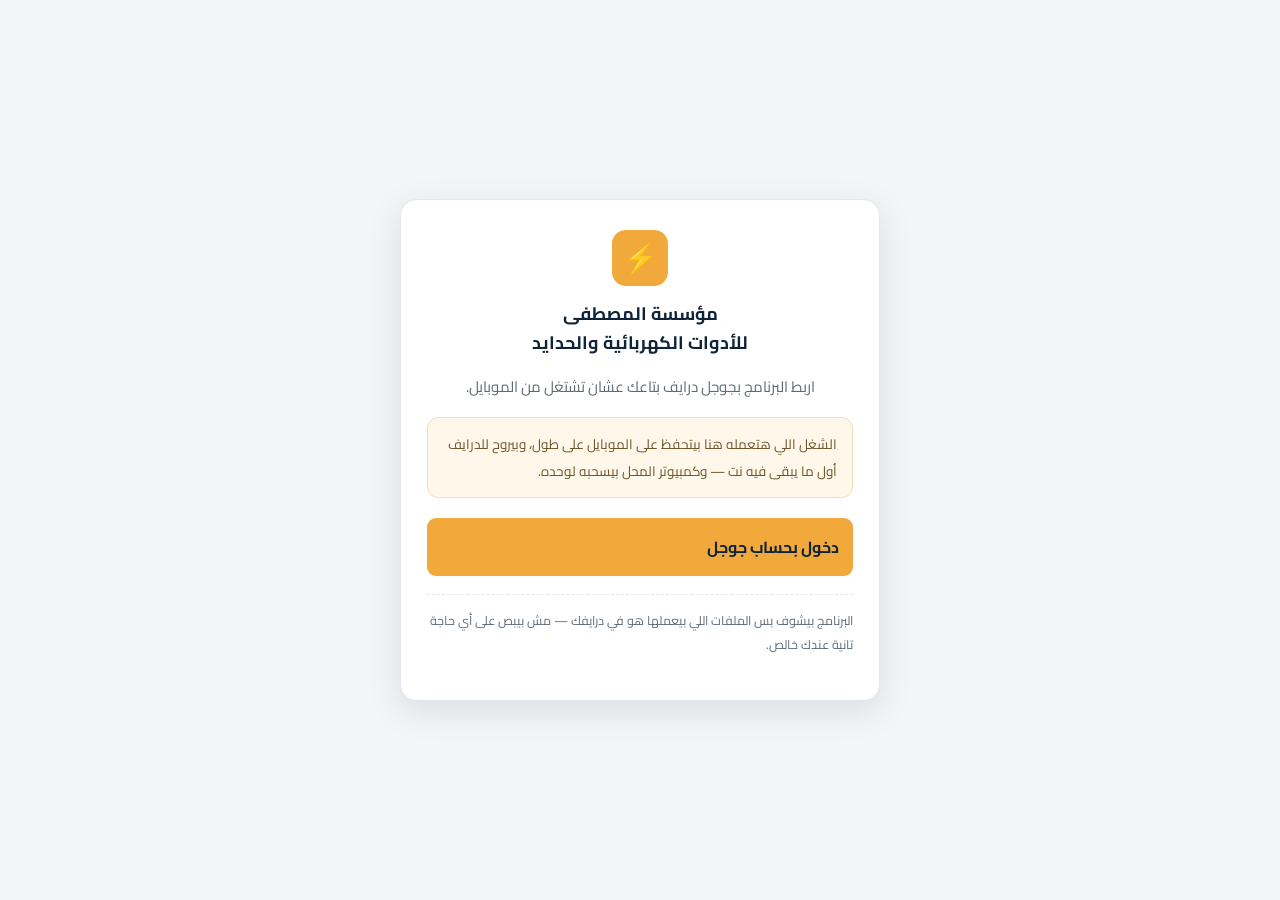
<file: index.html>
<!DOCTYPE html>
<html lang="ar" dir="rtl">
<head>
<meta charset="UTF-8">
<meta name="viewport" content="width=device-width, initial-scale=1.0, maximum-scale=1">
<title>مؤسسة المصطفى للأدوات الكهربائية والحدايد</title>
<meta name="theme-color" content="#0F2438">
<link rel="manifest" href="manifest.json">
<link rel="icon" href="icons/icon.svg?v=20261011175156" type="image/svg+xml">
<link rel="apple-touch-icon" href="icons/app.ico?v=20261011175156">
<link rel="preconnect" href="https://fonts.googleapis.com">
<link href="https://fonts.googleapis.com/css2?family=Cairo:wght@400;500;600;700;800&display=swap" rel="stylesheet">
<link rel="stylesheet" href="css/style.css?v=20261011175156">
</head>
<body>

<div class="app-shell">
  <aside class="sidebar" id="sidebar">
    <div class="sidebar-brand">
      <div class="mark">⚡</div>
      <div class="txt">مؤسسة المصطفى
        <small>للأدوات الكهربائية والحدايد</small>
      </div>
    </div>
    <ul class="nav-list" id="navList">
      <li class="nav-item" data-route="reports"><span class="ic">🏠</span> الرئيسية</li>
      <li class="nav-item" data-route="sales"><span class="ic">🧾</span> نقطة البيع</li>
      <li class="nav-item" data-route="saleslist"><span class="ic">📚</span> فواتير المبيعات</li>
      <li class="nav-item" data-route="purchases"><span class="ic">📥</span> المشتريات</li>
      <li class="nav-item" data-route="returns"><span class="ic">↩️</span> المرتجعات</li>
      <li class="nav-item" data-route="items"><span class="ic">🔩</span> الأصناف</li>
      <li class="nav-item" data-route="inventory"><span class="ic">📦</span> المخزون <span class="nav-badge" id="lowBadge" hidden></span></li>
      <li class="nav-item" data-route="parties"><span class="ic">🤝</span> العملاء والموردين</li>
      <li class="nav-item" data-route="pricecompare"><span class="ic">⚖️</span> مقارنة أسعار</li>
      <li class="nav-item" data-route="expenses"><span class="ic">💸</span> المصروفات</li>
      <li class="nav-item" data-route="treasury"><span class="ic">🏦</span> الخزنة</li>
      <li class="nav-item" data-route="employees"><span class="ic">👷</span> الموظفين</li>
      <li class="nav-item" data-route="assets"><span class="ic">🏗️</span> الأصول الثابتة</li>
      <li class="nav-item" data-route="finance"><span class="ic">📊</span> المركز المالي</li>
      <li class="nav-item" data-route="site"><span class="ic">🌐</span> موقع المحل</li>
      <li class="nav-item" data-route="company"><span class="ic">⚙️</span> بيانات المؤسسة</li>
    </ul>
    <div class="sidebar-foot">
      <span id="syncFoot">—</span><br>
      <span class="build-tag">نسخة <span id="buildVer">—</span></span>
    </div>
  </aside>

  <div class="main">
    <div class="topbar">
      <div style="display:flex;align-items:center;gap:10px;">
        <button class="icon-btn menu-toggle" id="menuToggle">☰</button>
        <h2 id="pageTitle">الرئيسية</h2>
      </div>
      <div class="top-right">
        <button type="button" class="icon-btn" id="syncBtn" title="زامن دلوقتي">🔄</button>
        <div class="cash-pill" id="cashBox">
          <span class="dot"></span>
          رصيد الخزنة: <span id="cashPill">0.00 ج.م</span>
        </div>
        <button type="button" class="role-chip" id="roleChip" style="display:none;"></button>
      </div>
    </div>
    <div class="page" id="pageContent"></div>
  </div>
</div>

<div id="printArea" class="print-only"></div>

<script src="js/vendor/zxing.min.js?v=20261011175156"></script>
<script src="js/utils.js?v=20261011175156"></script>
<script src="js/picker.js?v=20261011175156"></script>
<script src="js/units.js?v=20261011175156"></script>
<script src="js/device.js?v=20261011175156"></script>
<script src="js/merge.js?v=20261011175156"></script>
<script src="js/drive.js?v=20261011175156"></script>
<script src="js/backend-drive.js?v=20261011175156"></script>
<script src="js/drivesync.js?v=20261011175156"></script>
<script src="js/db.js?v=20261011175156"></script>
<script src="js/services.js?v=20261011175156"></script>
<script src="js/state.js?v=20261011175156"></script>
<script src="js/scanner.js?v=20261011175156"></script>
<script src="js/lock.js?v=20261011175156"></script>
<script src="js/barcode.js?v=20261011175156"></script>
<script src="js/printstop.js?v=20261011175156"></script>
<script src="js/printing.js?v=20261011175156"></script>
<script src="js/views.js?v=20261011175156"></script>
<script src="js/modules/company.js?v=20261011175156"></script>
<script src="js/modules/items.js?v=20261011175156"></script>
<script src="js/modules/inventory.js?v=20261011175156"></script>
<script src="js/modules/purchases.js?v=20261011175156"></script>
<script src="js/modules/returns.js?v=20261011175156"></script>
<script src="js/modules/sales.js?v=20261011175156"></script>
<script src="js/modules/saleslist.js?v=20261011175156"></script>
<script src="js/modules/expenses.js?v=20261011175156"></script>
<script src="js/modules/treasury.js?v=20261011175156"></script>
<script src="js/modules/employees.js?v=20261011175156"></script>
<script src="js/modules/finance.js?v=20261011175156"></script>
<script src="js/modules/parties.js?v=20261011175156"></script>
<script src="js/modules/pricecompare.js?v=20261011175156"></script>
<script src="js/modules/assets.js?v=20261011175156"></script>
<script src="js/photo.js?v=20261011175156"></script>
<script src="js/sitegen.js?v=20261011175156"></script>
<script src="js/modules/site.js?v=20261011175156"></script>
<script src="js/modules/reports.js?v=20261011175156"></script>
<script src="js/webapp.js?v=20261011175156"></script>
</body>
</html>
</file>
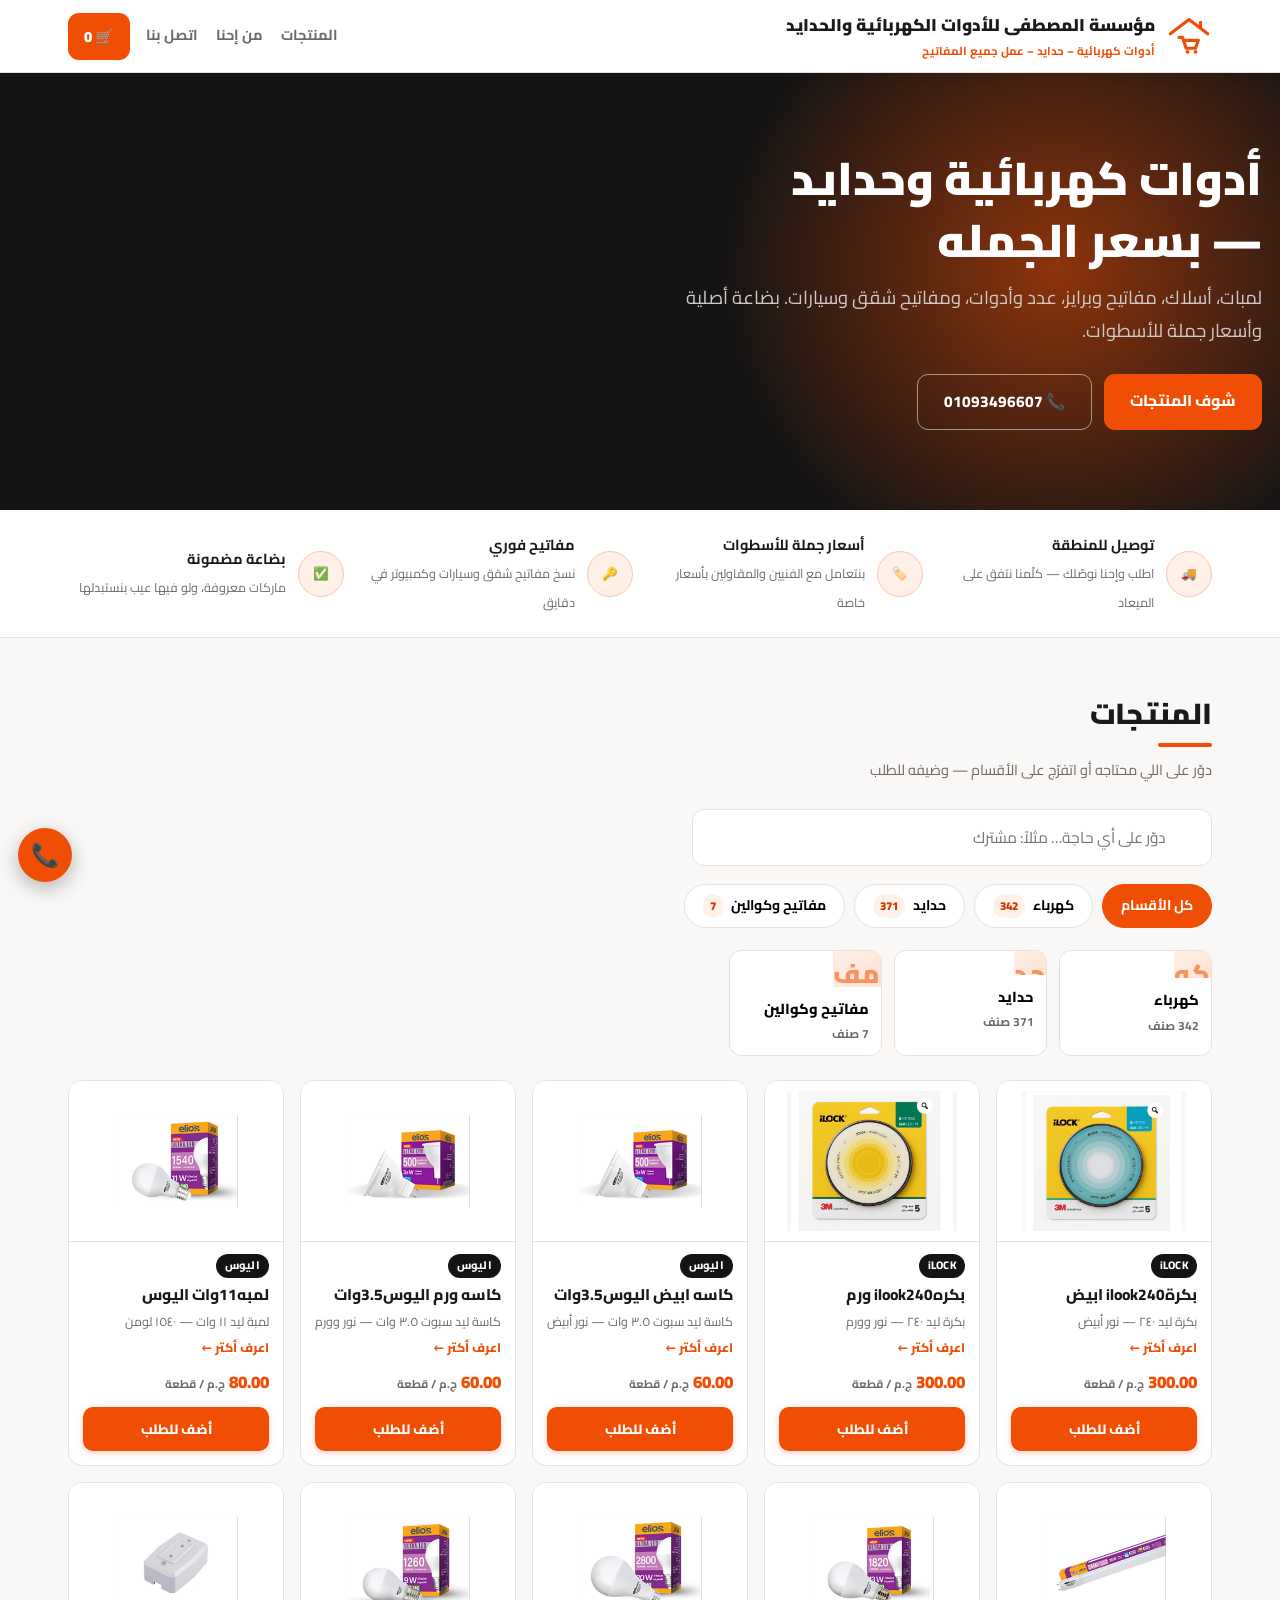
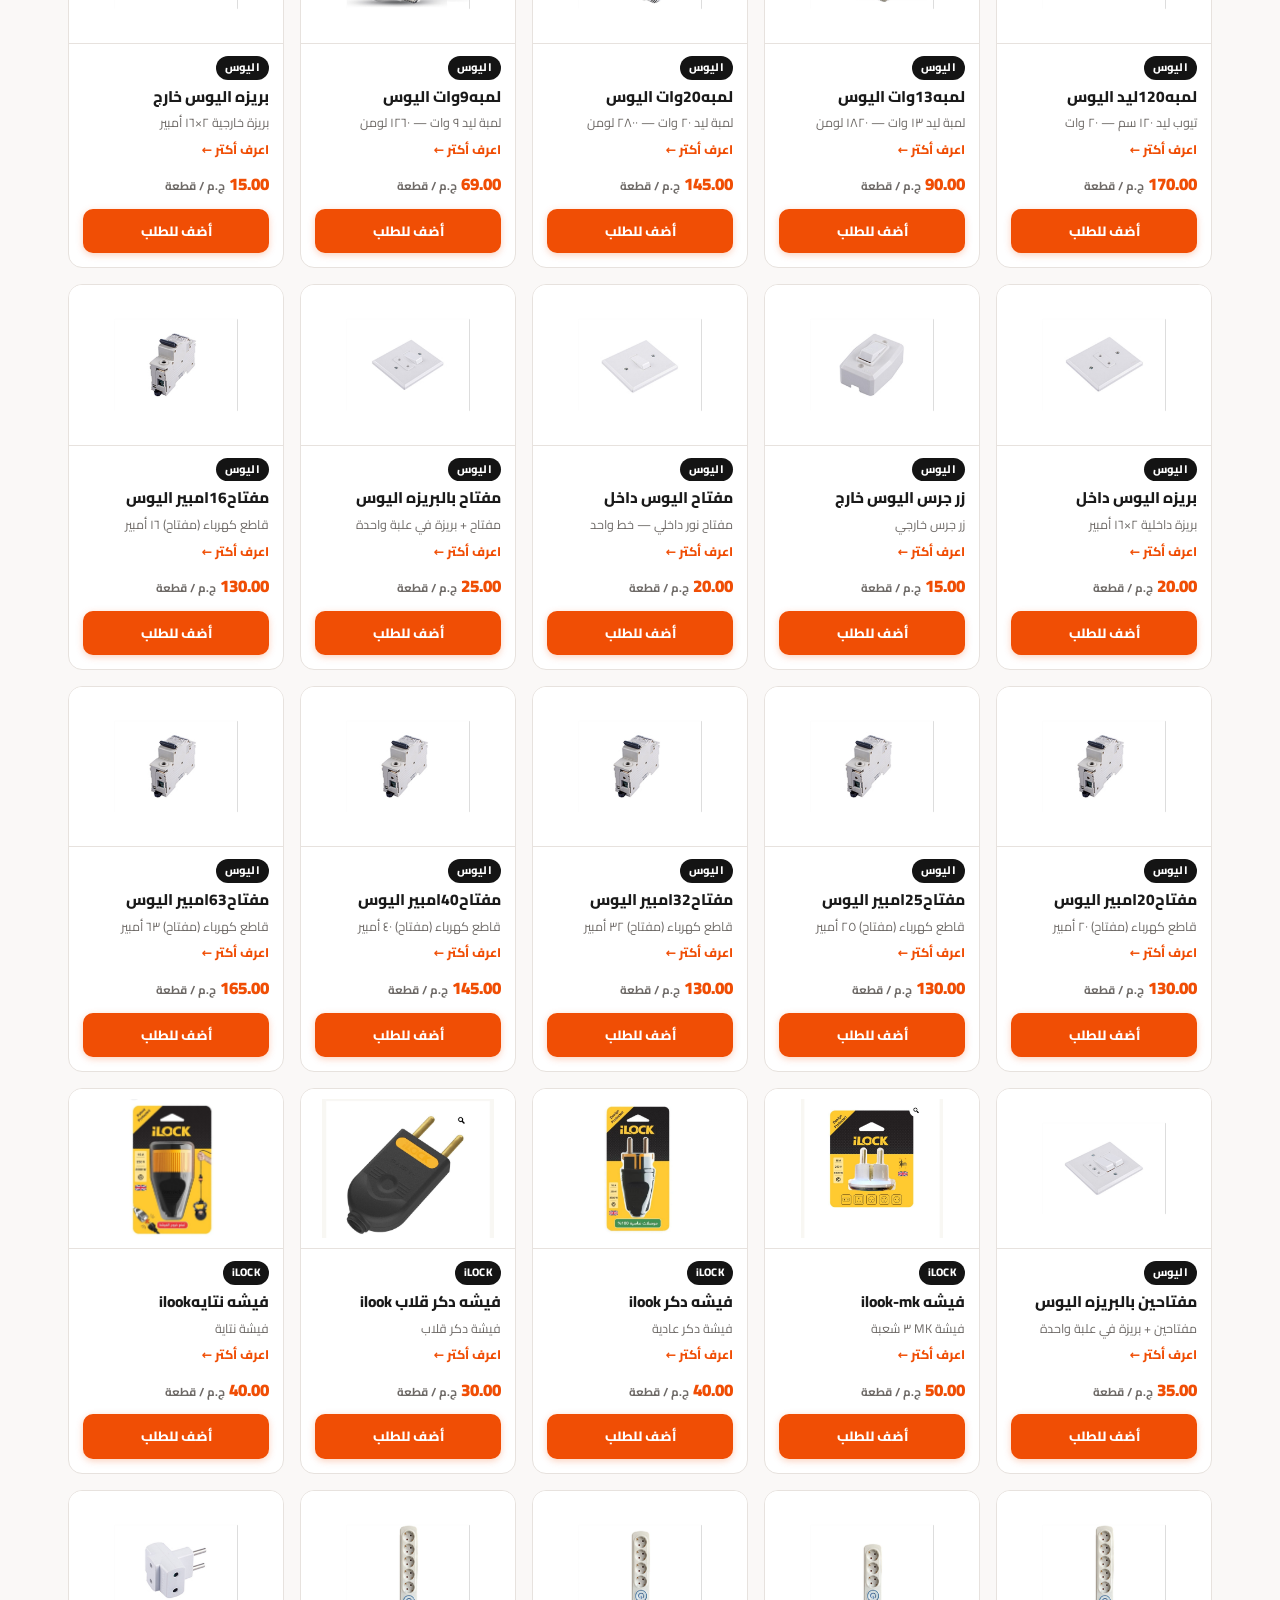
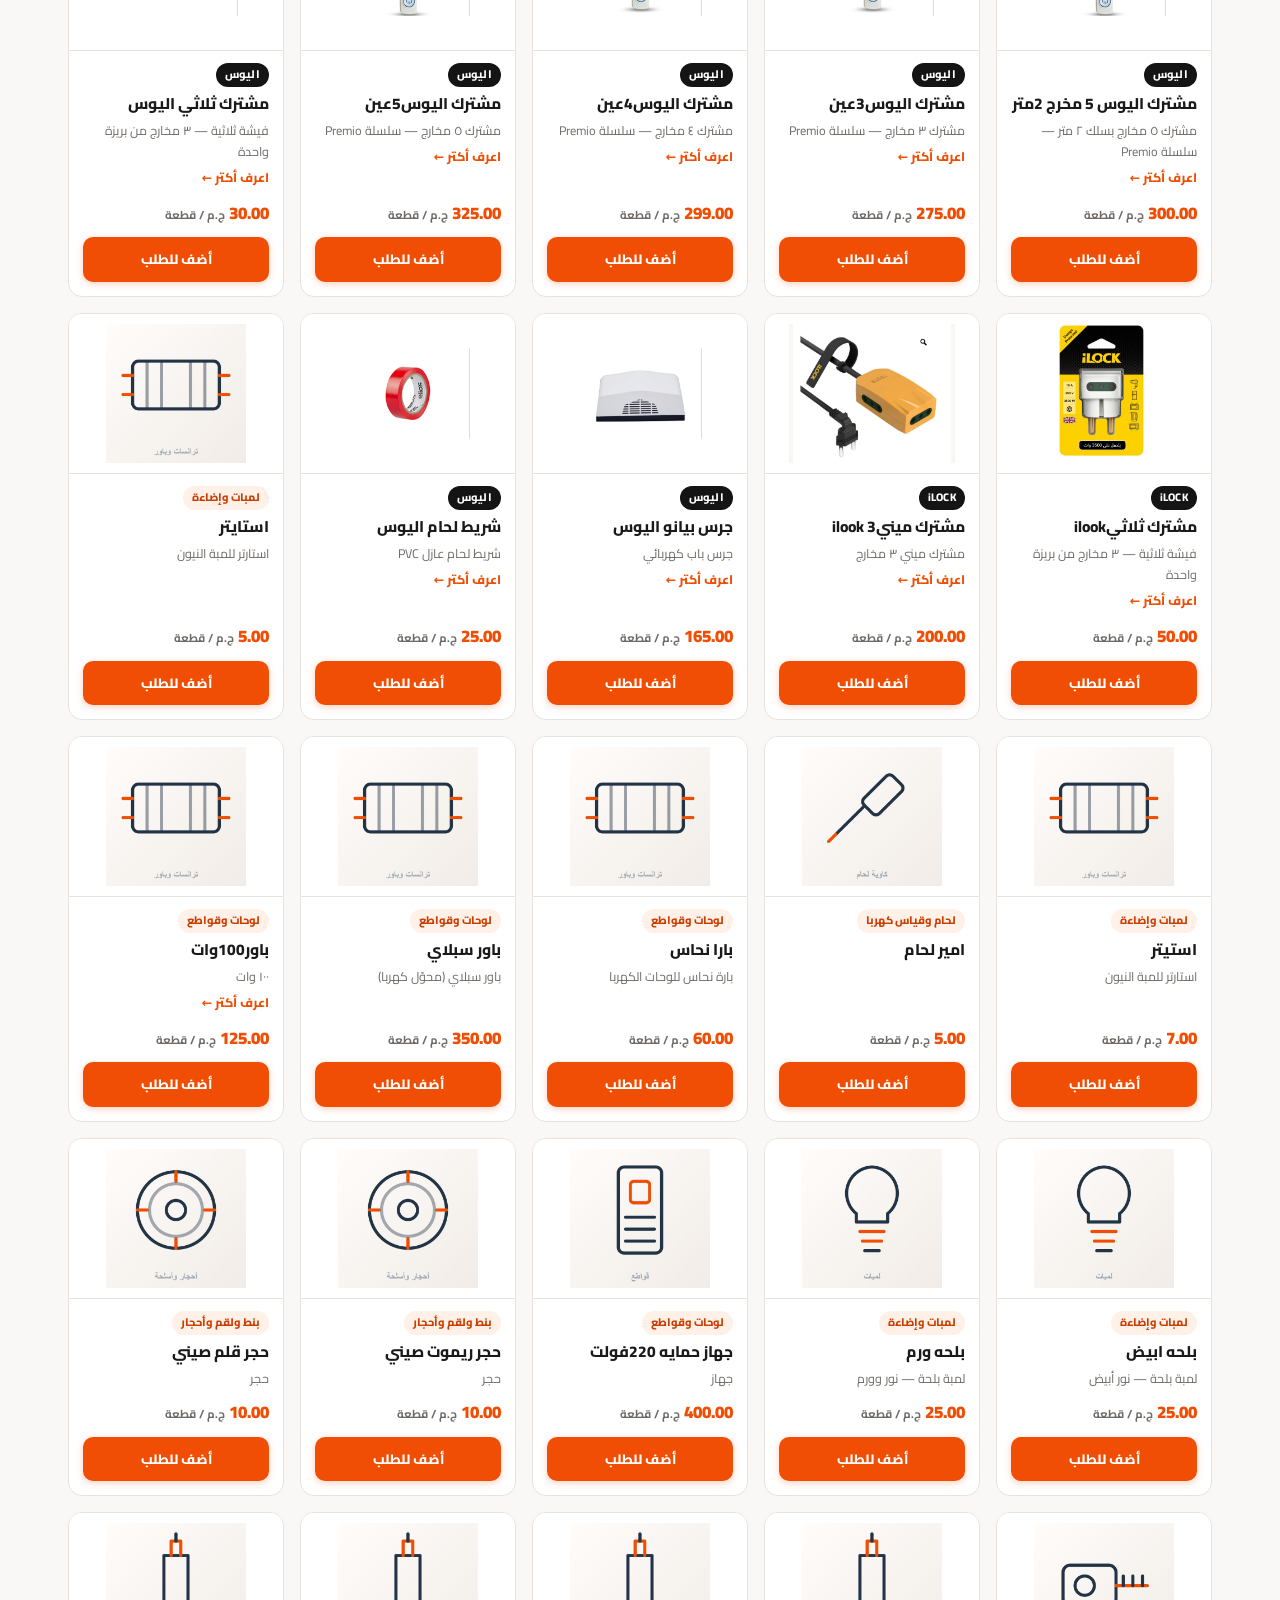
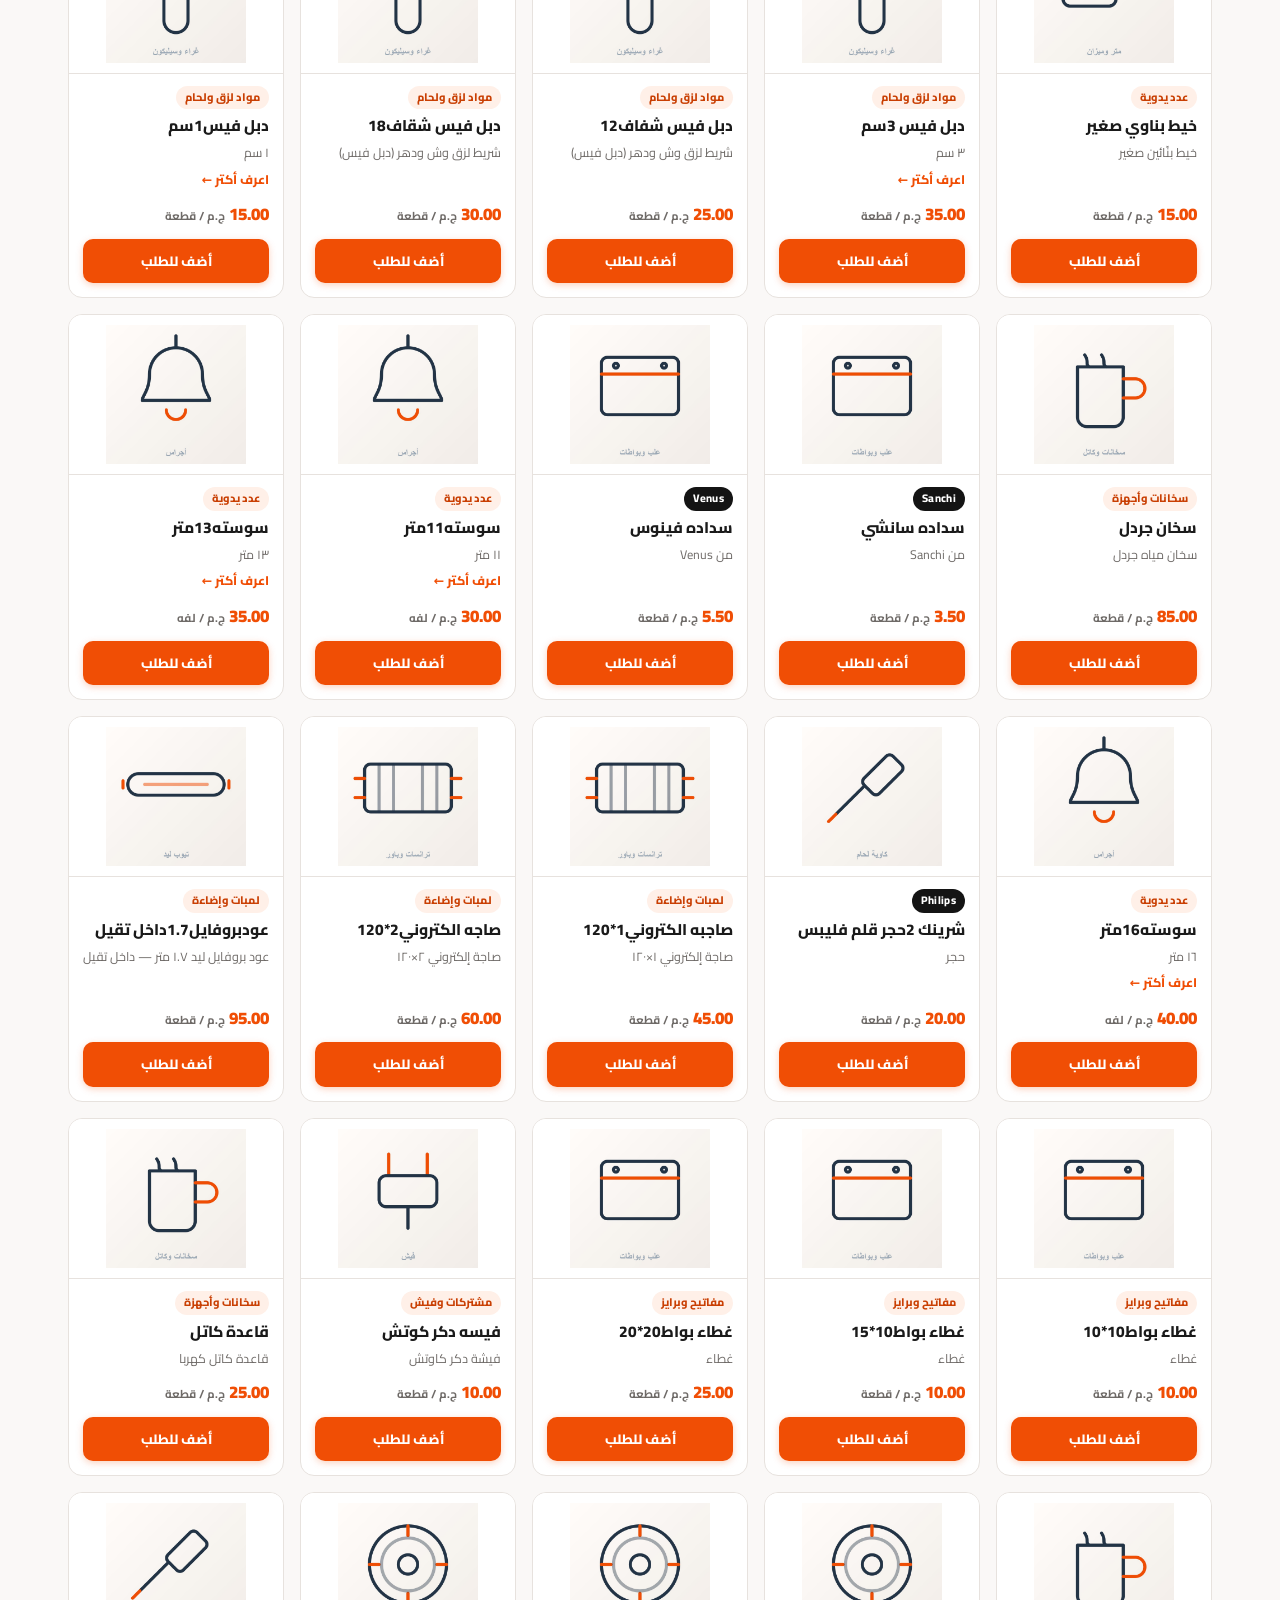
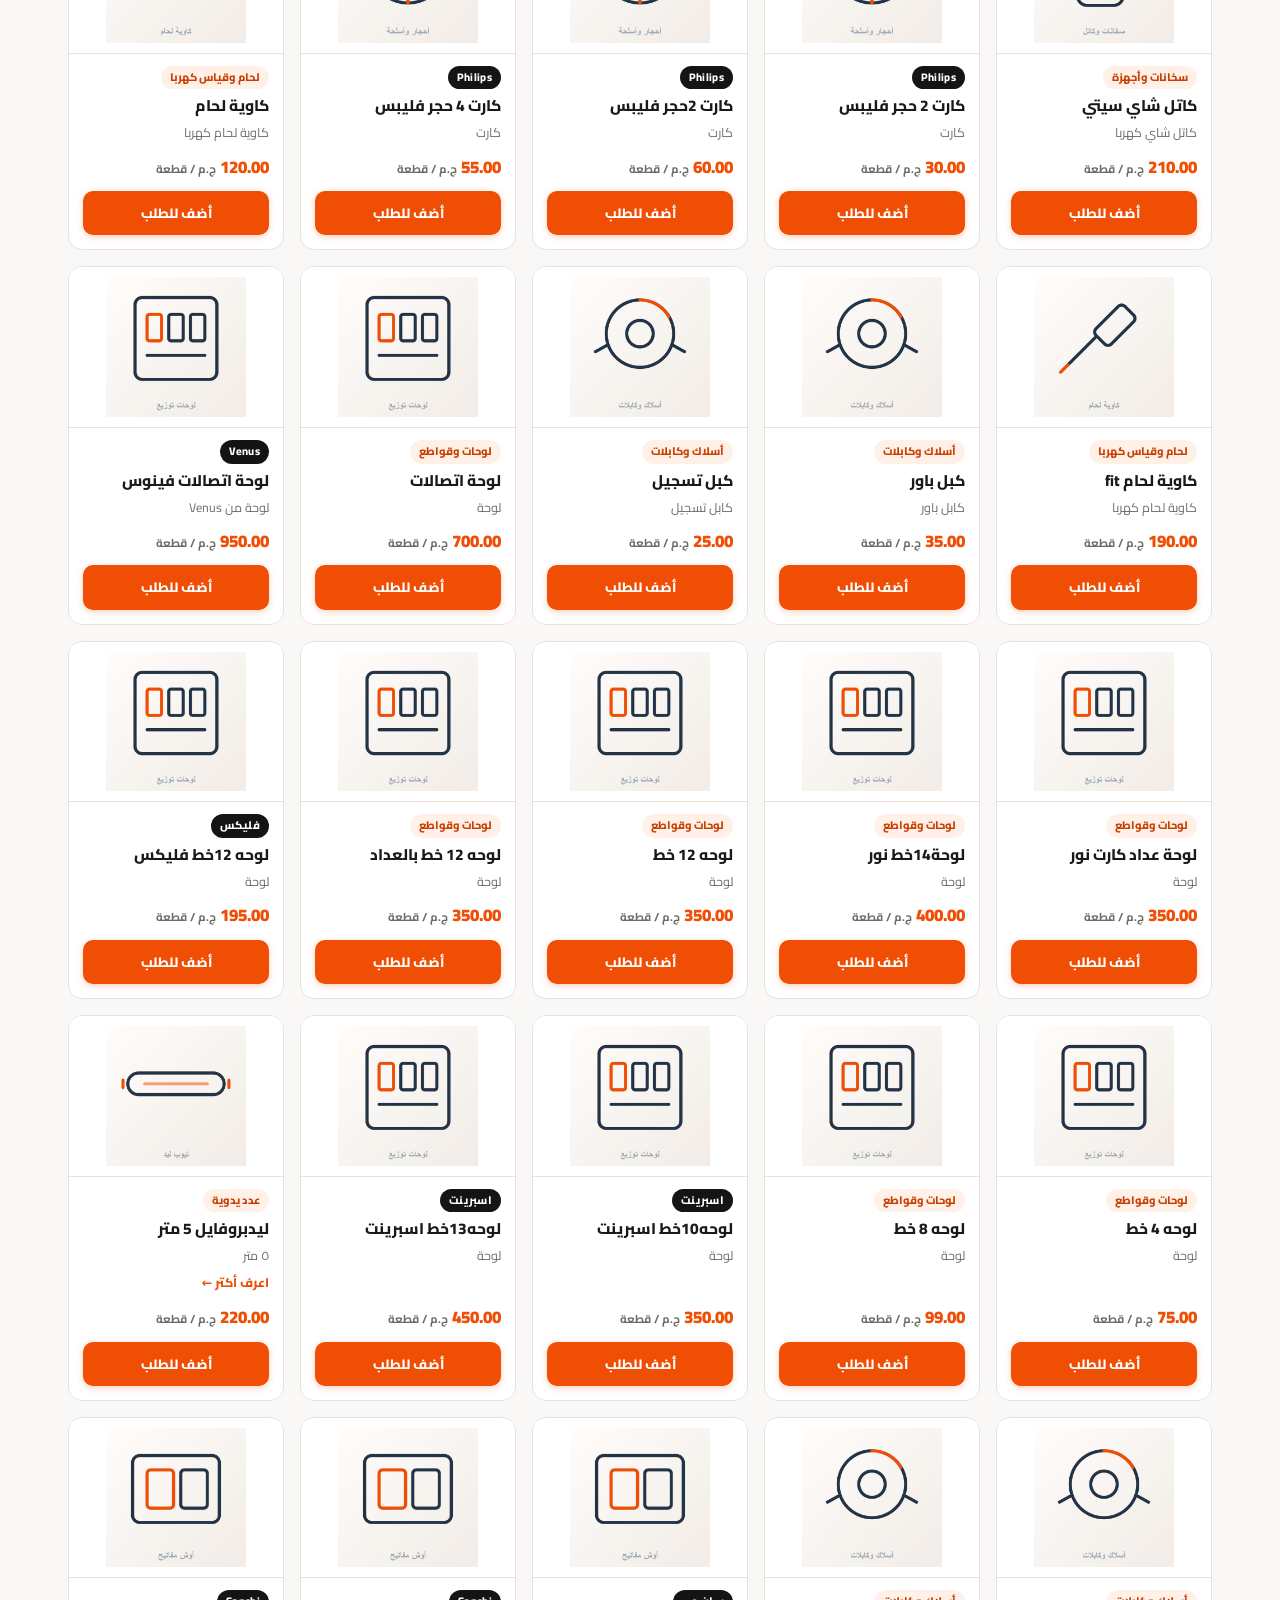
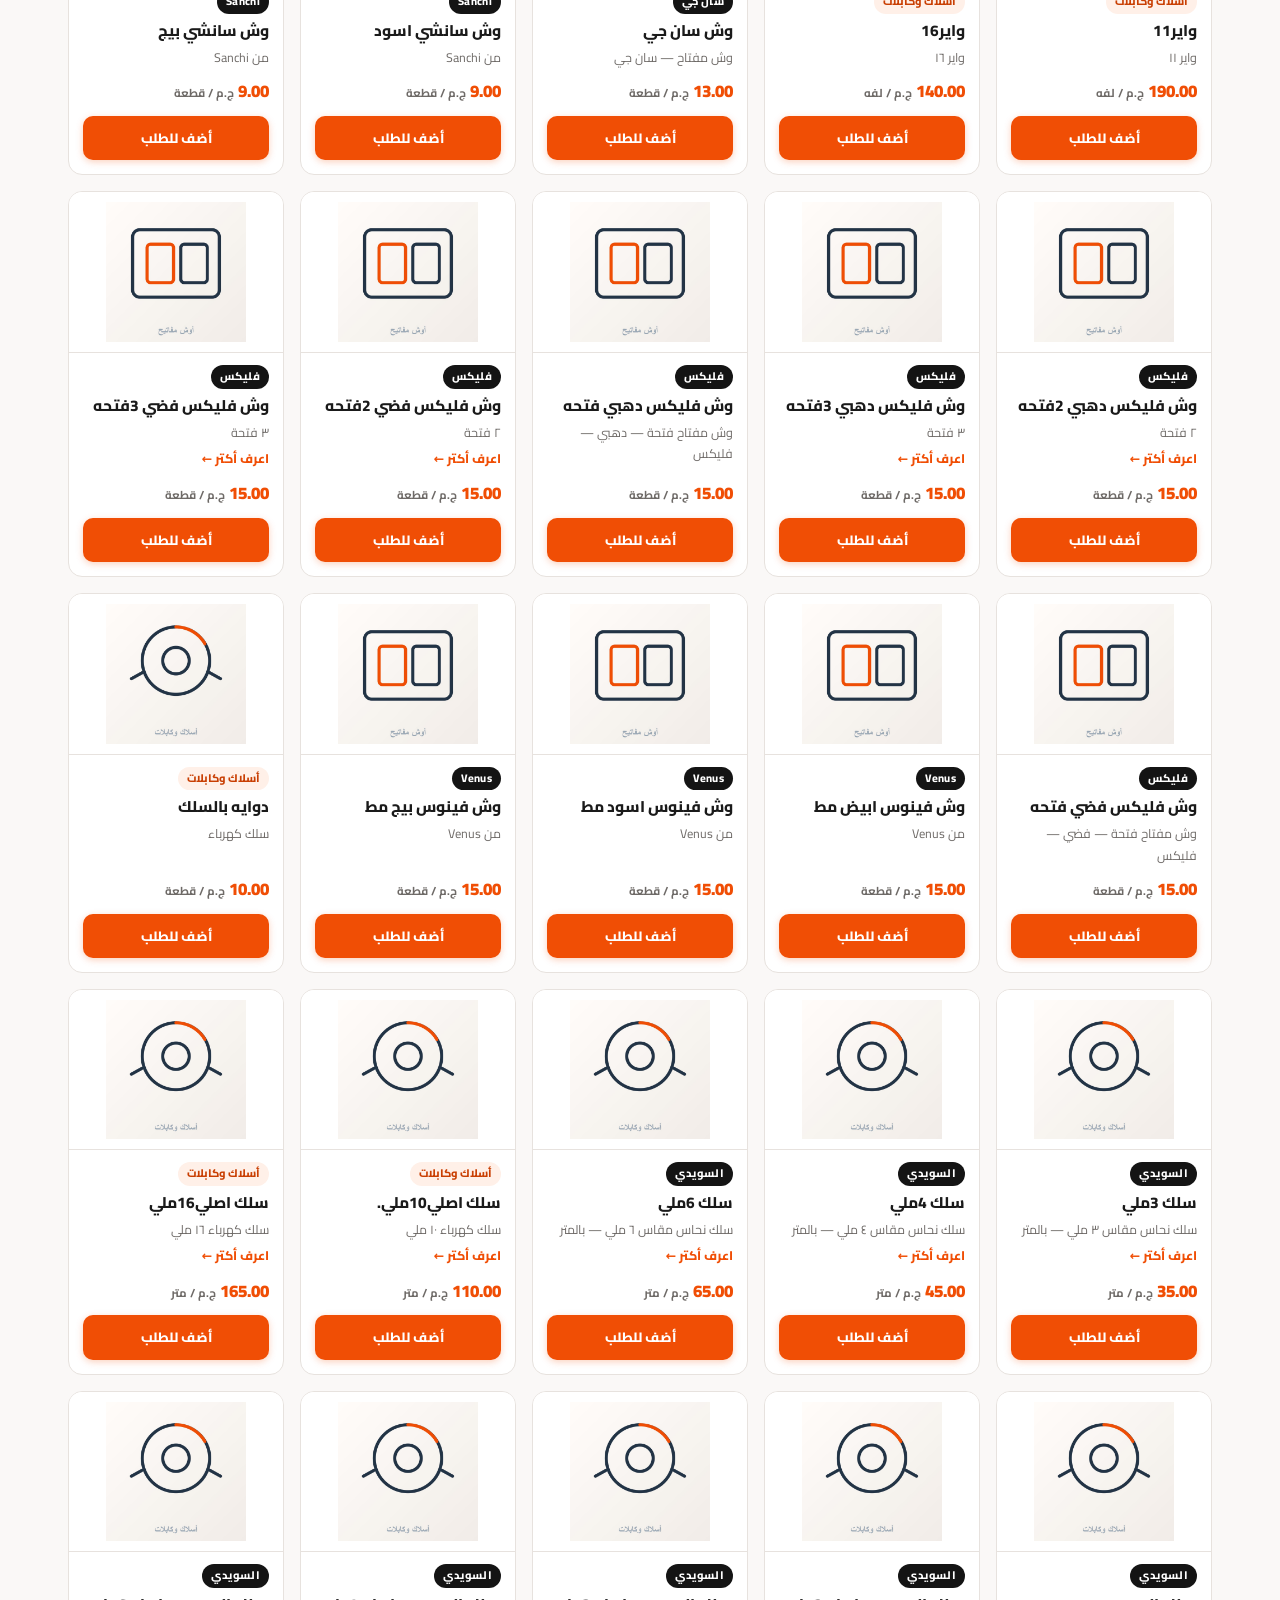
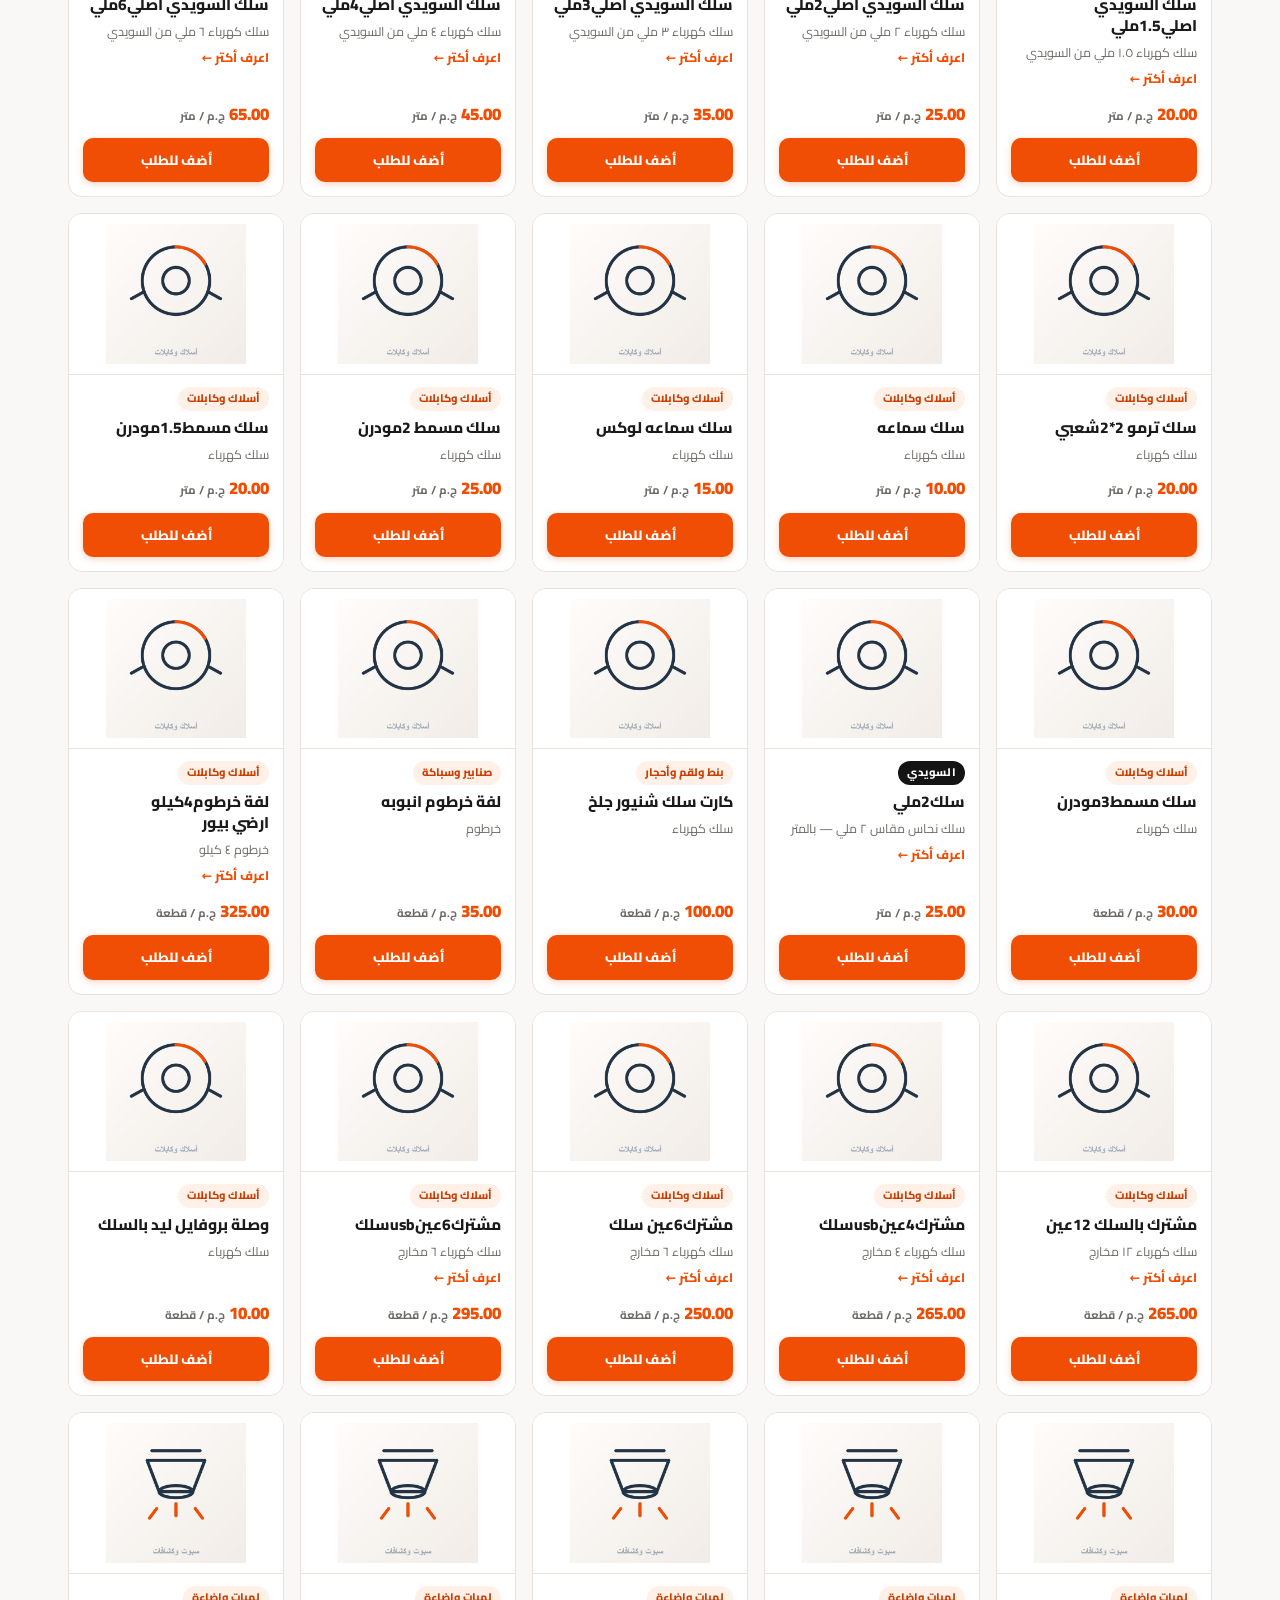
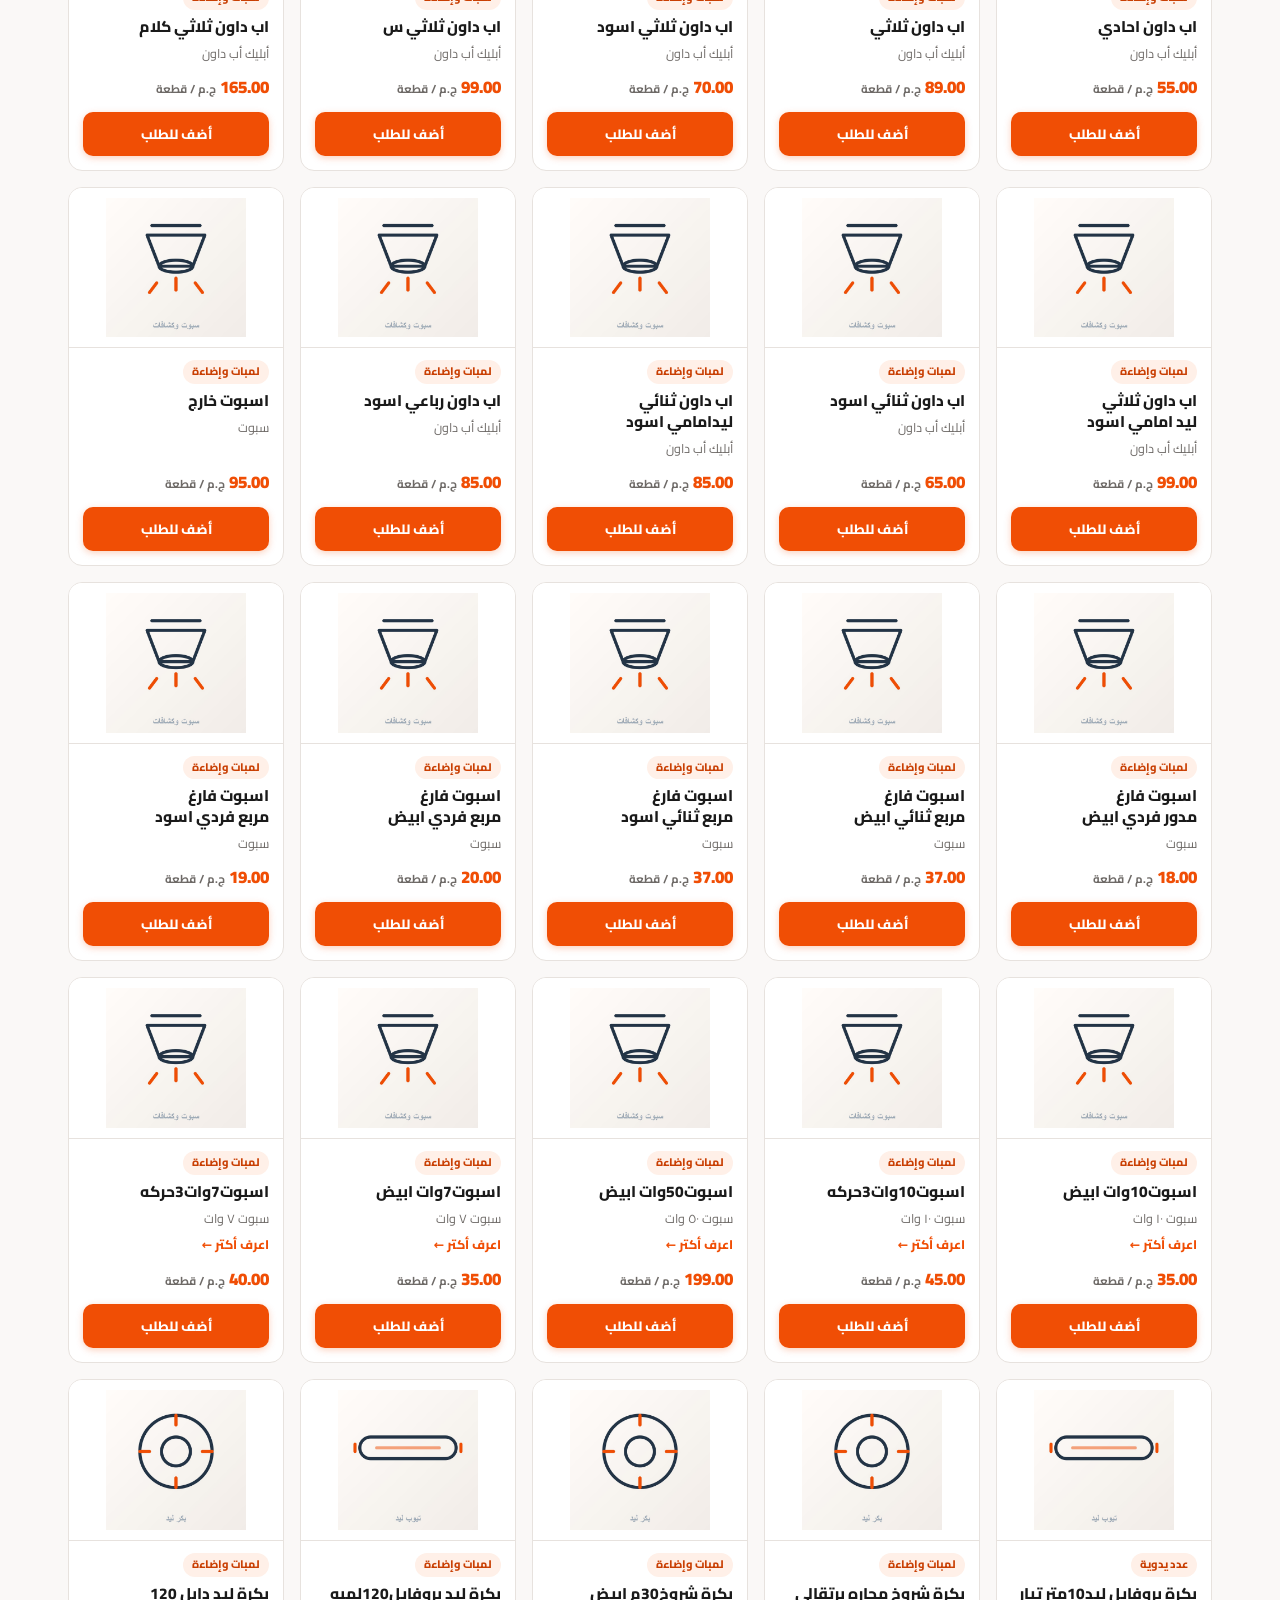
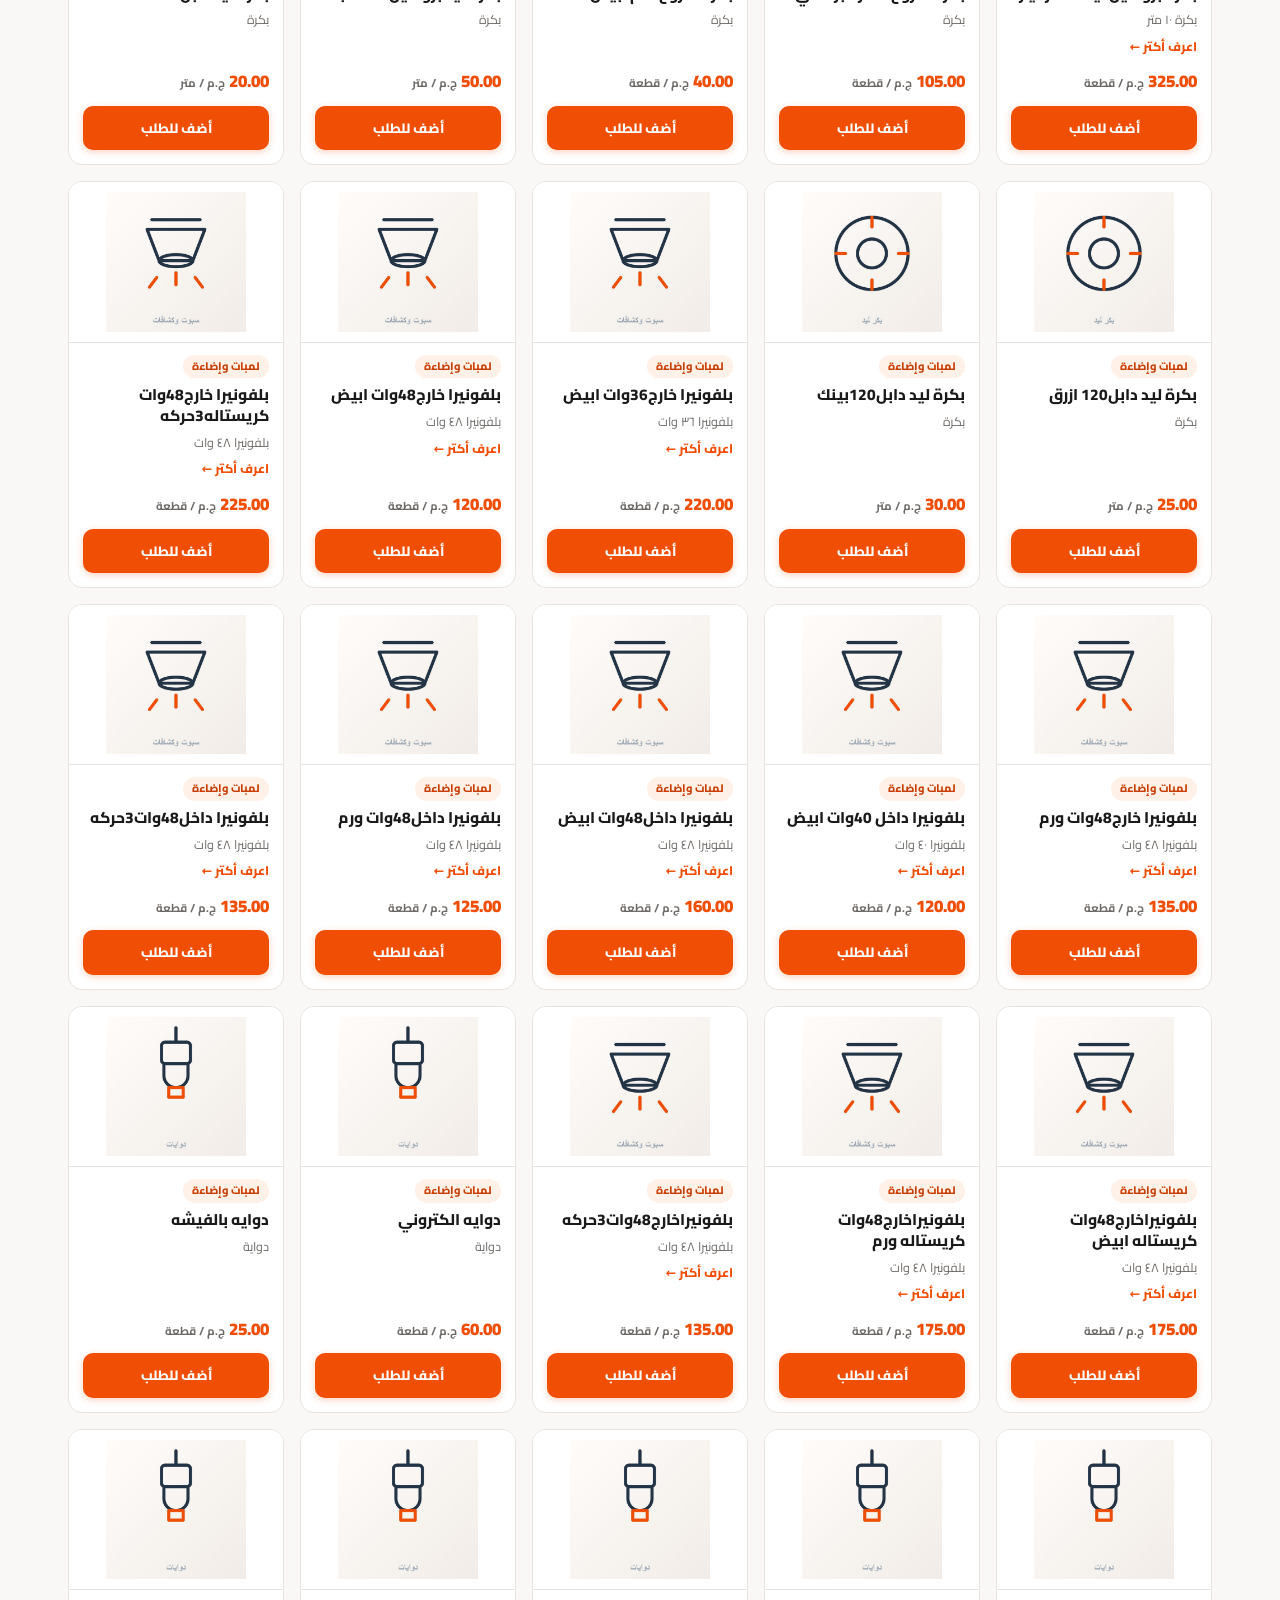
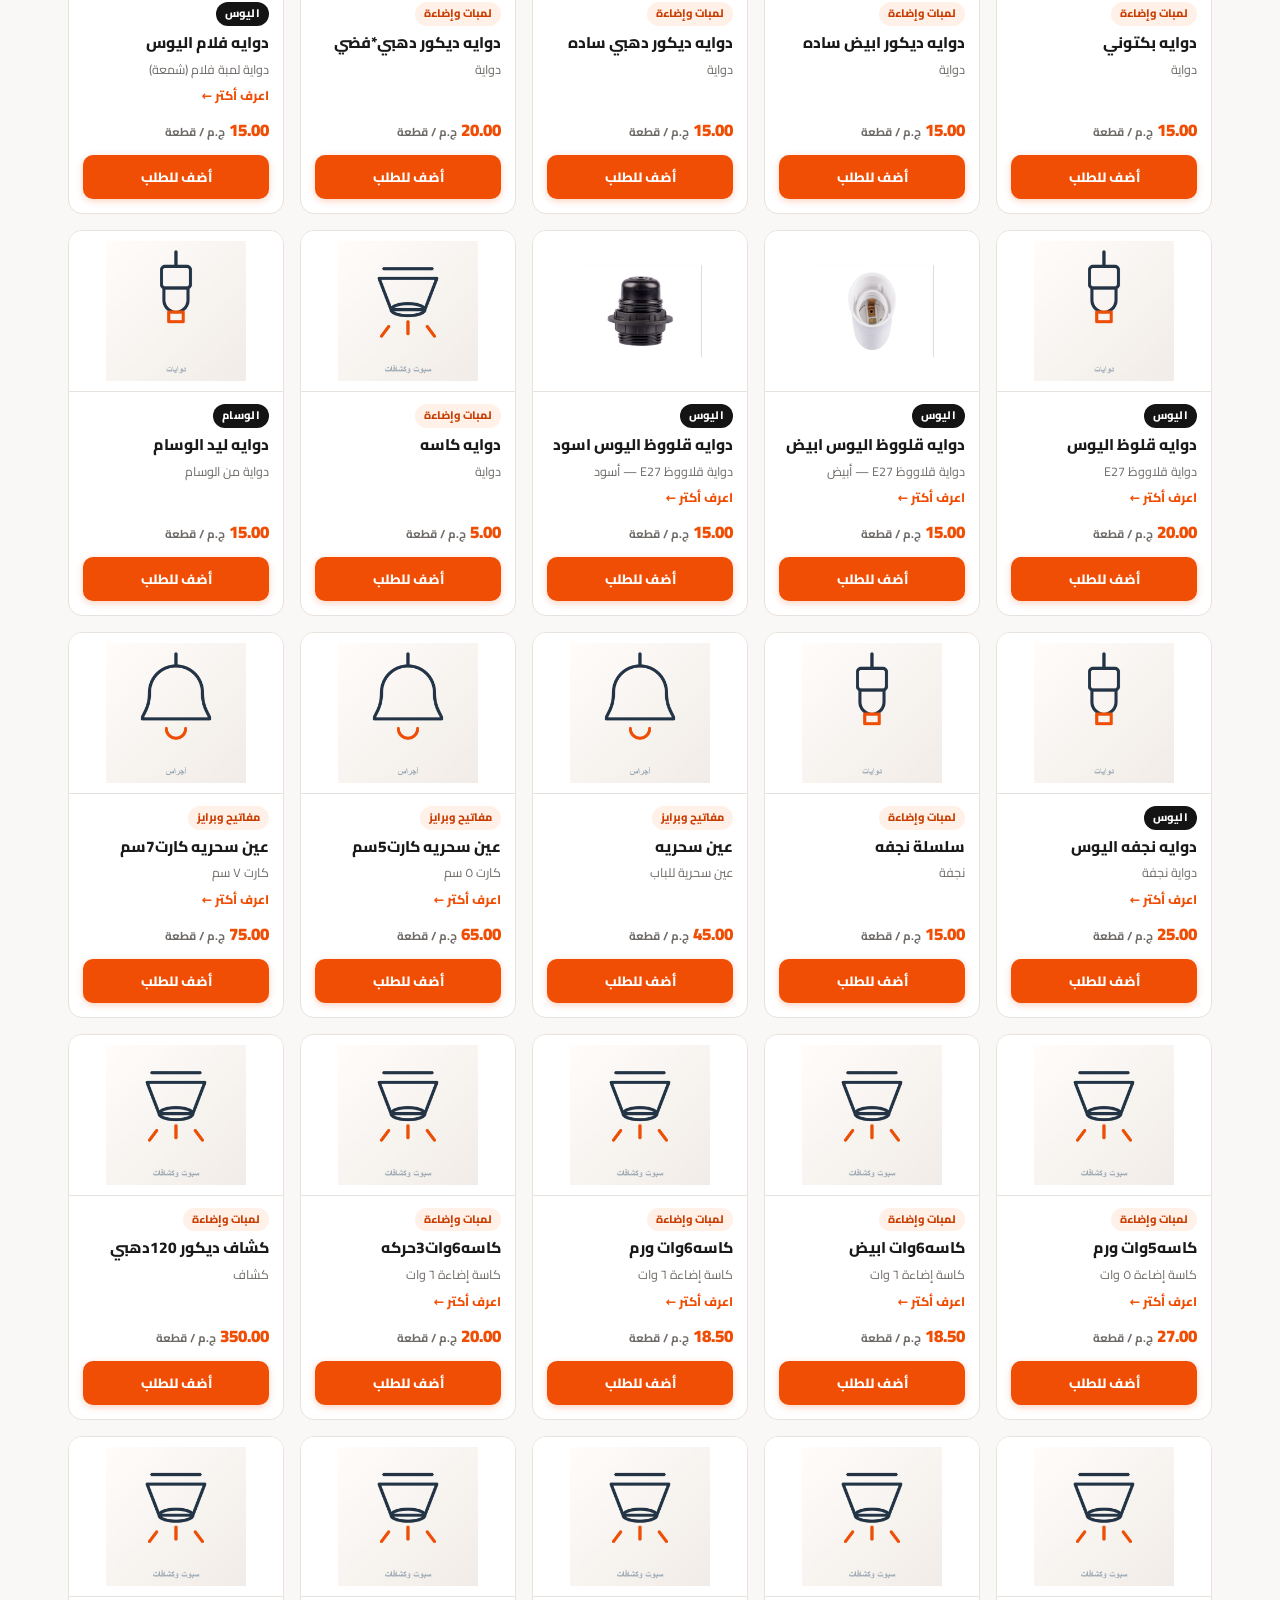
<file: store/index.html>
<!DOCTYPE html>
<html lang="ar" dir="rtl">
<head>
<meta charset="UTF-8">
<meta name="viewport" content="width=device-width, initial-scale=1">
<title>مؤسسة المصطفى للأدوات الكهربائية والحدايد — أدوات كهربائية – حدايد – عمل جميع المفاتيح</title>
<meta name="description" content="لمبات، أسلاك، مفاتيح وبرايز، عدد وأدوات، ومفاتيح شقق وسيارات. بضاعة أصلية وأسعار جملة للأسطوات.">
<meta property="og:type" content="website">
<meta property="og:title" content="مؤسسة المصطفى للأدوات الكهربائية والحدايد — أدوات كهربائية – حدايد – عمل جميع المفاتيح">
<meta property="og:description" content="لمبات، أسلاك، مفاتيح وبرايز، عدد وأدوات، ومفاتيح شقق وسيارات. بضاعة أصلية وأسعار جملة للأسطوات.">
<meta property="og:image" content="img/p20261004170148007615.jpg">
<meta name="theme-color" content="#0F2438">
<link rel="preconnect" href="https://fonts.googleapis.com">
<link rel="preconnect" href="https://fonts.gstatic.com" crossorigin>
<link href="https://fonts.googleapis.com/css2?family=Cairo:wght@400;600;700;800;900&display=swap" rel="stylesheet">
<link rel="stylesheet" href="site.css?v=ubvg9i">
<script type="application/ld+json">
{
 "@context": "https://schema.org",
 "@type": "HardwareStore",
 "name": "مؤسسة المصطفى للأدوات الكهربائية والحدايد",
 "description": "لمبات، أسلاك، مفاتيح وبرايز، عدد وأدوات، ومفاتيح شقق وسيارات. بضاعة أصلية وأسعار جملة للأسطوات.",
 "telephone": "01093496607",
 "address": {
  "@type": "PostalAddress",
  "streetAddress": "القاهره-عين شمس الشرقيه-شارع ابو الفتوح عبدلله امام بنزينة مصر للبترول"
 },
 "openingHours": "السبت – الخميس: ١١ ص – ١ بعد نص الليل   |   الجمعة: ٢ م – ١ بعد نص الليل"
}
</script>
</head>
<body>



<header class="bar">
  <div class="wrap bar-in">
    <a class="logo" href="#">
      <span class="mark"><svg viewBox="0 0 64 64" fill="none" stroke="currentColor" stroke-width="4.4"
    stroke-linecap="round" stroke-linejoin="round" aria-hidden="true">
    <path d="M6 29 L32 9 L58 29"/>
    <path d="M48 13 v6"/>
    <path d="M18 34 h5 l5 15 h13 l4-11 H25"/>
    <circle cx="30" cy="54" r="2.6" fill="currentColor" stroke="none"/>
    <circle cx="41" cy="54" r="2.6" fill="currentColor" stroke="none"/>
  </svg></span>
      <span class="logo-txt"><strong>مؤسسة المصطفى للأدوات الكهربائية والحدايد</strong><small>أدوات كهربائية – حدايد – عمل جميع المفاتيح</small></span>
    </a>
    <nav class="menu">
      <a href="#products">المنتجات</a>
      
      <a href="#about">من إحنا</a>
      <a href="#contact">اتصل بنا</a>
    </nav>
    <button type="button" id="cartBtn" class="cart-btn">🛒 <span id="cartCount">0</span></button>
  </div>
</header>

<section class="hero">
  <div class="wrap hero-in">
    <h1>أدوات كهربائية وحدايد — بسعر الجمله</h1>
    <p>لمبات، أسلاك، مفاتيح وبرايز، عدد وأدوات، ومفاتيح شقق وسيارات. بضاعة أصلية وأسعار جملة للأسطوات.</p>
    <div class="hero-cta">
      <a class="btn btn-amber" href="#products">شوف المنتجات</a>
      <a class="btn btn-ghost" href="tel:01093496607">📞 01093496607</a>
    </div>
  </div>
</section>


<section class="feats"><div class="wrap feats-in">
  
  <div class="feat">
    <span class="fi">🚚</span>
    <div><strong>توصيل للمنطقة</strong><span>اطلب وإحنا نوصّلك — كلّمنا نتفق على الميعاد</span></div>
  </div>
  <div class="feat">
    <span class="fi">🏷️</span>
    <div><strong>أسعار جملة للأسطوات</strong><span>بنتعامل مع الفنيين والمقاولين بأسعار خاصة</span></div>
  </div>
  <div class="feat">
    <span class="fi">🔑</span>
    <div><strong>مفاتيح فوري</strong><span>نسخ مفاتيح شقق وسيارات وكمبيوتر في دقايق</span></div>
  </div>
  <div class="feat">
    <span class="fi">✅</span>
    <div><strong>بضاعة مضمونة</strong><span>ماركات معروفة، ولو فيها عيب بنستبدلها</span></div>
  </div>
</div></section>





<section id="products" class="sec sec-grey">
  <div class="wrap">
    <div class="sec-head"><h2>المنتجات</h2><p>دوّر على اللي محتاجه أو اتفرّج على الأقسام — وضيفه للطلب</p></div>

    <div class="find">
      <input type="search" id="q" placeholder="دوّر على أي حاجة… مثلاً: مشترك" autocomplete="off">
      <button type="button" id="qClear" hidden aria-label="امسح البحث">&times;</button>
    </div>

    
    <div class="cats" id="topCats">
      <button type="button" class="cat on" data-sec="">كل الأقسام</button>
      
      <button type="button" class="cat" data-sec="100">كهرباء
        <i>342</i></button><button type="button" class="cat" data-sec="200">حدايد
        <i>371</i></button><button type="button" class="cat" data-sec="300">مفاتيح وكوالين
        <i>7</i></button>
      
    </div>
    <div class="secs" id="secGrid" data-tree="{&quot;100&quot;:[{&quot;id&quot;:101,&quot;name&quot;:&quot;أسلاك وكابلات&quot;,&quot;n&quot;:31,&quot;img&quot;:&quot;&quot;},{&quot;id&quot;:102,&quot;name&quot;:&quot;لمبات وإضاءة&quot;,&quot;n&quot;:107,&quot;img&quot;:&quot;&quot;},{&quot;id&quot;:103,&quot;name&quot;:&quot;مفاتيح وبرايز&quot;,&quot;n&quot;:54,&quot;img&quot;:&quot;&quot;},{&quot;id&quot;:104,&quot;name&quot;:&quot;مشتركات وفيش&quot;,&quot;n&quot;:18,&quot;img&quot;:&quot;&quot;},{&quot;id&quot;:105,&quot;name&quot;:&quot;لوحات وقواطع&quot;,&quot;n&quot;:15,&quot;img&quot;:&quot;&quot;},{&quot;id&quot;:106,&quot;name&quot;:&quot;جرس وإنتركم&quot;,&quot;n&quot;:2,&quot;img&quot;:&quot;&quot;},{&quot;id&quot;:108,&quot;name&quot;:&quot;سخانات وأجهزة&quot;,&quot;n&quot;:3,&quot;img&quot;:&quot;&quot;},{&quot;id&quot;:109,&quot;name&quot;:&quot;لحام وقياس كهربا&quot;,&quot;n&quot;:3,&quot;img&quot;:&quot;&quot;},{&quot;id&quot;:110,&quot;name&quot;:&quot;اليوس&quot;,&quot;n&quot;:35,&quot;img&quot;:&quot;&quot;},{&quot;id&quot;:111,&quot;name&quot;:&quot;فينوس&quot;,&quot;n&quot;:28,&quot;img&quot;:&quot;&quot;},{&quot;id&quot;:112,&quot;name&quot;:&quot;اي لوك&quot;,&quot;n&quot;:15,&quot;img&quot;:&quot;&quot;},{&quot;id&quot;:113,&quot;name&quot;:&quot;سانشي&quot;,&quot;n&quot;:12,&quot;img&quot;:&quot;&quot;},{&quot;id&quot;:114,&quot;name&quot;:&quot;السويدي&quot;,&quot;n&quot;:6,&quot;img&quot;:&quot;&quot;},{&quot;id&quot;:115,&quot;name&quot;:&quot;بيتشينو&quot;,&quot;n&quot;:6,&quot;img&quot;:&quot;&quot;},{&quot;id&quot;:116,&quot;name&quot;:&quot;الشروق&quot;,&quot;n&quot;:7,&quot;img&quot;:&quot;&quot;}],&quot;200&quot;:[{&quot;id&quot;:201,&quot;name&quot;:&quot;مسامير وأفيز&quot;,&quot;n&quot;:52,&quot;img&quot;:&quot;&quot;},{&quot;id&quot;:202,&quot;name&quot;:&quot;عدد يدوية&quot;,&quot;n&quot;:71,&quot;img&quot;:&quot;&quot;},{&quot;id&quot;:203,&quot;name&quot;:&quot;بنط ولقم وأحجار&quot;,&quot;n&quot;:33,&quot;img&quot;:&quot;&quot;},{&quot;id&quot;:204,&quot;name&quot;:&quot;كوالين وسلندرات&quot;,&quot;n&quot;:42,&quot;img&quot;:&quot;&quot;},{&quot;id&quot;:205,&quot;name&quot;:&quot;مواد لزق ولحام&quot;,&quot;n&quot;:18,&quot;img&quot;:&quot;&quot;},{&quot;id&quot;:206,&quot;name&quot;:&quot;صنابير وسباكة&quot;,&quot;n&quot;:3,&quot;img&quot;:&quot;&quot;},{&quot;id&quot;:207,&quot;name&quot;:&quot;ستاير&quot;,&quot;n&quot;:15,&quot;img&quot;:&quot;&quot;},{&quot;id&quot;:208,&quot;name&quot;:&quot;مفصلات&quot;,&quot;n&quot;:12,&quot;img&quot;:&quot;&quot;},{&quot;id&quot;:209,&quot;name&quot;:&quot;تراببس ورزّ&quot;,&quot;n&quot;:13,&quot;img&quot;:&quot;&quot;},{&quot;id&quot;:210,&quot;name&quot;:&quot;ام توب&quot;,&quot;n&quot;:15,&quot;img&quot;:&quot;&quot;},{&quot;id&quot;:211,&quot;name&quot;:&quot;Ingco&quot;,&quot;n&quot;:15,&quot;img&quot;:&quot;&quot;},{&quot;id&quot;:212,&quot;name&quot;:&quot;APT&quot;,&quot;n&quot;:5,&quot;img&quot;:&quot;&quot;},{&quot;id&quot;:213,&quot;name&quot;:&quot;هلتي&quot;,&quot;n&quot;:5,&quot;img&quot;:&quot;&quot;},{&quot;id&quot;:214,&quot;name&quot;:&quot;أكر ومقابض&quot;,&quot;n&quot;:19,&quot;img&quot;:&quot;&quot;},{&quot;id&quot;:215,&quot;name&quot;:&quot;دهانات وبروات&quot;,&quot;n&quot;:32,&quot;img&quot;:&quot;&quot;},{&quot;id&quot;:216,&quot;name&quot;:&quot;زوايا وشاسيهات&quot;,&quot;n&quot;:10,&quot;img&quot;:&quot;&quot;}],&quot;&quot;:[{&quot;id&quot;:100,&quot;name&quot;:&quot;كهرباء&quot;,&quot;n&quot;:342,&quot;img&quot;:&quot;&quot;},{&quot;id&quot;:200,&quot;name&quot;:&quot;حدايد&quot;,&quot;n&quot;:371,&quot;img&quot;:&quot;&quot;},{&quot;id&quot;:300,&quot;name&quot;:&quot;مفاتيح وكوالين&quot;,&quot;n&quot;:7,&quot;img&quot;:&quot;&quot;}]}"></div>

    <div class="find-info" id="qInfo" hidden></div>

    
    <div class="grid" id="grid"><div class="cell" data-i="0" data-path="|100|112|"
                 data-find="بكرةilook240 ابيض iLOCK بكرة ليد ٢٤٠ — نور أبيض  بكرة إضاءة ليد ٢٤٠ نور أبيض نهاري بتتقص وتتركب على حسب الطول اللي محتاجه بتحتاج ترانس مناسب لطول البكرة لون الإضاءة أبيض نهاري الماركة iLOCK كهرباء اي لوك">
      <article class="card" data-name="بكرةilook240 ابيض" data-price="300" data-brand="iLOCK">
        <button type="button" class="card-open" aria-label="تفاصيل بكرةilook240 ابيض">
          <div class="card-img"><img src="img/p20261004170148007615.jpg" alt="بكرةilook240 ابيض" loading="lazy"></div>
          <div class="card-body">
            <span class="card-sec is-brand">iLOCK</span>
            <h3>بكرةilook240 ابيض</h3>
            <p class="card-desc">بكرة ليد ٢٤٠ — نور أبيض</p>
            <span class="more">اعرف أكتر ←</span>
          </div>
        </button>
        <div class="card-foot">
          <span class="price">300.00 <small>ج.م / قطعة</small></span>
          <button type="button" class="add" data-name="بكرةilook240 ابيض" data-price="300">أضف للطلب</button>
        </div>
      </article></div><div class="cell" data-i="1" data-path="|100|112|"
                 data-find="بكرهilook240 ورم iLOCK بكرة ليد ٢٤٠ — نور وورم  بكرة إضاءة ليد ٢٤٠ نور وورم (صفرا دافية) مريحة للعين بتتقص وتتركب على حسب الطول اللي محتاجه بتحتاج ترانس مناسب لطول البكرة لون الإضاءة وورم الماركة iLOCK كهرباء اي لوك">
      <article class="card" data-name="بكرهilook240 ورم" data-price="300" data-brand="iLOCK">
        <button type="button" class="card-open" aria-label="تفاصيل بكرهilook240 ورم">
          <div class="card-img"><img src="img/p20261004170203008101.jpg" alt="بكرهilook240 ورم" loading="lazy"></div>
          <div class="card-body">
            <span class="card-sec is-brand">iLOCK</span>
            <h3>بكرهilook240 ورم</h3>
            <p class="card-desc">بكرة ليد ٢٤٠ — نور وورم</p>
            <span class="more">اعرف أكتر ←</span>
          </div>
        </button>
        <div class="card-foot">
          <span class="price">300.00 <small>ج.م / قطعة</small></span>
          <button type="button" class="add" data-name="بكرهilook240 ورم" data-price="300">أضف للطلب</button>
        </div>
      </article></div><div class="cell" data-i="2" data-path="|100|110|"
                 data-find="كاسه ابيض اليوس3.5وات اليوس كاسة ليد سبوت ٣.٥ وات — نور أبيض  كاسة سبوت ليد من سلسلة ULTRA LED قدرة ٣.٥ وات — بتنوّر زي ٣٥ وات هالوجين بكهربا أقل بكتير قاعدة GU5.3 (كاسة عادية) إضاءة بيضا نهارية بتسخّنش زي الهالوجين القدرة ٣.٥ وات القاعدة GU5.3 لون الإضاءة أبيض نهاري كهرباء اليوس">
      <article class="card" data-name="كاسه ابيض اليوس3.5وات" data-price="60" data-brand="اليوس">
        <button type="button" class="card-open" aria-label="تفاصيل كاسه ابيض اليوس3.5وات">
          <div class="card-img"><img src="img/e2026100473367.jpg" alt="كاسه ابيض اليوس3.5وات" loading="lazy"></div>
          <div class="card-body">
            <span class="card-sec is-brand">اليوس</span>
            <h3>كاسه ابيض اليوس3.5وات</h3>
            <p class="card-desc">كاسة ليد سبوت ٣.٥ وات — نور أبيض</p>
            <span class="more">اعرف أكتر ←</span>
          </div>
        </button>
        <div class="card-foot">
          <span class="price">60.00 <small>ج.م / قطعة</small></span>
          <button type="button" class="add" data-name="كاسه ابيض اليوس3.5وات" data-price="60">أضف للطلب</button>
        </div>
      </article></div><div class="cell" data-i="3" data-path="|100|110|"
                 data-find="كاسه ورم اليوس3.5وات اليوس كاسة ليد سبوت ٣.٥ وات — نور وورم  كاسة سبوت ليد من سلسلة ULTRA LED قدرة ٣.٥ وات — بتنوّر زي ٣٥ وات هالوجين بكهربا أقل بكتير قاعدة GU5.3 (كاسة عادية) إضاءة وورم (صفرا دافية) مريحة للعين بتسخّنش زي الهالوجين القدرة ٣.٥ وات القاعدة GU5.3 لون الإضاءة وورم كهرباء اليوس">
      <article class="card" data-name="كاسه ورم اليوس3.5وات" data-price="60" data-brand="اليوس">
        <button type="button" class="card-open" aria-label="تفاصيل كاسه ورم اليوس3.5وات">
          <div class="card-img"><img src="img/e2026100473367.jpg" alt="كاسه ورم اليوس3.5وات" loading="lazy"></div>
          <div class="card-body">
            <span class="card-sec is-brand">اليوس</span>
            <h3>كاسه ورم اليوس3.5وات</h3>
            <p class="card-desc">كاسة ليد سبوت ٣.٥ وات — نور وورم</p>
            <span class="more">اعرف أكتر ←</span>
          </div>
        </button>
        <div class="card-foot">
          <span class="price">60.00 <small>ج.م / قطعة</small></span>
          <button type="button" class="add" data-name="كاسه ورم اليوس3.5وات" data-price="60">أضف للطلب</button>
        </div>
      </article></div><div class="cell" data-i="4" data-path="|100|110|"
                 data-find="لمبه11وات اليوس اليوس لمبة ليد ١١ وات — ١٥٤٠ لومن  من سلسلة ULTRA LED بتاعة اليوس قدرة ١١ وات وشدة إضاءة ١٥٤٠ لومن كفاءة ١٤٠ لومن لكل وات — نور أعلى بكهربا أقل قاعدة قلاووظ E27 بتركب في أي دواية عادية إضاءة بيضا نهارية (Cool Daylight) القدرة ١١ وات شدة الإضاءة ١٥٤٠ لومن القاعدة E27 قلاووظ لون الإضاءة أبيض نهاري كهرباء اليوس">
      <article class="card" data-name="لمبه11وات اليوس" data-price="80" data-brand="اليوس">
        <button type="button" class="card-open" aria-label="تفاصيل لمبه11وات اليوس">
          <div class="card-img"><img src="img/e2026100453097.jpg" alt="لمبه11وات اليوس" loading="lazy"></div>
          <div class="card-body">
            <span class="card-sec is-brand">اليوس</span>
            <h3>لمبه11وات اليوس</h3>
            <p class="card-desc">لمبة ليد ١١ وات — ١٥٤٠ لومن</p>
            <span class="more">اعرف أكتر ←</span>
          </div>
        </button>
        <div class="card-foot">
          <span class="price">80.00 <small>ج.م / قطعة</small></span>
          <button type="button" class="add" data-name="لمبه11وات اليوس" data-price="80">أضف للطلب</button>
        </div>
      </article></div><div class="cell" data-i="5" data-path="|100|110|"
                 data-find="لمبه120ليد اليوس اليوس تيوب ليد ١٢٠ سم — ٢٠ وات  تيوب ليد بطول ١٢٠ سم وقدرة ٢٠ وات بديل لمبة النيون القديمة بنفس الطول نور ثابت من غير رفرفة ومن غير ستارتر عمر أطول واستهلاك كهربا أقل من النيون الطول ١٢٠ سم القدرة ٢٠ وات النوع تيوب ليد كهرباء اليوس">
      <article class="card" data-name="لمبه120ليد اليوس" data-price="170" data-brand="اليوس">
        <button type="button" class="card-open" aria-label="تفاصيل لمبه120ليد اليوس">
          <div class="card-img"><img src="img/e2026100460153.jpg" alt="لمبه120ليد اليوس" loading="lazy"></div>
          <div class="card-body">
            <span class="card-sec is-brand">اليوس</span>
            <h3>لمبه120ليد اليوس</h3>
            <p class="card-desc">تيوب ليد ١٢٠ سم — ٢٠ وات</p>
            <span class="more">اعرف أكتر ←</span>
          </div>
        </button>
        <div class="card-foot">
          <span class="price">170.00 <small>ج.م / قطعة</small></span>
          <button type="button" class="add" data-name="لمبه120ليد اليوس" data-price="170">أضف للطلب</button>
        </div>
      </article></div><div class="cell" data-i="6" data-path="|100|110|"
                 data-find="لمبه13وات اليوس اليوس لمبة ليد ١٣ وات — ١٨٢٠ لومن  من سلسلة ULTRA LED بتاعة اليوس قدرة ١٣ وات وشدة إضاءة ١٨٢٠ لومن كفاءة ١٤٠ لومن لكل وات — نور أعلى بكهربا أقل قاعدة قلاووظ E27 بتركب في أي دواية عادية إضاءة بيضا نهارية (Cool Daylight) القدرة ١٣ وات شدة الإضاءة ١٨٢٠ لومن القاعدة E27 قلاووظ لون الإضاءة أبيض نهاري كهرباء اليوس">
      <article class="card" data-name="لمبه13وات اليوس" data-price="90" data-brand="اليوس">
        <button type="button" class="card-open" aria-label="تفاصيل لمبه13وات اليوس">
          <div class="card-img"><img src="img/e2026100464121.jpg" alt="لمبه13وات اليوس" loading="lazy"></div>
          <div class="card-body">
            <span class="card-sec is-brand">اليوس</span>
            <h3>لمبه13وات اليوس</h3>
            <p class="card-desc">لمبة ليد ١٣ وات — ١٨٢٠ لومن</p>
            <span class="more">اعرف أكتر ←</span>
          </div>
        </button>
        <div class="card-foot">
          <span class="price">90.00 <small>ج.م / قطعة</small></span>
          <button type="button" class="add" data-name="لمبه13وات اليوس" data-price="90">أضف للطلب</button>
        </div>
      </article></div><div class="cell" data-i="7" data-path="|100|110|"
                 data-find="لمبه20وات اليوس اليوس لمبة ليد ٢٠ وات — ٢٨٠٠ لومن  من سلسلة ULTRA LED بتاعة اليوس قدرة ٢٠ وات وشدة إضاءة ٢٨٠٠ لومن — تنوّر أوضة كبيرة كفاءة ١٤٠ لومن لكل وات — نور أعلى بكهربا أقل قاعدة قلاووظ E27 بتركب في أي دواية عادية إضاءة بيضا نهارية (Cool Daylight) القدرة ٢٠ وات شدة الإضاءة ٢٨٠٠ لومن القاعدة E27 قلاووظ لون الإضاءة أبيض نهاري كهرباء اليوس">
      <article class="card" data-name="لمبه20وات اليوس" data-price="145" data-brand="اليوس">
        <button type="button" class="card-open" aria-label="تفاصيل لمبه20وات اليوس">
          <div class="card-img"><img src="img/e2026100444478.jpg" alt="لمبه20وات اليوس" loading="lazy"></div>
          <div class="card-body">
            <span class="card-sec is-brand">اليوس</span>
            <h3>لمبه20وات اليوس</h3>
            <p class="card-desc">لمبة ليد ٢٠ وات — ٢٨٠٠ لومن</p>
            <span class="more">اعرف أكتر ←</span>
          </div>
        </button>
        <div class="card-foot">
          <span class="price">145.00 <small>ج.م / قطعة</small></span>
          <button type="button" class="add" data-name="لمبه20وات اليوس" data-price="145">أضف للطلب</button>
        </div>
      </article></div><div class="cell" data-i="8" data-path="|100|110|"
                 data-find="لمبه9وات اليوس اليوس لمبة ليد ٩ وات — ١٢٦٠ لومن  من سلسلة ULTRA LED بتاعة اليوس قدرة ٩ وات وشدة إضاءة ١٢٦٠ لومن كفاءة ١٤٠ لومن لكل وات — نور أعلى بكهربا أقل قاعدة قلاووظ E27 بتركب في أي دواية عادية إضاءة بيضا نهارية (Cool Daylight) القدرة ٩ وات شدة الإضاءة ١٢٦٠ لومن القاعدة E27 قلاووظ لون الإضاءة أبيض نهاري كهرباء اليوس">
      <article class="card" data-name="لمبه9وات اليوس" data-price="69" data-brand="اليوس">
        <button type="button" class="card-open" aria-label="تفاصيل لمبه9وات اليوس">
          <div class="card-img"><img src="img/e2026100421956.jpg" alt="لمبه9وات اليوس" loading="lazy"></div>
          <div class="card-body">
            <span class="card-sec is-brand">اليوس</span>
            <h3>لمبه9وات اليوس</h3>
            <p class="card-desc">لمبة ليد ٩ وات — ١٢٦٠ لومن</p>
            <span class="more">اعرف أكتر ←</span>
          </div>
        </button>
        <div class="card-foot">
          <span class="price">69.00 <small>ج.م / قطعة</small></span>
          <button type="button" class="add" data-name="لمبه9وات اليوس" data-price="69">أضف للطلب</button>
        </div>
      </article></div><div class="cell" data-i="9" data-path="|100|110|"
                 data-find="بريزه اليوس خارج اليوس بريزة خارجية ٢×١٦ أمبير  بريزة ٢×١٦ أمبير بعلبة بارزة تركيب خارجي على الحيطة من غير ما تكسّر مناسبة للإضافات والتوصيلات السريعة خامة بلاستيك مقاوم الأمبير ٢×١٦ أمبير التركيب خارجي (بارز) كهرباء اليوس">
      <article class="card" data-name="بريزه اليوس خارج" data-price="15" data-brand="اليوس">
        <button type="button" class="card-open" aria-label="تفاصيل بريزه اليوس خارج">
          <div class="card-img"><img src="img/e2026100498357.jpg" alt="بريزه اليوس خارج" loading="lazy"></div>
          <div class="card-body">
            <span class="card-sec is-brand">اليوس</span>
            <h3>بريزه اليوس خارج</h3>
            <p class="card-desc">بريزة خارجية ٢×١٦ أمبير</p>
            <span class="more">اعرف أكتر ←</span>
          </div>
        </button>
        <div class="card-foot">
          <span class="price">15.00 <small>ج.م / قطعة</small></span>
          <button type="button" class="add" data-name="بريزه اليوس خارج" data-price="15">أضف للطلب</button>
        </div>
      </article></div><div class="cell" data-i="10" data-path="|100|110|"
                 data-find="بريزه اليوس داخل اليوس بريزة داخلية ٢×١٦ أمبير  بريزة ٢×١٦ أمبير تركيب داخلي جوه الحيطة وش أبيض ناعم سهل التنضيف بتتحمل الأجهزة العادية في البيت الأمبير ٢×١٦ أمبير التركيب داخلي كهرباء اليوس">
      <article class="card" data-name="بريزه اليوس داخل" data-price="20" data-brand="اليوس">
        <button type="button" class="card-open" aria-label="تفاصيل بريزه اليوس داخل">
          <div class="card-img"><img src="img/e2026100485743.jpg" alt="بريزه اليوس داخل" loading="lazy"></div>
          <div class="card-body">
            <span class="card-sec is-brand">اليوس</span>
            <h3>بريزه اليوس داخل</h3>
            <p class="card-desc">بريزة داخلية ٢×١٦ أمبير</p>
            <span class="more">اعرف أكتر ←</span>
          </div>
        </button>
        <div class="card-foot">
          <span class="price">20.00 <small>ج.م / قطعة</small></span>
          <button type="button" class="add" data-name="بريزه اليوس داخل" data-price="20">أضف للطلب</button>
        </div>
      </article></div><div class="cell" data-i="11" data-path="|100|110|"
                 data-find="زر جرس اليوس خارج اليوس زر جرس خارجي  زر جرس بيرجع لمكانه لوحده تركيب خارجي على الحيطة بيشتغل مع أي جرس باب عادي خامة بلاستيك مقاوم النوع زر جرس التركيب خارجي (بارز) كهرباء اليوس">
      <article class="card" data-name="زر جرس اليوس خارج" data-price="15" data-brand="اليوس">
        <button type="button" class="card-open" aria-label="تفاصيل زر جرس اليوس خارج">
          <div class="card-img"><img src="img/e2026100444565.jpg" alt="زر جرس اليوس خارج" loading="lazy"></div>
          <div class="card-body">
            <span class="card-sec is-brand">اليوس</span>
            <h3>زر جرس اليوس خارج</h3>
            <p class="card-desc">زر جرس خارجي</p>
            <span class="more">اعرف أكتر ←</span>
          </div>
        </button>
        <div class="card-foot">
          <span class="price">15.00 <small>ج.م / قطعة</small></span>
          <button type="button" class="add" data-name="زر جرس اليوس خارج" data-price="15">أضف للطلب</button>
        </div>
      </article></div><div class="cell" data-i="12" data-path="|100|110|"
                 data-find="مفتاح اليوس داخل اليوس مفتاح نور داخلي — خط واحد  مفتاح نور خط واحد (One Way) تركيب داخلي جوه الحيطة وش أبيض ناعم سهل التنضيف خامة بلاستيك مقاوم النوع مفتاح خط واحد التركيب داخلي كهرباء اليوس">
      <article class="card" data-name="مفتاح اليوس داخل" data-price="20" data-brand="اليوس">
        <button type="button" class="card-open" aria-label="تفاصيل مفتاح اليوس داخل">
          <div class="card-img"><img src="img/e2026100464458.jpg" alt="مفتاح اليوس داخل" loading="lazy"></div>
          <div class="card-body">
            <span class="card-sec is-brand">اليوس</span>
            <h3>مفتاح اليوس داخل</h3>
            <p class="card-desc">مفتاح نور داخلي — خط واحد</p>
            <span class="more">اعرف أكتر ←</span>
          </div>
        </button>
        <div class="card-foot">
          <span class="price">20.00 <small>ج.م / قطعة</small></span>
          <button type="button" class="add" data-name="مفتاح اليوس داخل" data-price="20">أضف للطلب</button>
        </div>
      </article></div><div class="cell" data-i="13" data-path="|100|110|"
                 data-find="مفتاح بالبريزه اليوس اليوس مفتاح + بريزة في علبة واحدة  مفتاح نور خط واحد وبريزة ٢×١٠ أمبير في نفس المكان بيوفّر مكان وعلبة على الحيطة تركيب داخلي (جوه الحيطة) خامة بلاستيك مقاوم المحتوى مفتاح + بريزة البريزة ٢×١٠ أمبير التركيب داخلي كهرباء اليوس">
      <article class="card" data-name="مفتاح بالبريزه اليوس" data-price="25" data-brand="اليوس">
        <button type="button" class="card-open" aria-label="تفاصيل مفتاح بالبريزه اليوس">
          <div class="card-img"><img src="img/e2026100498948.jpg" alt="مفتاح بالبريزه اليوس" loading="lazy"></div>
          <div class="card-body">
            <span class="card-sec is-brand">اليوس</span>
            <h3>مفتاح بالبريزه اليوس</h3>
            <p class="card-desc">مفتاح + بريزة في علبة واحدة</p>
            <span class="more">اعرف أكتر ←</span>
          </div>
        </button>
        <div class="card-foot">
          <span class="price">25.00 <small>ج.م / قطعة</small></span>
          <button type="button" class="add" data-name="مفتاح بالبريزه اليوس" data-price="25">أضف للطلب</button>
        </div>
      </article></div><div class="cell" data-i="14" data-path="|100|110|"
                 data-find="مفتاح16امبير اليوس اليوس قاطع كهرباء (مفتاح) ١٦ أمبير  قاطع كهرباء أوتوماتيك (MCB) خط واحد ١٦ أمبير — للخطوط الخفيفة زي النور والبرايز بيفصل لوحده لو حصل تحميل زيادة أو شورت بيتركب على قضيب DIN في اللوحة الأمبير ١٦ أمبير عدد الخطوط خط واحد (1 Pole) التركيب قضيب DIN كهرباء اليوس">
      <article class="card" data-name="مفتاح16امبير اليوس" data-price="130" data-brand="اليوس">
        <button type="button" class="card-open" aria-label="تفاصيل مفتاح16امبير اليوس">
          <div class="card-img"><img src="img/e2026100424854.jpg" alt="مفتاح16امبير اليوس" loading="lazy"></div>
          <div class="card-body">
            <span class="card-sec is-brand">اليوس</span>
            <h3>مفتاح16امبير اليوس</h3>
            <p class="card-desc">قاطع كهرباء (مفتاح) ١٦ أمبير</p>
            <span class="more">اعرف أكتر ←</span>
          </div>
        </button>
        <div class="card-foot">
          <span class="price">130.00 <small>ج.م / قطعة</small></span>
          <button type="button" class="add" data-name="مفتاح16امبير اليوس" data-price="130">أضف للطلب</button>
        </div>
      </article></div><div class="cell" data-i="15" data-path="|100|110|"
                 data-find="مفتاح20امبير اليوس اليوس قاطع كهرباء (مفتاح) ٢٠ أمبير  قاطع كهرباء أوتوماتيك (MCB) خط واحد ٢٠ أمبير بيفصل لوحده لو حصل تحميل زيادة أو شورت بيتركب على قضيب DIN في اللوحة الأمبير ٢٠ أمبير عدد الخطوط خط واحد (1 Pole) التركيب قضيب DIN كهرباء اليوس">
      <article class="card" data-name="مفتاح20امبير اليوس" data-price="130" data-brand="اليوس">
        <button type="button" class="card-open" aria-label="تفاصيل مفتاح20امبير اليوس">
          <div class="card-img"><img src="img/e2026100424854.jpg" alt="مفتاح20امبير اليوس" loading="lazy"></div>
          <div class="card-body">
            <span class="card-sec is-brand">اليوس</span>
            <h3>مفتاح20امبير اليوس</h3>
            <p class="card-desc">قاطع كهرباء (مفتاح) ٢٠ أمبير</p>
            <span class="more">اعرف أكتر ←</span>
          </div>
        </button>
        <div class="card-foot">
          <span class="price">130.00 <small>ج.م / قطعة</small></span>
          <button type="button" class="add" data-name="مفتاح20امبير اليوس" data-price="130">أضف للطلب</button>
        </div>
      </article></div><div class="cell" data-i="16" data-path="|100|110|"
                 data-find="مفتاح25امبير اليوس اليوس قاطع كهرباء (مفتاح) ٢٥ أمبير  قاطع كهرباء أوتوماتيك (MCB) خط واحد ٢٥ أمبير بيفصل لوحده لو حصل تحميل زيادة أو شورت بيتركب على قضيب DIN في اللوحة الأمبير ٢٥ أمبير عدد الخطوط خط واحد (1 Pole) التركيب قضيب DIN كهرباء اليوس">
      <article class="card" data-name="مفتاح25امبير اليوس" data-price="130" data-brand="اليوس">
        <button type="button" class="card-open" aria-label="تفاصيل مفتاح25امبير اليوس">
          <div class="card-img"><img src="img/e2026100424854.jpg" alt="مفتاح25امبير اليوس" loading="lazy"></div>
          <div class="card-body">
            <span class="card-sec is-brand">اليوس</span>
            <h3>مفتاح25امبير اليوس</h3>
            <p class="card-desc">قاطع كهرباء (مفتاح) ٢٥ أمبير</p>
            <span class="more">اعرف أكتر ←</span>
          </div>
        </button>
        <div class="card-foot">
          <span class="price">130.00 <small>ج.م / قطعة</small></span>
          <button type="button" class="add" data-name="مفتاح25امبير اليوس" data-price="130">أضف للطلب</button>
        </div>
      </article></div><div class="cell" data-i="17" data-path="|100|110|"
                 data-find="مفتاح32امبير اليوس اليوس قاطع كهرباء (مفتاح) ٣٢ أمبير  قاطع كهرباء أوتوماتيك (MCB) خط واحد ٣٢ أمبير — للخطوط التقيلة زي السخان والتكييف بيفصل لوحده لو حصل تحميل زيادة أو شورت بيتركب على قضيب DIN في اللوحة الأمبير ٣٢ أمبير عدد الخطوط خط واحد (1 Pole) التركيب قضيب DIN كهرباء اليوس">
      <article class="card" data-name="مفتاح32امبير اليوس" data-price="130" data-brand="اليوس">
        <button type="button" class="card-open" aria-label="تفاصيل مفتاح32امبير اليوس">
          <div class="card-img"><img src="img/e2026100424854.jpg" alt="مفتاح32امبير اليوس" loading="lazy"></div>
          <div class="card-body">
            <span class="card-sec is-brand">اليوس</span>
            <h3>مفتاح32امبير اليوس</h3>
            <p class="card-desc">قاطع كهرباء (مفتاح) ٣٢ أمبير</p>
            <span class="more">اعرف أكتر ←</span>
          </div>
        </button>
        <div class="card-foot">
          <span class="price">130.00 <small>ج.م / قطعة</small></span>
          <button type="button" class="add" data-name="مفتاح32امبير اليوس" data-price="130">أضف للطلب</button>
        </div>
      </article></div><div class="cell" data-i="18" data-path="|100|110|"
                 data-find="مفتاح40امبير اليوس اليوس قاطع كهرباء (مفتاح) ٤٠ أمبير  قاطع كهرباء أوتوماتيك (MCB) خط واحد ٤٠ أمبير — للخطوط التقيلة بيفصل لوحده لو حصل تحميل زيادة أو شورت بيتركب على قضيب DIN في اللوحة الأمبير ٤٠ أمبير عدد الخطوط خط واحد (1 Pole) التركيب قضيب DIN كهرباء اليوس">
      <article class="card" data-name="مفتاح40امبير اليوس" data-price="145" data-brand="اليوس">
        <button type="button" class="card-open" aria-label="تفاصيل مفتاح40امبير اليوس">
          <div class="card-img"><img src="img/e2026100424854.jpg" alt="مفتاح40امبير اليوس" loading="lazy"></div>
          <div class="card-body">
            <span class="card-sec is-brand">اليوس</span>
            <h3>مفتاح40امبير اليوس</h3>
            <p class="card-desc">قاطع كهرباء (مفتاح) ٤٠ أمبير</p>
            <span class="more">اعرف أكتر ←</span>
          </div>
        </button>
        <div class="card-foot">
          <span class="price">145.00 <small>ج.م / قطعة</small></span>
          <button type="button" class="add" data-name="مفتاح40امبير اليوس" data-price="145">أضف للطلب</button>
        </div>
      </article></div><div class="cell" data-i="19" data-path="|100|110|"
                 data-find="مفتاح63امبير اليوس اليوس قاطع كهرباء (مفتاح) ٦٣ أمبير  قاطع كهرباء أوتوماتيك (MCB) خط واحد ٦٣ أمبير — مفتاح رئيسي للشقة أو الخطوط التقيلة بيفصل لوحده لو حصل تحميل زيادة أو شورت بيتركب على قضيب DIN في اللوحة الأمبير ٦٣ أمبير عدد الخطوط خط واحد (1 Pole) التركيب قضيب DIN كهرباء اليوس">
      <article class="card" data-name="مفتاح63امبير اليوس" data-price="165" data-brand="اليوس">
        <button type="button" class="card-open" aria-label="تفاصيل مفتاح63امبير اليوس">
          <div class="card-img"><img src="img/e2026100424854.jpg" alt="مفتاح63امبير اليوس" loading="lazy"></div>
          <div class="card-body">
            <span class="card-sec is-brand">اليوس</span>
            <h3>مفتاح63امبير اليوس</h3>
            <p class="card-desc">قاطع كهرباء (مفتاح) ٦٣ أمبير</p>
            <span class="more">اعرف أكتر ←</span>
          </div>
        </button>
        <div class="card-foot">
          <span class="price">165.00 <small>ج.م / قطعة</small></span>
          <button type="button" class="add" data-name="مفتاح63امبير اليوس" data-price="165">أضف للطلب</button>
        </div>
      </article></div><div class="cell" data-i="20" data-path="|100|110|"
                 data-find="مفتاحين بالبريزه اليوس اليوس مفتاحين + بريزة في علبة واحدة  مفتاحين نور وبريزة ٢×١٠ أمبير في نفس المكان مناسب لمدخل الأوضة اللي فيه نورين بيوفّر مكان وعلبة على الحيطة تركيب داخلي (جوه الحيطة) المحتوى مفتاحين + بريزة البريزة ٢×١٠ أمبير التركيب داخلي كهرباء اليوس">
      <article class="card" data-name="مفتاحين بالبريزه اليوس" data-price="35" data-brand="اليوس">
        <button type="button" class="card-open" aria-label="تفاصيل مفتاحين بالبريزه اليوس">
          <div class="card-img"><img src="img/e2026100419425.jpg" alt="مفتاحين بالبريزه اليوس" loading="lazy"></div>
          <div class="card-body">
            <span class="card-sec is-brand">اليوس</span>
            <h3>مفتاحين بالبريزه اليوس</h3>
            <p class="card-desc">مفتاحين + بريزة في علبة واحدة</p>
            <span class="more">اعرف أكتر ←</span>
          </div>
        </button>
        <div class="card-foot">
          <span class="price">35.00 <small>ج.م / قطعة</small></span>
          <button type="button" class="add" data-name="مفتاحين بالبريزه اليوس" data-price="35">أضف للطلب</button>
        </div>
      </article></div><div class="cell" data-i="21" data-path="|100|112|"
                 data-find="فيشه ilook-mk iLOCK فيشة MK ٣ شعبة  فيشة بنظام MK الإنجليزي ٣ شعبة مناسبة للأجهزة اللي فيشتها إنجليزي تركيب سهل على السلك خامة بلاستيك مقاوم النوع فيشة MK ٣ شعبة الماركة iLOCK كهرباء اي لوك">
      <article class="card" data-name="فيشه ilook-mk" data-price="50" data-brand="iLOCK">
        <button type="button" class="card-open" aria-label="تفاصيل فيشه ilook-mk">
          <div class="card-img"><img src="img/p20261004170230010321.jpg" alt="فيشه ilook-mk" loading="lazy"></div>
          <div class="card-body">
            <span class="card-sec is-brand">iLOCK</span>
            <h3>فيشه ilook-mk</h3>
            <p class="card-desc">فيشة MK ٣ شعبة</p>
            <span class="more">اعرف أكتر ←</span>
          </div>
        </button>
        <div class="card-foot">
          <span class="price">50.00 <small>ج.م / قطعة</small></span>
          <button type="button" class="add" data-name="فيشه ilook-mk" data-price="50">أضف للطلب</button>
        </div>
      </article></div><div class="cell" data-i="22" data-path="|100|112|"
                 data-find="فيشه دكر ilook iLOCK فيشة دكر عادية  فيشة دكر بتتركب على طرف السلك مسامير تثبيت بتمسك السلك كويس خامة بلاستيك مقاوم للحرارة مناسبة لكل الأجهزة العادية في البيت النوع فيشة دكر الماركة iLOCK كهرباء اي لوك">
      <article class="card" data-name="فيشه دكر ilook" data-price="40" data-brand="iLOCK">
        <button type="button" class="card-open" aria-label="تفاصيل فيشه دكر ilook">
          <div class="card-img"><img src="img/p20261004164120001990.jpg" alt="فيشه دكر ilook" loading="lazy"></div>
          <div class="card-body">
            <span class="card-sec is-brand">iLOCK</span>
            <h3>فيشه دكر ilook</h3>
            <p class="card-desc">فيشة دكر عادية</p>
            <span class="more">اعرف أكتر ←</span>
          </div>
        </button>
        <div class="card-foot">
          <span class="price">40.00 <small>ج.م / قطعة</small></span>
          <button type="button" class="add" data-name="فيشه دكر ilook" data-price="40">أضف للطلب</button>
        </div>
      </article></div><div class="cell" data-i="23" data-path="|100|112|"
                 data-find="فيشه دكر قلاب ilook iLOCK فيشة دكر قلاب  رأس قلاب بيتحرك — مناسبة للبريزة اللي ورا الأثاث بتوفّر مسافة ومابتعوجش السلك مسامير تثبيت بتمسك السلك كويس خامة بلاستيك مقاوم للحرارة النوع فيشة دكر قلاب الماركة iLOCK كهرباء اي لوك">
      <article class="card" data-name="فيشه دكر قلاب ilook" data-price="30" data-brand="iLOCK">
        <button type="button" class="card-open" aria-label="تفاصيل فيشه دكر قلاب ilook">
          <div class="card-img"><img src="img/p20261004170221009571.jpg" alt="فيشه دكر قلاب ilook" loading="lazy"></div>
          <div class="card-body">
            <span class="card-sec is-brand">iLOCK</span>
            <h3>فيشه دكر قلاب ilook</h3>
            <p class="card-desc">فيشة دكر قلاب</p>
            <span class="more">اعرف أكتر ←</span>
          </div>
        </button>
        <div class="card-foot">
          <span class="price">30.00 <small>ج.م / قطعة</small></span>
          <button type="button" class="add" data-name="فيشه دكر قلاب ilook" data-price="30">أضف للطلب</button>
        </div>
      </article></div><div class="cell" data-i="24" data-path="|100|112|"
                 data-find="فيشه نتايهilook iLOCK فيشة نتاية  فيشة نتاية بتتركب على طرف السلك لعمل وصلة بتستقبل أي فيشة دكر عادية مسامير تثبيت بتمسك السلك كويس خامة بلاستيك مقاوم للحرارة النوع فيشة نتاية الماركة iLOCK كهرباء اي لوك">
      <article class="card" data-name="فيشه نتايهilook" data-price="40" data-brand="iLOCK">
        <button type="button" class="card-open" aria-label="تفاصيل فيشه نتايهilook">
          <div class="card-img"><img src="img/p20261004164236004852.jpg" alt="فيشه نتايهilook" loading="lazy"></div>
          <div class="card-body">
            <span class="card-sec is-brand">iLOCK</span>
            <h3>فيشه نتايهilook</h3>
            <p class="card-desc">فيشة نتاية</p>
            <span class="more">اعرف أكتر ←</span>
          </div>
        </button>
        <div class="card-foot">
          <span class="price">40.00 <small>ج.م / قطعة</small></span>
          <button type="button" class="add" data-name="فيشه نتايهilook" data-price="40">أضف للطلب</button>
        </div>
      </article></div><div class="cell" data-i="25" data-path="|100|110|"
                 data-find="مشترك اليوس 5 مخرج 2متر اليوس مشترك ٥ مخارج بسلك ٢ متر — سلسلة Premio  ٥ مخارج وسلك ٢ متر — يوصل للبريزة البعيدة مفتاح تشغيل منوّر — تعرف إنه شغّال بنظرة من سلسلة Premio بدن أبيض وتصميم مرتب مايخدش نظر عدد المخارج ٥ طول السلك ٢ متر السلسلة Premio المفتاح منوّر كهرباء اليوس">
      <article class="card" data-name="مشترك اليوس 5 مخرج 2متر" data-price="300" data-brand="اليوس">
        <button type="button" class="card-open" aria-label="تفاصيل مشترك اليوس 5 مخرج 2متر">
          <div class="card-img"><img src="img/e2026100406684.jpg" alt="مشترك اليوس 5 مخرج 2متر" loading="lazy"></div>
          <div class="card-body">
            <span class="card-sec is-brand">اليوس</span>
            <h3>مشترك اليوس 5 مخرج 2متر</h3>
            <p class="card-desc">مشترك ٥ مخارج بسلك ٢ متر — سلسلة Premio</p>
            <span class="more">اعرف أكتر ←</span>
          </div>
        </button>
        <div class="card-foot">
          <span class="price">300.00 <small>ج.م / قطعة</small></span>
          <button type="button" class="add" data-name="مشترك اليوس 5 مخرج 2متر" data-price="300">أضف للطلب</button>
        </div>
      </article></div><div class="cell" data-i="26" data-path="|100|110|"
                 data-find="مشترك اليوس3عين اليوس مشترك ٣ مخارج — سلسلة Premio  ٣ مخارج من سلسلة Premio مفتاح تشغيل منوّر — تعرف إنه شغّال بنظرة بدن أبيض وتصميم مرتب مايخدش نظر سلك مرن وفيشة قوية عدد المخارج ٣ السلسلة Premio المفتاح منوّر كهرباء اليوس">
      <article class="card" data-name="مشترك اليوس3عين" data-price="275" data-brand="اليوس">
        <button type="button" class="card-open" aria-label="تفاصيل مشترك اليوس3عين">
          <div class="card-img"><img src="img/e2026100480298.jpg" alt="مشترك اليوس3عين" loading="lazy"></div>
          <div class="card-body">
            <span class="card-sec is-brand">اليوس</span>
            <h3>مشترك اليوس3عين</h3>
            <p class="card-desc">مشترك ٣ مخارج — سلسلة Premio</p>
            <span class="more">اعرف أكتر ←</span>
          </div>
        </button>
        <div class="card-foot">
          <span class="price">275.00 <small>ج.م / قطعة</small></span>
          <button type="button" class="add" data-name="مشترك اليوس3عين" data-price="275">أضف للطلب</button>
        </div>
      </article></div><div class="cell" data-i="27" data-path="|100|110|"
                 data-find="مشترك اليوس4عين اليوس مشترك ٤ مخارج — سلسلة Premio  ٤ مخارج من سلسلة Premio مفتاح تشغيل منوّر — تعرف إنه شغّال بنظرة بدن أبيض وتصميم مرتب مايخدش نظر سلك مرن وفيشة قوية عدد المخارج ٤ السلسلة Premio المفتاح منوّر كهرباء اليوس">
      <article class="card" data-name="مشترك اليوس4عين" data-price="299" data-brand="اليوس">
        <button type="button" class="card-open" aria-label="تفاصيل مشترك اليوس4عين">
          <div class="card-img"><img src="img/e2026100486619.jpg" alt="مشترك اليوس4عين" loading="lazy"></div>
          <div class="card-body">
            <span class="card-sec is-brand">اليوس</span>
            <h3>مشترك اليوس4عين</h3>
            <p class="card-desc">مشترك ٤ مخارج — سلسلة Premio</p>
            <span class="more">اعرف أكتر ←</span>
          </div>
        </button>
        <div class="card-foot">
          <span class="price">299.00 <small>ج.م / قطعة</small></span>
          <button type="button" class="add" data-name="مشترك اليوس4عين" data-price="299">أضف للطلب</button>
        </div>
      </article></div><div class="cell" data-i="28" data-path="|100|110|"
                 data-find="مشترك اليوس5عين اليوس مشترك ٥ مخارج — سلسلة Premio  ٥ مخارج من سلسلة Premio مفتاح تشغيل منوّر — تعرف إنه شغّال بنظرة بدن أبيض وتصميم مرتب مايخدش نظر سلك مرن وفيشة قوية عدد المخارج ٥ السلسلة Premio المفتاح منوّر كهرباء اليوس">
      <article class="card" data-name="مشترك اليوس5عين" data-price="325" data-brand="اليوس">
        <button type="button" class="card-open" aria-label="تفاصيل مشترك اليوس5عين">
          <div class="card-img"><img src="img/e2026100406684.jpg" alt="مشترك اليوس5عين" loading="lazy"></div>
          <div class="card-body">
            <span class="card-sec is-brand">اليوس</span>
            <h3>مشترك اليوس5عين</h3>
            <p class="card-desc">مشترك ٥ مخارج — سلسلة Premio</p>
            <span class="more">اعرف أكتر ←</span>
          </div>
        </button>
        <div class="card-foot">
          <span class="price">325.00 <small>ج.م / قطعة</small></span>
          <button type="button" class="add" data-name="مشترك اليوس5عين" data-price="325">أضف للطلب</button>
        </div>
      </article></div><div class="cell" data-i="29" data-path="|100|110|"
                 data-find="مشترك ثلاثي اليوس اليوس فيشة ثلاثية — ٣ مخارج من بريزة واحدة  بتحوّل البريزة الواحدة لـ ٣ مخارج من غير سلك — بتتركب في البريزة على طول حجم صغير مايخدش مكان خامة بلاستيك مقاوم للحرارة عدد المخارج ٣ النوع فيشة مباشرة من غير سلك كهرباء اليوس">
      <article class="card" data-name="مشترك ثلاثي اليوس" data-price="30" data-brand="اليوس">
        <button type="button" class="card-open" aria-label="تفاصيل مشترك ثلاثي اليوس">
          <div class="card-img"><img src="img/e2026100478802.jpg" alt="مشترك ثلاثي اليوس" loading="lazy"></div>
          <div class="card-body">
            <span class="card-sec is-brand">اليوس</span>
            <h3>مشترك ثلاثي اليوس</h3>
            <p class="card-desc">فيشة ثلاثية — ٣ مخارج من بريزة واحدة</p>
            <span class="more">اعرف أكتر ←</span>
          </div>
        </button>
        <div class="card-foot">
          <span class="price">30.00 <small>ج.م / قطعة</small></span>
          <button type="button" class="add" data-name="مشترك ثلاثي اليوس" data-price="30">أضف للطلب</button>
        </div>
      </article></div><div class="cell" data-i="30" data-path="|100|112|"
                 data-find="مشترك ثلاثيilook iLOCK فيشة ثلاثية — ٣ مخارج من بريزة واحدة  بتحوّل البريزة الواحدة لـ ٣ مخارج من غير سلك — بتتركب في البريزة على طول حجم صغير مايخدش مكان خامة بلاستيك مقاوم للحرارة عدد المخارج ٣ النوع فيشة ثلاثية مباشرة الماركة iLOCK كهرباء اي لوك">
      <article class="card" data-name="مشترك ثلاثيilook" data-price="50" data-brand="iLOCK">
        <button type="button" class="card-open" aria-label="تفاصيل مشترك ثلاثيilook">
          <div class="card-img"><img src="img/p20261004170123005972.jpg" alt="مشترك ثلاثيilook" loading="lazy"></div>
          <div class="card-body">
            <span class="card-sec is-brand">iLOCK</span>
            <h3>مشترك ثلاثيilook</h3>
            <p class="card-desc">فيشة ثلاثية — ٣ مخارج من بريزة واحدة</p>
            <span class="more">اعرف أكتر ←</span>
          </div>
        </button>
        <div class="card-foot">
          <span class="price">50.00 <small>ج.م / قطعة</small></span>
          <button type="button" class="add" data-name="مشترك ثلاثيilook" data-price="50">أضف للطلب</button>
        </div>
      </article></div><div class="cell" data-i="31" data-path="|100|112|"
                 data-find="مشترك ميني3 ilook iLOCK مشترك ميني ٣ مخارج  ٣ مخارج في حجم صغير مايخدش مكان مناسب للمكتب وجنب السرير والتلفزيون سلك مرن بيلف من غير ما يتكسّر خامة بلاستيك مقاوم للحرارة عدد المخارج ٣ الماركة iLOCK كهرباء اي لوك">
      <article class="card" data-name="مشترك ميني3 ilook" data-price="200" data-brand="iLOCK">
        <button type="button" class="card-open" aria-label="تفاصيل مشترك ميني3 ilook">
          <div class="card-img"><img src="img/p20261004164159002999.jpg" alt="مشترك ميني3 ilook" loading="lazy"></div>
          <div class="card-body">
            <span class="card-sec is-brand">iLOCK</span>
            <h3>مشترك ميني3 ilook</h3>
            <p class="card-desc">مشترك ميني ٣ مخارج</p>
            <span class="more">اعرف أكتر ←</span>
          </div>
        </button>
        <div class="card-foot">
          <span class="price">200.00 <small>ج.م / قطعة</small></span>
          <button type="button" class="add" data-name="مشترك ميني3 ilook" data-price="200">أضف للطلب</button>
        </div>
      </article></div><div class="cell" data-i="32" data-path="|100|110|"
                 data-find="جرس بيانو اليوس اليوس جرس باب كهربائي  جرس باب بصوت واضح بيتركب على الحيطة بيشتغل مع زر جرس عادي تصميم بسيط مايخدش نظر النوع جرس باب كهربائي كهرباء اليوس">
      <article class="card" data-name="جرس بيانو اليوس" data-price="165" data-brand="اليوس">
        <button type="button" class="card-open" aria-label="تفاصيل جرس بيانو اليوس">
          <div class="card-img"><img src="img/e2026100414236.jpg" alt="جرس بيانو اليوس" loading="lazy"></div>
          <div class="card-body">
            <span class="card-sec is-brand">اليوس</span>
            <h3>جرس بيانو اليوس</h3>
            <p class="card-desc">جرس باب كهربائي</p>
            <span class="more">اعرف أكتر ←</span>
          </div>
        </button>
        <div class="card-foot">
          <span class="price">165.00 <small>ج.م / قطعة</small></span>
          <button type="button" class="add" data-name="جرس بيانو اليوس" data-price="165">أضف للطلب</button>
        </div>
      </article></div><div class="cell" data-i="33" data-path="|100|110|"
                 data-find="شريط لحام اليوس اليوس شريط لحام عازل PVC  شريط عازل من البي في سي لعزل وصلات الأسلاك لزق قوي وبيفضل ماسك مع الوقت بيتمدّ ويلف على السلك من غير ما يقطع عازل للكهربا الخامة PVC الاستعمال عزل وصلات الأسلاك كهرباء اليوس">
      <article class="card" data-name="شريط لحام اليوس" data-price="25" data-brand="اليوس">
        <button type="button" class="card-open" aria-label="تفاصيل شريط لحام اليوس">
          <div class="card-img"><img src="img/e2026100466855.jpg" alt="شريط لحام اليوس" loading="lazy"></div>
          <div class="card-body">
            <span class="card-sec is-brand">اليوس</span>
            <h3>شريط لحام اليوس</h3>
            <p class="card-desc">شريط لحام عازل PVC</p>
            <span class="more">اعرف أكتر ←</span>
          </div>
        </button>
        <div class="card-foot">
          <span class="price">25.00 <small>ج.م / قطعة</small></span>
          <button type="button" class="add" data-name="شريط لحام اليوس" data-price="25">أضف للطلب</button>
        </div>
      </article></div><div class="cell" data-i="34" data-path="|100|102|"
                 data-find="استايتر  استارتر للمبة النيون    كهرباء لمبات وإضاءة">
      <article class="card" data-name="استايتر" data-price="5" data-brand="">
        <button type="button" class="card-open" aria-label="تفاصيل استايتر">
          <div class="card-img"><img src="img/t-trafo.jpg" alt="استايتر" loading="lazy"></div>
          <div class="card-body">
            <span class="card-sec">لمبات وإضاءة</span>
            <h3>استايتر</h3>
            <p class="card-desc">استارتر للمبة النيون</p>
            
          </div>
        </button>
        <div class="card-foot">
          <span class="price">5.00 <small>ج.م / قطعة</small></span>
          <button type="button" class="add" data-name="استايتر" data-price="5">أضف للطلب</button>
        </div>
      </article></div><div class="cell" data-i="35" data-path="|100|102|"
                 data-find="استيتر  استارتر للمبة النيون    كهرباء لمبات وإضاءة">
      <article class="card" data-name="استيتر" data-price="7" data-brand="">
        <button type="button" class="card-open" aria-label="تفاصيل استيتر">
          <div class="card-img"><img src="img/t-trafo.jpg" alt="استيتر" loading="lazy"></div>
          <div class="card-body">
            <span class="card-sec">لمبات وإضاءة</span>
            <h3>استيتر</h3>
            <p class="card-desc">استارتر للمبة النيون</p>
            
          </div>
        </button>
        <div class="card-foot">
          <span class="price">7.00 <small>ج.م / قطعة</small></span>
          <button type="button" class="add" data-name="استيتر" data-price="7">أضف للطلب</button>
        </div>
      </article></div><div class="cell" data-i="36" data-path="|100|109|"
                 data-find="امير لحام      كهرباء لحام وقياس كهربا">
      <article class="card" data-name="امير لحام" data-price="5" data-brand="">
        <button type="button" class="card-open" aria-label="تفاصيل امير لحام">
          <div class="card-img"><img src="img/t-solder.jpg" alt="امير لحام" loading="lazy"></div>
          <div class="card-body">
            <span class="card-sec">لحام وقياس كهربا</span>
            <h3>امير لحام</h3>
            
            
          </div>
        </button>
        <div class="card-foot">
          <span class="price">5.00 <small>ج.م / قطعة</small></span>
          <button type="button" class="add" data-name="امير لحام" data-price="5">أضف للطلب</button>
        </div>
      </article></div><div class="cell" data-i="37" data-path="|100|105|"
                 data-find="بارا نحاس  بارة نحاس للوحات الكهربا    كهرباء لوحات وقواطع">
      <article class="card" data-name="بارا نحاس" data-price="60" data-brand="">
        <button type="button" class="card-open" aria-label="تفاصيل بارا نحاس">
          <div class="card-img"><img src="img/t-trafo.jpg" alt="بارا نحاس" loading="lazy"></div>
          <div class="card-body">
            <span class="card-sec">لوحات وقواطع</span>
            <h3>بارا نحاس</h3>
            <p class="card-desc">بارة نحاس للوحات الكهربا</p>
            
          </div>
        </button>
        <div class="card-foot">
          <span class="price">60.00 <small>ج.م / قطعة</small></span>
          <button type="button" class="add" data-name="بارا نحاس" data-price="60">أضف للطلب</button>
        </div>
      </article></div><div class="cell" data-i="38" data-path="|100|105|"
                 data-find="باور سبلاي  باور سبلاي (محوّل كهربا)    كهرباء لوحات وقواطع">
      <article class="card" data-name="باور سبلاي" data-price="350" data-brand="">
        <button type="button" class="card-open" aria-label="تفاصيل باور سبلاي">
          <div class="card-img"><img src="img/t-trafo.jpg" alt="باور سبلاي" loading="lazy"></div>
          <div class="card-body">
            <span class="card-sec">لوحات وقواطع</span>
            <h3>باور سبلاي</h3>
            <p class="card-desc">باور سبلاي (محوّل كهربا)</p>
            
          </div>
        </button>
        <div class="card-foot">
          <span class="price">350.00 <small>ج.م / قطعة</small></span>
          <button type="button" class="add" data-name="باور سبلاي" data-price="350">أضف للطلب</button>
        </div>
      </article></div><div class="cell" data-i="39" data-path="|100|105|"
                 data-find="باور100وات  ١٠٠ وات   القدرة ١٠٠ وات كهرباء لوحات وقواطع">
      <article class="card" data-name="باور100وات" data-price="125" data-brand="">
        <button type="button" class="card-open" aria-label="تفاصيل باور100وات">
          <div class="card-img"><img src="img/t-trafo.jpg" alt="باور100وات" loading="lazy"></div>
          <div class="card-body">
            <span class="card-sec">لوحات وقواطع</span>
            <h3>باور100وات</h3>
            <p class="card-desc">١٠٠ وات</p>
            <span class="more">اعرف أكتر ←</span>
          </div>
        </button>
        <div class="card-foot">
          <span class="price">125.00 <small>ج.م / قطعة</small></span>
          <button type="button" class="add" data-name="باور100وات" data-price="125">أضف للطلب</button>
        </div>
      </article></div><div class="cell" data-i="40" data-path="|100|102|"
                 data-find="بلحه ابيض  لمبة بلحة — نور أبيض    كهرباء لمبات وإضاءة">
      <article class="card" data-name="بلحه ابيض" data-price="25" data-brand="">
        <button type="button" class="card-open" aria-label="تفاصيل بلحه ابيض">
          <div class="card-img"><img src="img/t-bulb.jpg" alt="بلحه ابيض" loading="lazy"></div>
          <div class="card-body">
            <span class="card-sec">لمبات وإضاءة</span>
            <h3>بلحه ابيض</h3>
            <p class="card-desc">لمبة بلحة — نور أبيض</p>
            
          </div>
        </button>
        <div class="card-foot">
          <span class="price">25.00 <small>ج.م / قطعة</small></span>
          <button type="button" class="add" data-name="بلحه ابيض" data-price="25">أضف للطلب</button>
        </div>
      </article></div><div class="cell" data-i="41" data-path="|100|102|"
                 data-find="بلحه ورم  لمبة بلحة — نور وورم    كهرباء لمبات وإضاءة">
      <article class="card" data-name="بلحه ورم" data-price="25" data-brand="">
        <button type="button" class="card-open" aria-label="تفاصيل بلحه ورم">
          <div class="card-img"><img src="img/t-bulb.jpg" alt="بلحه ورم" loading="lazy"></div>
          <div class="card-body">
            <span class="card-sec">لمبات وإضاءة</span>
            <h3>بلحه ورم</h3>
            <p class="card-desc">لمبة بلحة — نور وورم</p>
            
          </div>
        </button>
        <div class="card-foot">
          <span class="price">25.00 <small>ج.م / قطعة</small></span>
          <button type="button" class="add" data-name="بلحه ورم" data-price="25">أضف للطلب</button>
        </div>
      </article></div><div class="cell" data-i="42" data-path="|100|105|"
                 data-find="جهاز حمايه 220فولت  جهاز    كهرباء لوحات وقواطع">
      <article class="card" data-name="جهاز حمايه 220فولت" data-price="400" data-brand="">
        <button type="button" class="card-open" aria-label="تفاصيل جهاز حمايه 220فولت">
          <div class="card-img"><img src="img/t-breaker.jpg" alt="جهاز حمايه 220فولت" loading="lazy"></div>
          <div class="card-body">
            <span class="card-sec">لوحات وقواطع</span>
            <h3>جهاز حمايه 220فولت</h3>
            <p class="card-desc">جهاز</p>
            
          </div>
        </button>
        <div class="card-foot">
          <span class="price">400.00 <small>ج.م / قطعة</small></span>
          <button type="button" class="add" data-name="جهاز حمايه 220فولت" data-price="400">أضف للطلب</button>
        </div>
      </article></div><div class="cell" data-i="43" data-path="|200|203|"
                 data-find="حجر ريموت صيني  حجر    حدايد بنط ولقم وأحجار">
      <article class="card" data-name="حجر ريموت صيني" data-price="10" data-brand="">
        <button type="button" class="card-open" aria-label="تفاصيل حجر ريموت صيني">
          <div class="card-img"><img src="img/t-disc.jpg" alt="حجر ريموت صيني" loading="lazy"></div>
          <div class="card-body">
            <span class="card-sec">بنط ولقم وأحجار</span>
            <h3>حجر ريموت صيني</h3>
            <p class="card-desc">حجر</p>
            
          </div>
        </button>
        <div class="card-foot">
          <span class="price">10.00 <small>ج.م / قطعة</small></span>
          <button type="button" class="add" data-name="حجر ريموت صيني" data-price="10">أضف للطلب</button>
        </div>
      </article></div><div class="cell" data-i="44" data-path="|200|203|"
                 data-find="حجر قلم صيني  حجر    حدايد بنط ولقم وأحجار">
      <article class="card" data-name="حجر قلم صيني" data-price="10" data-brand="">
        <button type="button" class="card-open" aria-label="تفاصيل حجر قلم صيني">
          <div class="card-img"><img src="img/t-disc.jpg" alt="حجر قلم صيني" loading="lazy"></div>
          <div class="card-body">
            <span class="card-sec">بنط ولقم وأحجار</span>
            <h3>حجر قلم صيني</h3>
            <p class="card-desc">حجر</p>
            
          </div>
        </button>
        <div class="card-foot">
          <span class="price">10.00 <small>ج.م / قطعة</small></span>
          <button type="button" class="add" data-name="حجر قلم صيني" data-price="10">أضف للطلب</button>
        </div>
      </article></div><div class="cell" data-i="45" data-path="|200|202|"
                 data-find="خيط بناوي صغير  خيط بنّائين صغير    حدايد عدد يدوية">
      <article class="card" data-name="خيط بناوي صغير" data-price="15" data-brand="">
        <button type="button" class="card-open" aria-label="تفاصيل خيط بناوي صغير">
          <div class="card-img"><img src="img/t-meter.jpg" alt="خيط بناوي صغير" loading="lazy"></div>
          <div class="card-body">
            <span class="card-sec">عدد يدوية</span>
            <h3>خيط بناوي صغير</h3>
            <p class="card-desc">خيط بنّائين صغير</p>
            
          </div>
        </button>
        <div class="card-foot">
          <span class="price">15.00 <small>ج.م / قطعة</small></span>
          <button type="button" class="add" data-name="خيط بناوي صغير" data-price="15">أضف للطلب</button>
        </div>
      </article></div><div class="cell" data-i="46" data-path="|200|205|"
                 data-find="دبل فيس 3سم  ٣ سم   المقاس ٣ سم حدايد مواد لزق ولحام">
      <article class="card" data-name="دبل فيس 3سم" data-price="35" data-brand="">
        <button type="button" class="card-open" aria-label="تفاصيل دبل فيس 3سم">
          <div class="card-img"><img src="img/t-glue.jpg" alt="دبل فيس 3سم" loading="lazy"></div>
          <div class="card-body">
            <span class="card-sec">مواد لزق ولحام</span>
            <h3>دبل فيس 3سم</h3>
            <p class="card-desc">٣ سم</p>
            <span class="more">اعرف أكتر ←</span>
          </div>
        </button>
        <div class="card-foot">
          <span class="price">35.00 <small>ج.م / قطعة</small></span>
          <button type="button" class="add" data-name="دبل فيس 3سم" data-price="35">أضف للطلب</button>
        </div>
      </article></div><div class="cell" data-i="47" data-path="|200|205|"
                 data-find="دبل فيس شفاف12  شريط لزق وش ودهر (دبل فيس)    حدايد مواد لزق ولحام">
      <article class="card" data-name="دبل فيس شفاف12" data-price="25" data-brand="">
        <button type="button" class="card-open" aria-label="تفاصيل دبل فيس شفاف12">
          <div class="card-img"><img src="img/t-glue.jpg" alt="دبل فيس شفاف12" loading="lazy"></div>
          <div class="card-body">
            <span class="card-sec">مواد لزق ولحام</span>
            <h3>دبل فيس شفاف12</h3>
            <p class="card-desc">شريط لزق وش ودهر (دبل فيس)</p>
            
          </div>
        </button>
        <div class="card-foot">
          <span class="price">25.00 <small>ج.م / قطعة</small></span>
          <button type="button" class="add" data-name="دبل فيس شفاف12" data-price="25">أضف للطلب</button>
        </div>
      </article></div></div>
         <p class="loading-more" id="moreNote">بنجيب باقي المنتجات (672)...</p>
         <p class="empty" id="noHit" hidden>مفيش حاجة بالاسم ده — جرّب كلمة تانية أو كلّمنا وإحنا نشوفهالك.</p>
  </div>
</section>

<!-- تفاصيل المنتج -->
<div id="pmodal" class="drawer" hidden>
  <div class="drawer-bg" data-close></div>
  <aside class="pm-box">
    <button type="button" class="x pm-x" data-close>&times;</button>
    <div class="pm-body" id="pmBody"></div>
    <div class="pm-foot">
      <div class="pm-qty">
        <span>الكمية</span>
        <button type="button" id="pmMinus" aria-label="أقل">&minus;</button>
        <b id="pmQ">1</b>
        <button type="button" id="pmPlus" aria-label="أكتر">+</button>
      </div>
      <button type="button" class="btn btn-amber block" id="pmAdd">أضف للطلب</button>
    </div>
  </aside>
</div>

<section id="about" class="sec sec-dark">
  <div class="wrap about-in">
    <div>
      <h2>من إحنا</h2>
      <p>محل متخصص في الأدوات الكهربائية والحدايد، بنخدم البيوت والورش والفنيين. عندنا كل المستلزمات من اللمبة لحد لوحة الكهرباء، وبنساعدك تختار الصح لشغلك.</p>
      <p class="hours">🕘 السبت – الخميس: ١١ ص – ١ بعد نص الليل   |   الجمعة: ٢ م – ١ بعد نص الليل</p>
    </div>
    <div class="about-box">
      <div class="ab"><span>📍</span><div><strong>العنوان</strong>القاهره-عين شمس الشرقيه-شارع ابو الفتوح عبدلله امام بنزينة مصر للبترول</div></div>
      <div class="ab"><span>📞</span><div><strong>تليفون</strong><a href="tel:01093496607">01093496607</a></div></div>
      
      
    </div>
  </div>
</section>

<section id="contact" class="sec">
  <div class="wrap contact-in">
    <h2>عايز تطلب أو تسأل؟</h2>
    <p>ضيف اللي محتاجه من المنتجات فوق ودوس 🛒، أو كلّمنا على طول.</p>
    <div class="hero-cta">
      <a class="btn btn-navy" href="tel:01093496607">📞 اتصل بنا</a>
      <a class="btn btn-ghost dark" href="https://wa.me/201093496607" target="_blank" rel="noopener">واتساب</a>
      <a class="btn btn-ghost dark" href="https://www.facebook.com/profile.php?id=61593475994362" target="_blank" rel="noopener">صفحتنا على فيسبوك</a>
    </div>
  </div>
</section>

<footer class="foot">
  <div class="wrap">
    <strong>مؤسسة المصطفى للأدوات الكهربائية والحدايد</strong>
    <span>القاهره-عين شمس الشرقيه-شارع ابو الفتوح عبدلله امام بنزينة مصر للبترول</span>
    <span>01093496607</span>
  </div>
</footer>

<!-- سلة الطلب -->
<div id="drawer" class="drawer" hidden>
  <div class="drawer-bg" data-close></div>
  <aside class="drawer-box">
    <div class="drawer-head"><h3>طلبك</h3><button type="button" class="x" data-close>&times;</button></div>
    <div id="cartList" class="drawer-body"></div>
    <div class="drawer-foot">
      <div class="sum">الإجمالي <strong id="cartTotal">0.00 ج.م</strong></div>
      <button type="button" id="goOrder" class="btn btn-amber block">إتمام الشراء</button>
    </div>
  </aside>
</div>

<!-- بيانات الزبون -->
<div id="orderBox" class="drawer" hidden>
  <div class="drawer-bg" data-close></div>
  <aside class="drawer-box">
    <div class="drawer-head"><h3>بياناتك</h3><button type="button" class="x" data-close>&times;</button></div>
    <form id="orderForm" class="drawer-body" novalidate>
      <label>الاسم<input name="name" required autocomplete="name"></label>
      <label>رقم التليفون<input name="phone" required inputmode="tel" autocomplete="tel"></label>
      <label>العنوان بالتفصيل<textarea name="address" rows="3" required autocomplete="street-address"></textarea></label>
      <label>ملاحظات (اختياري)<textarea name="notes" rows="2"></textarea></label>
      
      <p class="hint">هنكلّمك على التليفون نأكد الطلب والتوصيل.</p>
      <div class="sum">الإجمالي <strong id="orderTotal">0.00 ج.م</strong></div>
      <button type="submit" class="btn btn-amber block" id="sendBtn">إتمام الشراء</button>
      <p id="orderMsg" class="msg" hidden></p>
    </form>
  </aside>
</div>

<div id="done" class="done" hidden>
  <div class="done-box">
    <div class="tick">✅</div>
    <h3>تم استلام طلبك</h3>
    <p>هنكلمك على التليفون نأكد الطلب والتوصيل.</p>
    <p class="ref">رقم الطلب: <strong id="doneRef"></strong></p>
    <button type="button" class="btn btn-navy" data-close>تمام</button>
  </div>
</div>

<a class="fab" href="tel:01093496607" aria-label="اتصل بنا">📞</a>

<script>window.SITE = {"relay":"https://script.google.com/macros/s/AKfycbw0mzUGfOLSiDT9ZW6oOsoOsi9wOLTBJL6HiB-LtfYXZ66L2A7oJOtD7_8zK4gmuTzZ/exec","shop":"مؤسسة المصطفى للأدوات الكهربائية والحدايد","phone":"01093496607"};</script>
<script src="site.js?v=ubvg9i"></script>
<script>window.DATA_V="b8e6yr";</script></body>
</html>
</file>
<file: css/style.css>
:root{
  --navy-deep:#0F2438;
  --navy:#16324F;
  --navy-soft:#1E4262;
  --steel:#5A7184;
  --steel-light:#EEF2F5;
  --amber:#F2A93B;
  --amber-deep:#D98A1B;
  --bg:#F3F5F7;
  --card:#FFFFFF;
  --line:#E1E7EC;
  --ink:#1B2733;
  --ink-soft:#5D6B78;
  --danger:#D14343;
  --danger-bg:#FCEAEA;
  --success:#2E9E5B;
  --success-bg:#E9F7EF;
  --radius:14px;
  --radius-sm:9px;
}
*{box-sizing:border-box;}
html,body{height:100%;}
body{
  margin:0;
  background:var(--bg);
  font-family:'Cairo',sans-serif;
  color:var(--ink);
  -webkit-font-smoothing:antialiased;
}
h1,h2,h3,h4{margin:0;font-weight:700;}
button,input,select,textarea{font-family:inherit;}
a{color:inherit;}

/* ---------- App shell ---------- */
.app-shell{display:flex;min-height:100vh;}

.sidebar{
  width:230px;flex-shrink:0;
  background:var(--navy-deep);
  color:#fff;
  display:flex;flex-direction:column;
  position:sticky;top:0;height:100vh;
}
.sidebar-brand{
  padding:20px 16px 14px;
  border-bottom:1px solid rgba(255,255,255,.1);
  display:flex;align-items:center;gap:10px;
}
.sidebar-brand .mark{
  width:38px;height:38px;border-radius:10px;background:var(--amber);
  display:flex;align-items:center;justify-content:center;flex-shrink:0;font-size:19px;
}
.sidebar-brand .txt{font-size:13.5px;font-weight:700;line-height:1.35;}
.sidebar-brand .txt small{display:block;font-weight:400;font-size:10.5px;color:#9FB2C4;}

.nav-list{list-style:none;margin:0;padding:10px;flex:1;overflow-y:auto;}
.nav-item{
  display:flex;align-items:center;gap:10px;
  padding:10px 12px;border-radius:var(--radius-sm);
  cursor:pointer;color:#C7D3DD;font-size:14px;font-weight:600;
  margin-bottom:2px;transition:background .12s;
  user-select:none;
}
.nav-item .ic{font-size:16px;width:20px;text-align:center;}
.nav-item:hover{background:rgba(255,255,255,.06);color:#fff;}
.nav-item.active{background:var(--amber);color:var(--navy-deep);}

.sidebar-foot{padding:12px 16px;font-size:10.5px;color:#6E859B;border-top:1px solid rgba(255,255,255,.08);line-height:1.8;}
.build-tag{display:inline-block;margin-top:4px;background:rgba(242,169,59,.15);color:var(--amber);padding:2px 8px;border-radius:20px;font-weight:700;}

.main{flex:1;min-width:0;display:flex;flex-direction:column;}

.topbar{
  background:var(--card);border-bottom:1px solid var(--line);
  padding:12px 22px;display:flex;align-items:center;justify-content:space-between;
  position:sticky;top:0;z-index:15;
}
.topbar h2{font-size:18px;}
.topbar .cash-pill{
  display:flex;align-items:center;gap:8px;
  background:var(--steel-light);border:1px solid var(--line);
  padding:8px 14px;border-radius:999px;font-weight:700;font-size:13.5px;color:var(--navy);
}
.topbar .cash-pill .dot{width:8px;height:8px;border-radius:50%;background:var(--success);}

.page{padding:22px;flex:1;}

/* ---------- Buttons ---------- */
.btn{
  border:none;border-radius:var(--radius-sm);padding:10px 18px;
  font-weight:700;font-size:13.5px;cursor:pointer;display:inline-flex;
  align-items:center;gap:8px;transition:filter .12s, transform .06s;
}
.btn:active{transform:scale(.97);}
.btn-primary{background:var(--navy);color:#fff;}
.btn-primary:hover{filter:brightness(1.12);}
.btn-amber{background:var(--amber);color:var(--navy-deep);}
.btn-amber:hover{filter:brightness(1.06);}
.btn-ghost{background:var(--steel-light);color:var(--navy);}
.btn-ghost:hover{filter:brightness(.97);}
.btn-danger{background:var(--danger-bg);color:var(--danger);}
.btn-danger:hover{filter:brightness(.97);}
.btn-success{background:var(--success-bg);color:var(--success);}
.btn-sm{padding:6px 12px;font-size:12.5px;}
.btn-block{width:100%;justify-content:center;}
.btn[disabled]{opacity:.5;cursor:not-allowed;}
.icon-btn{background:none;border:none;cursor:pointer;font-size:15px;padding:4px 6px;border-radius:6px;color:var(--ink-soft);}
.icon-btn:hover{background:var(--steel-light);}
.menu-toggle{display:none;}

/* ---------- Cards / grid ---------- */
.card{background:var(--card);border:1px solid var(--line);border-radius:var(--radius);padding:18px;}
.grid{display:grid;gap:16px;}
.grid-2{grid-template-columns:repeat(2,1fr);}
.grid-3{grid-template-columns:repeat(3,1fr);}
.grid-4{grid-template-columns:repeat(4,1fr);}
/* تخطيطات الشاشات اللي فيها شغل (فاتورة + جانب) */
.work-layout{grid-template-columns:1fr 380px;align-items:start;}
.form-layout{grid-template-columns:340px 1fr;align-items:start;}
@media (max-width:1000px){.grid-4{grid-template-columns:repeat(2,1fr);} .grid-3{grid-template-columns:repeat(2,1fr);}}
@media (max-width:900px){
  .work-layout, .form-layout, .grid-2{grid-template-columns:1fr;}
}
@media (max-width:560px){
  .grid-3, .grid-4{grid-template-columns:1fr;}
}

.stat-tile{background:var(--card);border:1px solid var(--line);border-radius:var(--radius);padding:16px 18px;}
.stat-tile .lbl{font-size:12.5px;color:var(--ink-soft);font-weight:700;margin-bottom:8px;}
.stat-tile .val{font-size:22px;font-weight:800;color:var(--navy-deep);}
.stat-tile.positive .val{color:var(--success);}
.stat-tile.negative .val{color:var(--danger);}
.stat-tile .sub{font-size:11.5px;color:var(--ink-soft);margin-top:4px;}

.section-head{display:flex;align-items:center;justify-content:space-between;margin-bottom:14px;}
.section-head h3{font-size:15.5px;}

/* ---------- Forms ---------- */
.field{margin-bottom:14px;}
.field label{display:block;font-size:12.5px;font-weight:700;color:var(--ink-soft);margin-bottom:6px;}
.field input, .field select, .field textarea{
  width:100%;padding:10px 12px;border:1px solid var(--line);border-radius:var(--radius-sm);
  font-size:14px;background:#fff;color:var(--ink);
}
.field input:focus, .field select:focus, .field textarea:focus{outline:2px solid var(--amber);border-color:var(--amber);}
.field-row{display:flex;gap:12px;}
.field-row .field{flex:1;}
.form-actions{display:flex;justify-content:flex-end;gap:10px;margin-top:16px;}
.hint{font-size:11.5px;color:var(--ink-soft);margin-top:4px;}
.hint.warn{color:var(--danger);font-weight:600;}

/* ---------- Table ---------- */
.table-wrap{overflow-x:auto;border:1px solid var(--line);border-radius:var(--radius);background:#fff;}
table{width:100%;border-collapse:collapse;font-size:13.5px;}
th,td{padding:11px 14px;text-align:right;border-bottom:1px solid var(--line);white-space:nowrap;}
th{background:var(--steel-light);color:var(--navy);font-size:12px;font-weight:800;}
tbody tr:last-child td{border-bottom:none;}
tbody tr:hover{background:#FAFBFC;}
.empty-row td{text-align:center;color:var(--ink-soft);padding:28px;}

.badge{display:inline-flex;padding:3px 10px;border-radius:999px;font-size:11px;font-weight:800;}
.badge-ok{background:var(--success-bg);color:var(--success);}
.badge-warn{background:#FEF3E2;color:var(--amber-deep);}
.badge-danger{background:var(--danger-bg);color:var(--danger);}
.badge-muted{background:var(--steel-light);color:var(--ink-soft);}
.badge-void{background:var(--danger-bg);color:var(--danger);margin-right:6px;}

/* ---------- الحركات الملغاة في الخزنة ----------
   سطر اتلغى أو اتعدّل: بيفضل مكتوب (دفتر مالي مبيتمسحش منه) بس
   باهت ومشطوب عشان العين تعدّي عليه وتشوف السطر الشغال. */
tr.tr-void > td{background:#FDF2F2;color:#B02B2B;opacity:.72;
  text-decoration:line-through;text-decoration-color:rgba(176,43,43,.55);}
tr.tr-void > td:last-child{text-decoration:none;}
tr.tr-void .badge-void{text-decoration:none;opacity:1;}
.void-toggle{display:flex;align-items:center;gap:8px;margin-top:12px;
  font-size:12.5px;font-weight:700;color:var(--ink-soft);cursor:pointer;user-select:none;}
.void-toggle input{width:16px;height:16px;cursor:pointer;margin:0;}
.void-toggle .void-count{font-style:normal;font-weight:800;font-size:11px;
  background:var(--danger-bg);color:var(--danger);border-radius:999px;padding:2px 9px;}

/* ---------- Search live ---------- */
.search-box{position:relative;}
.search-results{
  position:absolute;top:calc(100% + 6px);right:0;left:0;
  background:#fff;border:1px solid var(--line);border-radius:var(--radius-sm);
  box-shadow:0 10px 30px rgba(15,36,56,.14);max-height:320px;overflow-y:auto;z-index:30;
}
.search-results .sr-item{padding:10px 14px;cursor:pointer;border-bottom:1px solid var(--line);display:flex;justify-content:space-between;gap:10px;}
.search-results .sr-item:last-child{border-bottom:none;}
.search-results .sr-item:hover, .search-results .sr-item.active{background:var(--steel-light);}
.search-results .sr-name{font-weight:700;font-size:13.5px;}
.search-results .sr-meta{font-size:11px;color:var(--ink-soft);}
.search-results .sr-add{padding:12px 14px;color:var(--amber-deep);font-weight:700;cursor:pointer;}

/* ---------- POS cart ---------- */
.pos-layout{display:grid;grid-template-columns:1fr 380px;gap:18px;align-items:start;}
@media (max-width:980px){.pos-layout{grid-template-columns:1fr;}}
.cart-line{display:flex;align-items:center;gap:10px;padding:10px 0;border-bottom:1px solid var(--line);}
.cart-line:last-child{border-bottom:none;}
.cart-line .cl-name{flex:1;font-weight:700;font-size:13.5px;}
.cart-line .cl-meta{font-size:11px;color:var(--ink-soft);}
.cart-line input.cl-qty{width:56px;text-align:center;padding:6px;border:1px solid var(--line);border-radius:8px;}
.cart-line .cl-price{width:80px;text-align:center;padding:6px;border:1px solid var(--line);border-radius:8px;}
.cart-line .cl-total{width:90px;text-align:left;font-weight:800;}
.cart-totals{border-top:2px dashed var(--line);margin-top:8px;padding-top:12px;}
.cart-totals .row{display:flex;justify-content:space-between;padding:4px 0;font-size:13.5px;}
.cart-totals .row.grand{font-size:19px;font-weight:800;color:var(--navy-deep);}
.pay-tabs{display:flex;gap:8px;margin:12px 0;}
.pay-tabs button{flex:1;}

/* ---------- Modal ---------- */
.modal-overlay{
  position:fixed;inset:0;background:rgba(15,24,36,.55);
  display:flex;align-items:center;justify-content:center;z-index:100;padding:16px;
}
.modal{background:#fff;border-radius:16px;width:440px;max-width:100%;max-height:90vh;overflow-y:auto;box-shadow:0 20px 60px rgba(0,0,0,.25);}
.modal-wide{width:680px;}
.modal-head{display:flex;align-items:center;justify-content:space-between;padding:16px 20px;border-bottom:1px solid var(--line);}
.modal-head h3{font-size:16px;}
.modal-close{background:none;border:none;font-size:22px;cursor:pointer;color:var(--ink-soft);line-height:1;}
.modal-body{padding:18px 20px;}

/* ---------- Toast ---------- */
.toast-box{position:fixed;bottom:20px;left:50%;transform:translateX(-50%);z-index:200;display:flex;flex-direction:column;gap:8px;align-items:center;}
.toast{background:var(--navy-deep);color:#fff;padding:11px 20px;border-radius:999px;font-size:13.5px;font-weight:700;opacity:0;transform:translateY(10px);transition:all .22s;box-shadow:0 8px 24px rgba(0,0,0,.2);}
.toast.show{opacity:1;transform:translateY(0);}
.toast-success{background:var(--success);}
.toast-error{background:var(--danger);}

/* ---------- Misc ---------- */
.tag-row{display:flex;gap:8px;flex-wrap:wrap;}
.muted{color:var(--ink-soft);}
.tabs{display:flex;gap:6px;border-bottom:1px solid var(--line);margin-bottom:16px;}
.tabs button{background:none;border:none;padding:10px 6px;font-weight:700;font-size:13.5px;color:var(--ink-soft);cursor:pointer;border-bottom:2px solid transparent;}
.tabs button.active{color:var(--navy-deep);border-color:var(--amber);}
.empty-state{text-align:center;padding:50px 20px;color:var(--ink-soft);}
.empty-state .ic{font-size:34px;margin-bottom:10px;}

/* ---------- Print ---------- */
.print-only{display:none;}
@media print{
  body *{visibility:hidden;}
  .print-only, .print-only *{visibility:visible;}
  .print-only{display:block;position:absolute;top:0;right:0;width:100%;padding:10px;}
  .receipt{font-family:'Cairo',sans-serif;direction:rtl;font-size:13px;}
  .receipt h2{text-align:center;font-size:16px;margin-bottom:2px;}
  .receipt .sub{text-align:center;font-size:11px;color:#333;margin-bottom:10px;}
  .receipt table{width:100%;border-collapse:collapse;font-size:12px;}
  .receipt th,.receipt td{padding:4px 2px;border-bottom:1px dashed #999;text-align:right;}
  .receipt .tot{margin-top:8px;font-weight:800;font-size:14px;text-align:left;}
  /* السطر الصغير اللي بيترجم اللفة لأمتار جوه الفاتورة */
  .receipt .line-sub, .line-sub{font-size:10px;color:#555;font-weight:600;}
}

/* ---------- فاتورة على شكل جدول (زي الإكسيل) ---------- */
.invoice-card{padding:18px;}
.invoice-head{display:flex;gap:14px;flex-wrap:wrap;margin-bottom:14px;}
.inv-field{margin:0;flex:1;min-width:170px;}
.inv-field label{display:block;font-size:12.5px;font-weight:700;color:var(--ink-soft);margin-bottom:6px;}
.inv-field input{width:100%;padding:11px 12px;border:1px solid var(--line);border-radius:var(--radius-sm);font-size:14.5px;background:#fff;}
.inv-field input:focus{outline:2px solid var(--amber);border-color:var(--amber);}
.inv-field input:disabled{background:var(--steel-light);color:var(--ink-soft);}

.scan-strip{
  display:flex;align-items:center;justify-content:space-between;gap:10px;
  background:#FEF6E9;border:1px dashed var(--amber);border-radius:var(--radius-sm);
  padding:9px 14px;margin-bottom:12px;font-size:12.5px;font-weight:600;color:#8A5A12;
}

.invoice-table-wrap{overflow-x:auto;}
.invoice-table{width:100%;border-collapse:collapse;min-width:1180px;}
.invoice-table th{
  background:var(--navy);color:#fff;font-size:12px;font-weight:800;
  padding:10px 8px;text-align:center;white-space:nowrap;border:1px solid var(--navy-soft);
}
.invoice-table td{padding:4px;border:1px solid var(--line);vertical-align:middle;background:#fff;}
.invoice-table tr:nth-child(even) td{background:#FCFDFE;}
.invoice-table .row-num{text-align:center;font-weight:800;color:var(--ink-soft);font-size:13px;background:var(--steel-light) !important;}
.invoice-table .unit-cell{text-align:center;font-size:13px;font-weight:700;color:var(--ink-soft);}
.invoice-table tr.flash-row td{animation:flashCell 1s ease-out;}
@keyframes flashCell{0%{background:#FDF0D5;}100%{background:#fff;}}

.invoice-table input.cell, .invoice-table select.cell{
  width:100%;border:1px solid transparent;background:transparent;
  padding:9px 8px;font-family:inherit;font-size:14px;border-radius:6px;color:var(--ink);
}
.invoice-table input.cell:hover, .invoice-table select.cell:hover{border-color:var(--line);}
.invoice-table input.cell:focus, .invoice-table select.cell:focus{
  outline:none;border-color:var(--amber);background:#FFFDF7;box-shadow:0 0 0 2px #FBE3B8;
}
.invoice-table input.num{text-align:center;font-weight:700;}
.invoice-table input:disabled{background:var(--steel-light);color:#AAB4BD;}
.cell-scan{display:flex;align-items:center;gap:2px;}
/* الباركود أرقام إنجليزي - لازم يتعرض من الشمال لليمين عشان ميتقصّش */
.invoice-table input.f-barcode{direction:ltr;text-align:right;font-size:13px;letter-spacing:.2px;}
.cell-cam{background:none;border:none;cursor:pointer;font-size:15px;padding:4px 6px;border-radius:5px;flex-shrink:0;}
.cell-cam:hover{background:var(--steel-light);}
.cell-total{text-align:center;}
.line-sum{font-weight:800;font-size:14.5px;color:var(--navy-deep);}
/* خانة "فيها كام": رقم + وحدة جنب بعض (مثال: 100 × متر) — واسعة عشان الكتابة تبقى مريحة */
.pack-cell{display:flex;align-items:center;gap:3px;}
.pack-cell .f-packsize{
  flex:0 0 72px;text-align:center;font-weight:800;font-size:15.5px;
  background:#FFFDF5;border-color:var(--line);
}
.pack-cell .f-packsize::placeholder{color:#C9CFD5;font-weight:600;}
.pack-cell .pack-x{color:var(--ink-soft);font-size:11px;flex-shrink:0;}
.pack-cell .f-unit{flex:1;min-width:58px;text-align:center;font-weight:700;color:var(--navy);}
/* شيل أسهم الزيادة والنقصان عشان الخانة تبقى واسعة للكتابة */
.pack-cell .f-packsize::-webkit-outer-spin-button,
.pack-cell .f-packsize::-webkit-inner-spin-button{-webkit-appearance:none;margin:0;}
.pack-cell .f-packsize{-moz-appearance:textfield;}
/* علامة المكسب جنب سعر البيع */
.profit-tag{font-size:10px;font-weight:800;margin-top:2px;border-radius:4px;padding:1px 4px;}
.profit-tag.good{color:var(--success);background:var(--success-bg);}
.profit-tag.bad{color:var(--danger);background:var(--danger-bg);}
.cell-muted{text-align:center;color:#B6C0C9;font-weight:700;}
.th-hint{display:inline-block;width:15px;height:15px;line-height:15px;border-radius:50%;
  background:rgba(255,255,255,.25);font-size:10px;cursor:help;}
/* سعر الوحدة بيتحسب لوحده */
.cell-unitcost{text-align:center;background:#F6FBF7 !important;}
.unit-cost{font-weight:800;font-size:14.5px;color:var(--success);}
.unit-cost-sub{font-size:10.5px;color:var(--ink-soft);margin-top:2px;}
.line-derived{font-size:10.5px;color:var(--success);margin-top:2px;font-weight:700;}
.line-derived.warn{color:var(--danger);}

/* ---------- المركز المالي ---------- */
.mini-table{width:100%;border-collapse:collapse;font-size:13.5px;}
.mini-table td{padding:8px 4px;border-bottom:1px solid var(--line);}
.mini-table td:last-child{text-align:left;font-weight:700;font-variant-numeric:tabular-nums;white-space:nowrap;}
.mini-table tr:last-child td{border-bottom:none;}
.mini-table .mini-total td{border-top:2px solid var(--navy);border-bottom:none;
  font-weight:800;font-size:15px;color:var(--navy);padding-top:10px;}
.mini-table .mini-total.bad td{color:var(--danger);border-top-color:var(--danger);}

.ratio-grid{display:grid;grid-template-columns:repeat(auto-fill,minmax(280px,1fr));gap:14px;}
.ratio-card{background:var(--card);border:1px solid var(--line);border-radius:var(--radius);padding:16px;}
.ratio-head{display:flex;justify-content:space-between;align-items:center;gap:10px;margin-bottom:8px;}
.ratio-title{font-weight:800;font-size:14px;color:var(--navy);}
.ratio-head .badge{font-size:15px;padding:4px 10px;font-variant-numeric:tabular-nums;}
.ratio-explain{font-size:12.5px;color:var(--ink-soft);line-height:1.8;}

/* صف البحث في الخزنة */
.filter-row{display:flex;gap:12px;align-items:flex-end;flex-wrap:wrap;}
.filter-row .btn{flex-shrink:0;}
@media (max-width:760px){
  .filter-row{gap:10px;}
  .filter-row .field{flex:1 1 100% !important;}
  .filter-row .btn{width:100%;}
}

/* سعر بيع العبوة كاملة (لفة سلك، كرتونة مفاتيح) في فاتورة الشراء */
.pack-sale{display:flex;flex-direction:column;gap:2px;margin-top:6px;
  border-top:1px dashed var(--line);padding-top:5px;}
.pack-sale-lbl{font-size:9.5px;font-weight:800;color:var(--ink-soft);text-align:center;}
.pack-sale .f-packsale{width:100%;text-align:center;}
.pack-sale-note{font-size:10px;color:var(--ink-soft);margin-top:2px;font-weight:700;}
.pack-sale-note.bad{color:var(--danger);}

/* اختيار البيع بالوحدة ولا بالعبوة في فاتورة البيع */
.invoice-table .unit-cell .f-unitsel{
  width:100%;text-align:center;font-weight:800;color:var(--navy);
  background:#FFF7E8;border-color:var(--amber);cursor:pointer;}

.invoice-foot{display:flex;gap:18px;flex-wrap:wrap;margin-top:18px;align-items:flex-start;}
.foot-left{flex:1;min-width:240px;display:flex;gap:14px;flex-wrap:wrap;}
.foot-right{flex:1;min-width:280px;}

/* ---------- شريط المسح (أهم حاجة في الشاشة) ---------- */
.scan-bar{display:flex;gap:8px;align-items:stretch;}
.scan-bar input{
  font-size:17px;padding:15px 14px;border:2px solid var(--amber);
  border-radius:var(--radius-sm);width:100%;font-weight:600;
}
.scan-bar input:focus{outline:3px solid #FBE3B8;border-color:var(--amber-deep);}
.scan-hint{font-size:11.5px;color:var(--ink-soft);margin-top:6px;text-align:center;}

/* ---------- سطر الفاتورة: كله في سطرين، تعديل مباشر ---------- */
.inv-line{
  border:1px solid var(--line);border-radius:var(--radius-sm);
  padding:10px 12px;margin-bottom:8px;background:#fff;
}
.inv-line.flash{animation:flashLine .9s ease-out;}
@keyframes flashLine{
  0%{background:#FDF0D5;border-color:var(--amber);}
  100%{background:#fff;border-color:var(--line);}
}
.inv-line-top{display:flex;justify-content:space-between;align-items:center;gap:10px;margin-bottom:8px;}
.inv-name{font-weight:800;font-size:14.5px;min-width:0;overflow:hidden;text-overflow:ellipsis;white-space:nowrap;}
.inv-line-total{font-weight:800;font-size:16px;color:var(--navy-deep);white-space:nowrap;}
.inv-line-ctrl{display:flex;align-items:center;gap:6px;flex-wrap:wrap;}
.inv-line-ctrl .cl-qty,.inv-line-ctrl .cl-cost,.inv-line-ctrl .cl-price{
  width:82px;padding:9px 6px;border:1px solid var(--line);border-radius:8px;
  font-size:15px;text-align:center;font-weight:700;
}
.inv-line-ctrl input:focus{outline:2px solid var(--amber);border-color:var(--amber);}
.inv-line-ctrl .times{color:var(--ink-soft);font-weight:700;}
.unit-tag{font-size:12px;color:var(--ink-soft);font-weight:700;min-width:38px;}
.inv-line-note{margin-top:7px;font-size:11.5px;color:var(--ink-soft);}
.inv-line-note.warn{color:var(--danger);font-weight:700;}

/* ---------- بنود الفاتورة (شكل كارت بدل سطر مزنوق) ---------- */
.step-label{font-size:12.5px;font-weight:800;color:var(--navy);margin-bottom:8px;}
.line-card{
  display:flex;gap:12px;align-items:center;justify-content:space-between;
  padding:12px 14px;border:1px solid var(--line);border-radius:var(--radius-sm);
  margin-bottom:8px;background:#fff;
}
.line-card .line-main{flex:1;min-width:0;}
.line-name{font-weight:800;font-size:14px;margin-bottom:3px;}
.line-detail{font-size:12px;color:var(--ink-soft);line-height:1.7;}
.line-side{display:flex;align-items:center;gap:6px;flex-shrink:0;}
.line-total{font-weight:800;font-size:15px;color:var(--navy-deep);white-space:nowrap;}

/* سطر البيع - خانات كبيرة تكفي تكتب فيها */
.sale-line{border:1px solid var(--line);border-radius:var(--radius-sm);padding:12px 14px;margin-bottom:10px;background:#fff;}
.sale-line-head{display:flex;justify-content:space-between;align-items:center;margin-bottom:10px;}
.sale-line-body{display:flex;gap:10px;align-items:flex-end;flex-wrap:wrap;}
.qty-field{flex:1;min-width:110px;}
.qty-field label{display:block;font-size:11.5px;font-weight:700;color:var(--ink-soft);margin-bottom:5px;}
.qty-field input{width:100%;padding:11px 10px;border:1px solid var(--line);border-radius:8px;font-size:16px;text-align:center;font-weight:700;}
.qty-field input:focus{outline:2px solid var(--amber);border-color:var(--amber);}
.qty-group{display:flex;align-items:stretch;gap:0;}
.qty-group input{border-radius:0;text-align:center;}
.qty-step{
  width:44px;flex-shrink:0;border:1px solid var(--line);background:var(--steel-light);
  font-size:20px;font-weight:800;cursor:pointer;color:var(--navy);
}
.qty-group .qty-step:first-child{border-radius:0 8px 8px 0;}
.qty-group .qty-step:last-child{border-radius:8px 0 0 8px;}
.qty-step:hover{background:var(--blush,#E8EDF2);}
.line-total-field .cl-total{padding:11px 10px;font-weight:800;font-size:16px;color:var(--navy-deep);text-align:center;}
.line-warn{margin-top:8px;font-size:12px;color:var(--danger);font-weight:700;}

/* نافذة إدخال البند */
.unit-badge{background:var(--steel-light);padding:8px 12px;border-radius:8px;font-size:13px;margin-bottom:14px;}
.mode-tabs{display:flex;gap:8px;margin-bottom:16px;}
.mode-btn{
  flex:1;padding:11px;border:2px solid var(--line);background:#fff;border-radius:9px;
  font-family:inherit;font-weight:700;font-size:13.5px;cursor:pointer;color:var(--ink-soft);
}
.mode-btn.active{border-color:var(--amber);background:#FEF6E9;color:var(--navy-deep);}
.calc-box{background:var(--steel-light);border-radius:9px;padding:12px 14px;margin-bottom:14px;}
.calc-row{display:flex;justify-content:space-between;font-size:13px;padding:3px 0;}
.calc-row.grand{font-size:15.5px;font-weight:800;color:var(--navy-deep);border-top:1px dashed var(--steel);margin-top:6px;padding-top:8px;}
.pay-summary{background:var(--steel-light);border-radius:9px;padding:12px 14px;margin-bottom:6px;}
.pay-summary .row{display:flex;justify-content:space-between;font-size:13.5px;padding:4px 0;}
.pay-summary .row.grand{font-size:17px;font-weight:800;color:var(--navy-deep);border-top:1px dashed var(--steel);margin-top:6px;padding-top:9px;}

/* طرق البيع الزيادة في شاشة الصنف: «وال(كيلو) فيه [١٢٠] مسمار» */
.su-row{display:flex;align-items:center;gap:8px;margin-bottom:7px;flex-wrap:wrap;}
.su-row input{padding:7px 9px;font-size:13px;}
.su-row .su-name{flex:1 1 130px;min-width:110px;}
.su-row .su-per{width:92px;}
.su-row .su-price{width:100px;}
.su-lbl{font-size:12.5px;color:var(--ink-soft);white-space:nowrap;}

/* ربح الفاتورة — لصاحب المحل بس، فمميّز عن باقي الأرقام */
.profit-box{margin-top:12px;padding:12px 14px;border-radius:9px;
  background:#f3faf5;border:1px solid #cfe9d8;}
.profit-box .row{display:flex;justify-content:space-between;font-size:13.5px;padding:4px 0;}
.profit-box .row.grand{font-size:17px;font-weight:800;border-top:1px dashed #b8ddc6;
  margin-top:6px;padding-top:9px;}
.profit-box .row.grand.good{color:var(--success);}
.profit-box .row.grand.bad{color:var(--danger);}
.profit-box .hint{margin-top:8px;}

/* ---------- زرار الكاميرا والمسح ---------- */
.search-row{display:flex;gap:8px;align-items:stretch;}
.scan-btn{font-size:20px;padding:0 16px;flex-shrink:0;background:var(--amber);color:var(--navy-deep);}
.scan-btn:hover{filter:brightness(1.06);}
.scan-stage{position:relative;background:#000;aspect-ratio:4/3;overflow:hidden;}
.scan-stage video{width:100%;height:100%;object-fit:cover;display:block;}
.scan-frame{
  position:absolute;top:50%;left:50%;transform:translate(-50%,-50%);
  width:76%;height:34%;border:3px solid var(--danger);border-radius:10px;
  box-shadow:0 0 0 4000px rgba(0,0,0,.35);
}

/* ---------- كشف الحساب وتفاصيل الفاتورة ---------- */
.name-link{
  background:none;border:none;padding:0;font-family:inherit;font-size:14px;font-weight:800;
  color:var(--navy);cursor:pointer;text-align:right;border-bottom:1.5px dashed var(--amber);
}
.name-link:hover{color:var(--amber-deep);}
.stmt-link{color:var(--navy);font-weight:800;border-bottom:1.5px dashed var(--amber);}
.line-card.clickable .line-main{cursor:pointer;}
.line-card.clickable:hover{border-color:var(--amber);background:#FFFDF7;}

.doc-head{display:flex;gap:18px;flex-wrap:wrap;background:var(--steel-light);border-radius:var(--radius-sm);padding:12px 14px;}
.doc-head > div{display:flex;flex-direction:column;gap:3px;font-size:13.5px;}
.doc-lbl{font-size:11px;color:var(--ink-soft);font-weight:700;}
.inv-item{font-weight:700;}
.inv-sub{font-size:11px;color:var(--ink-soft);margin-top:2px;}
.strong{font-weight:800;color:var(--navy-deep);}
.amt-due{color:var(--danger);}
.amt-ok{color:var(--success);}
.amt-credit{color:#1D6FB8;}
.badge-credit{background:#E4F0FA;color:#1D6FB8;}

.stmt-row{cursor:default;}
.stmt-row[data-doc]{cursor:pointer;}
.stmt-row[data-doc]:hover{background:#FFFDF7;}
.stmt-row.voided{opacity:.55;}
.stmt-row.voided .stmt-link{text-decoration:line-through;}
.num-cell{text-align:center;white-space:nowrap;}
.num-cell.debit{color:var(--danger);font-weight:700;}
.num-cell.credit{color:var(--success);font-weight:700;}
/* شريط "فيه نسخة جديدة" — تحت الشاشة، مش بيغطي حاجة، وبيختفي مع التحميل */
.update-strip{
  position:fixed;bottom:0;right:0;left:0;z-index:900;
  display:flex;align-items:center;justify-content:center;gap:14px;flex-wrap:wrap;
  background:#0F2438;color:#fff;padding:9px 16px;font-size:14px;font-weight:700;
  box-shadow:0 -3px 12px rgba(0,0,0,.18);
}
.update-strip button{
  background:#F2A93B;color:#0F2438;border:none;border-radius:8px;padding:7px 16px;
  font-family:inherit;font-weight:800;font-size:14px;cursor:pointer;
}
@media print{.update-strip{display:none;}}

/* شريط "اتحفظت الفاتورة" — بيفضل فوق بعد الحفظ عشان لو الزبون
   رجع يسأل تلاقي فاتورته قدامك بزرار */
.last-saved{
  display:flex;align-items:center;justify-content:space-between;gap:12px;flex-wrap:wrap;
  background:var(--success-bg);border:1px solid #9FD3A8;border-right:5px solid var(--success);
  border-radius:12px;padding:11px 16px;margin-bottom:14px;
}
.last-saved strong{color:#14532D;font-size:14.5px;margin-inline-end:10px;}
.last-saved .hint{display:inline;}
.last-saved-actions{display:flex;gap:6px;}

/* ===== دمج صنفين ===== */
.mg-grid{display:grid;grid-template-columns:1fr auto 1fr;gap:12px;align-items:start;}
.mg-swap{display:flex;align-items:center;justify-content:center;padding-top:34px;}
.mg-swap .btn{font-size:20px;padding:6px 12px;}
.mg-card{
  margin-top:8px;padding:10px 12px;border-radius:10px;border:1px solid var(--line);
  background:#FAFAF7;min-height:64px;
}
.mg-card.empty{color:var(--muted);font-size:13px;display:flex;align-items:center;justify-content:center;}
.mg-card.keep{border-color:#9FD3A8;background:var(--success-bg);}
.mg-card.drop{border-color:#E9A8A8;background:#FDF2F2;}
.mg-name{font-weight:800;font-size:14.5px;margin-bottom:6px;}
.mg-meta{display:flex;flex-wrap:wrap;gap:4px 14px;font-size:12.5px;color:var(--ink-soft);}
.mg-meta strong{color:var(--ink);}
.mg-meta strong.neg{color:var(--danger);}
@media (max-width:760px){
  .mg-grid{grid-template-columns:1fr;}
  .mg-swap{padding-top:0;}
}

/* ===== شاشة حساب العميل/المورد ===== */
.acct-top{display:flex;align-items:center;justify-content:space-between;margin-bottom:12px;}
.acct-head{
  display:flex;align-items:center;justify-content:space-between;gap:18px;
  flex-wrap:wrap;margin-bottom:14px;
}
.acct-head h3{font-size:19px;margin:0 0 3px;}
.acct-bal{display:flex;flex-direction:column;align-items:center;gap:2px;}
.acct-bal-lbl{font-size:12px;color:var(--muted);font-weight:700;}
.acct-bal strong{font-size:23px;letter-spacing:-.4px;}
.acct-bal.owe strong{color:var(--danger);}
.acct-bal.credit strong{color:#1D6FB8;}
.acct-actions{display:flex;gap:8px;flex-wrap:wrap;}
@media (max-width:760px){
  .acct-head{flex-direction:column;align-items:stretch;text-align:center;}
  .acct-actions{justify-content:center;}
}

.pay-chip{background:var(--success-bg);color:var(--success);padding:2px 9px;border-radius:999px;font-size:11.5px;font-weight:800;}
.pay-chip.open-chip{background:#EFE7FA;color:#6B3FA0;}
.inv-sub.warn{color:var(--danger);font-weight:700;}

/* ---------- فاتورة المرتجع ---------- */
.ret-table{min-width:1120px;}
.sup-cell{text-align:center;}
.sup-auto{
  background:#EEF4FA;color:#1D4E79;border-radius:6px;padding:6px 8px;
  font-size:12.5px;font-weight:700;
}
.swap-tag{
  display:inline-block;background:#EFE7FA;color:#6B3FA0;
  padding:3px 10px;border-radius:999px;font-size:11.5px;font-weight:800;
}
.invoice-table select.cell{cursor:pointer;}

/* ---------- الصلاحيات ---------- */
.top-right{display:flex;align-items:center;gap:10px;}
.role-chip{
  border:none;border-radius:999px;padding:8px 14px;font-family:inherit;
  font-size:12.5px;font-weight:700;cursor:pointer;white-space:nowrap;
}
.role-chip.owner{background:var(--success-bg);color:#1D6B3D;}
.role-chip.seller{background:#FEF3E2;color:#8A5A12;}
.role-chip:hover{filter:brightness(.96);}
.role-table{display:flex;gap:10px;flex-wrap:wrap;}
.role-col{flex:1;min-width:190px;border:1px solid var(--line);border-radius:var(--radius-sm);overflow:hidden;}
.role-head{padding:8px 12px;font-weight:800;font-size:13px;}
.role-head.owner{background:var(--success-bg);color:#1D6B3D;}
.role-head.seller{background:#FEF3E2;color:#8A5A12;}
.role-body{padding:10px 12px;font-size:12px;line-height:1.9;color:var(--ink-soft);}
@media (max-width:760px){ .role-chip{font-size:11.5px;padding:7px 11px;} }

/* ---------- النسخ الاحتياطي ---------- */
.bk-list{margin-top:12px;}
.bk-row{
  display:flex;justify-content:space-between;align-items:center;gap:10px;
  padding:9px 12px;border:1px solid var(--line);border-radius:var(--radius-sm);margin-bottom:6px;
}
.bk-row.bk-safe{border-color:var(--success);background:var(--success-bg);}
.bk-kind{font-weight:800;font-size:13px;}
.bk-path{font-size:10.5px;color:var(--ink-soft);direction:ltr;text-align:right;word-break:break-all;margin-top:2px;}
.bk-time{font-size:11.5px;color:var(--ink-soft);white-space:nowrap;font-weight:700;}

/* ---------- تنبيهات ---------- */
.notice{background:var(--steel-light);border-radius:var(--radius-sm);padding:12px 14px;font-size:13px;line-height:1.9;color:var(--ink);}
.notice-warn{background:#FEF3E2;color:#8A5A12;}
.notice-ok{background:var(--success-bg);color:#1D6B3D;}
.notice-info{background:#EEF3FA;color:#243B57;}
/* رقم شكله لينك — دوسة عليه بتفتح تفاصيله */
.link-btn{background:none;border:none;padding:0;font:inherit;font-weight:700;color:#2F4A6B;text-decoration:underline dotted;cursor:pointer;}
.steps{margin:0;padding-right:20px;font-size:13.5px;line-height:2.2;}
.conn-url{margin-top:12px;font-weight:800;font-size:15px;direction:ltr;word-break:break-all;color:var(--navy-deep);}

.offline-banner{
  position:fixed;bottom:0;right:0;left:0;z-index:150;
  background:var(--danger);color:#fff;text-align:center;
  padding:11px 14px;font-size:13.5px;font-weight:700;
}

@media (max-width:760px){
  /* القائمة الجانبية بتتخبى بره الشاشة - لازم نمنع الصفحة تتزحلق يمين وشمال بسببها */
  html,body{overflow-x:hidden;max-width:100%;}
  .sidebar{position:fixed;right:0;top:0;bottom:0;transform:translateX(100%);transition:transform .2s;z-index:60;box-shadow:-8px 0 30px rgba(0,0,0,.3);}
  .sidebar.open{transform:translateX(0);}
  .menu-toggle{display:inline-flex;}
  .page{padding:14px;}
  .topbar{padding:10px 14px;}
  .topbar h2{font-size:16px;}
  .topbar .cash-pill{font-size:12px;padding:7px 11px;}

  /* مساحات لمس أكبر للأصابع */
  .btn{padding:13px 18px;font-size:14.5px;}
  .btn-sm{padding:9px 13px;}
  .icon-btn{padding:9px 11px;font-size:18px;}
  .nav-item{padding:14px 12px;font-size:15px;}
  .field input, .field select, .field textarea{padding:13px 12px;font-size:16px;} /* 16px بيمنع الزووم التلقائي في iOS */
  th,td{padding:12px 10px;}
  .scan-btn{font-size:22px;padding:0 18px;}

  /* سطر السلة يتكوّم على الموبايل بدل ما يتزنق */
  .cart-line{flex-wrap:wrap;}
  .cart-line .cl-name{flex-basis:100%;}
  .cart-line input.cl-qty, .cart-line .cl-price{width:70px;padding:10px 6px;}
  .cart-line .cl-total{width:auto;flex:1;text-align:left;}
  .sale-line-body{gap:8px;}
  .qty-field{min-width:100%;}
  .qty-field.line-total-field{min-width:100%;}
  .qty-field input{font-size:17px;padding:13px 10px;}
  .qty-step{width:52px;font-size:22px;}
  .mode-btn{padding:13px;font-size:14px;}
  /* على الموبايل الجدول بيتحول لكروت - كل سطر فاتورة بيبقى كارت بعناوين */
  .invoice-card{padding:12px;}
  .invoice-table{min-width:0;}
  .invoice-table thead{display:none;}
  .invoice-table, .invoice-table tbody, .invoice-table tr, .invoice-table td{display:block;width:100%;}
  .invoice-table tr{
    border:1px solid var(--line);border-radius:var(--radius-sm);
    margin-bottom:12px;padding:8px 10px 10px;background:#fff;position:relative;
  }
  .invoice-table tr:nth-child(even) td{background:transparent;}
  .invoice-table td{
    border:none;display:flex;align-items:center;justify-content:space-between;
    gap:10px;padding:5px 0;background:transparent !important;
  }
  .invoice-table td::before{
    content:attr(data-label);font-size:12px;font-weight:800;color:var(--ink-soft);
    flex-shrink:0;min-width:78px;
  }
  .invoice-table td:empty{display:none;}
  .invoice-table .row-num{
    position:absolute;top:8px;left:10px;width:24px;height:24px;padding:0;
    border-radius:50%;background:var(--navy) !important;color:#fff;
    display:flex;align-items:center;justify-content:center;font-size:11px;
  }
  .invoice-table .row-num::before{content:none;}
  .invoice-table input.cell, .invoice-table select.cell{
    border-color:var(--line);font-size:16px;padding:11px 10px;flex:1;
  }
  .invoice-table input.num{text-align:right;}
  .invoice-table .unit-cell{justify-content:space-between;}
  .invoice-table .cell-total{border-top:1px dashed var(--line);margin-top:4px;padding-top:8px;}
  .invoice-table .line-sum{font-size:16px;}
  .invoice-foot{flex-direction:column;}
  .foot-left{width:100%;}

  .scan-bar input{font-size:17px;padding:16px 14px;}
  /* على الموبايل نخلي كل أدوات السطر في صف واحد من غير ما تتكسر */
  .inv-line{padding:10px;}
  .inv-line-ctrl{gap:4px;flex-wrap:nowrap;}
  .inv-line-ctrl .cl-qty{width:58px;padding:11px 2px;font-size:16px;}
  .inv-line-ctrl .cl-cost,.inv-line-ctrl .cl-price{width:64px;padding:11px 2px;font-size:16px;}
  .inv-line-ctrl .qty-step{width:38px;font-size:19px;}
  .inv-line-ctrl .unit-tag{min-width:0;font-size:11px;}
  .inv-line-ctrl .icon-btn{padding:7px 5px;font-size:16px;}
  .inv-name{font-size:13.5px;}
  .inv-line-total{font-size:15px;}

  .modal{width:100%;max-height:92vh;}
}

/* ===== شاشة أول تشغيل: عمل كلمة سر صاحب المحل ===== */
.firstrun-wrap{
  min-height:100vh;display:flex;align-items:center;justify-content:center;
  padding:24px 16px;background:var(--bg,#F4F6F8);
}
.firstrun-card{
  width:100%;max-width:480px;background:#fff;border:1px solid #E1E7EC;
  border-radius:16px;padding:30px 26px;text-align:center;
  box-shadow:0 10px 34px rgba(15,36,56,.10);
}
.firstrun-mark{
  width:56px;height:56px;margin:0 auto 14px;border-radius:14px;
  background:#F2A93B;color:#0F2438;font-size:28px;
  display:flex;align-items:center;justify-content:center;
}
.firstrun-card h2{color:#0F2438;font-size:18px;margin-bottom:10px;line-height:1.6;}
.firstrun-lead{color:#5D6B78;font-size:15px;margin-bottom:16px;}
.firstrun-note{
  background:#FFF7EA;border:1px solid #F5DFB8;border-radius:11px;
  padding:13px 15px;color:#6B5427;font-size:13.5px;line-height:1.95;
  text-align:right;margin-bottom:20px;
}
.firstrun-card .field{text-align:right;margin-bottom:14px;}
.firstrun-pin{
  text-align:center;font-size:24px;letter-spacing:8px;
}
.firstrun-err{color:var(--danger,#D64545);font-size:13.5px;min-height:20px;margin-bottom:6px;font-weight:600;}
.firstrun-btn{width:100%;padding:14px;font-size:16px;}
.firstrun-warn{
  margin-top:18px;color:#5D6B78;font-size:12.5px;line-height:1.95;
  border-top:1px dashed #E1E7EC;padding-top:14px;text-align:right;
}

/* اسم شبكة الواي فاي في شاشة توصيل الموبايل */
.ssid-tag{
  display:inline-block;background:#0F2438;color:#fff;font-weight:700;
  padding:3px 10px;border-radius:7px;font-size:13px;letter-spacing:.3px;
  direction:ltr;unicode-bidi:embed;
}

/* ===== وضع تعديل فاتورة متسجلة ===== */
.edit-banner{
  display:flex;align-items:center;justify-content:space-between;gap:12px;
  background:#FFF7EA;border:1px solid #F2A93B;border-right:5px solid #F2A93B;
  border-radius:12px;padding:13px 16px;margin-bottom:14px;
  color:#6B5427;
}
.edit-banner strong{color:#0F2438;font-size:15px;}
.edit-banner .btn{flex:0 0 auto;}

/* شريط الفاتورة اللي رجعت من المسودة */
.draft-banner{
  display:flex;align-items:center;justify-content:space-between;gap:12px;
  background:#EAF4FF;border:1px solid #5B9BD5;border-right:5px solid #5B9BD5;
  border-radius:12px;padding:13px 16px;margin-bottom:14px;color:#2C4F70;
}
.draft-banner strong{color:#0F2438;font-size:15px;}
.draft-banner .btn{flex:0 0 auto;}

/* عرض هادي بفاتورة قديمة مش مكمّلة — سطر واحد صغير، مش شريط
   يلفت النظر. الشاشة بتفضل نضيفة وهو حر يعدّي من غير ما يعمل حاجة. */
.draft-offer{
  display:flex;align-items:center;gap:10px;flex-wrap:wrap;
  font-size:13px;color:var(--muted);margin-bottom:10px;
}
.draft-offer .btn{padding:3px 10px;font-size:12.5px;}

/* السطر اللي لسه ناقص فيه سعر أو كمية — بيتنوّر أحمر عشان يشوفه */
tr.row-missing > td{background:#FDF2F2;}
tr.row-missing > td:first-child{box-shadow:inset 3px 0 0 var(--danger);}
tr.row-missing input.cell,
tr.row-missing select.cell{border-color:#E9A8A8;}
.line-card.card-missing{background:#FDF2F2;border-color:#E9A8A8;}

/* سطر ماكينة (أصل ثابت) أو صيانة في فاتورة الشرا — لونه مختلف
   وتحته ملاحظة بتقول هيروح فين، عشان مايتلخبطش مع البضاعة */
tr.row-special > td{background:#F3F6FB;}
tr.row-special > td:first-child{box-shadow:inset 3px 0 0 #3B6FB6;}
tr.row-maint > td{background:#FBF6EC;}
tr.row-maint > td:first-child{box-shadow:inset 3px 0 0 var(--amber);}
.line-note{font-size:12px;color:#2F4A6B;margin-top:5px;line-height:1.7;}
.line-note.maint{color:#7A5A12;display:flex;align-items:center;gap:6px;flex-wrap:wrap;}
.line-note select.f-asset{width:auto;min-width:150px;font-size:12.5px;padding:4px 8px;height:auto;}

/* ===== مقارنة أسعار الموردين ===== */
.price-cmp{display:flex;flex-wrap:wrap;gap:8px;}
.pc-chip{
  display:flex;flex-direction:column;gap:1px;min-width:120px;
  border:1px solid var(--line);border-radius:10px;padding:7px 11px;background:#fff;
}
.pc-chip .pc-sup{font-size:12px;font-weight:700;color:var(--ink-soft);}
.pc-chip .pc-cost{font-size:15px;font-weight:800;color:var(--ink);
  font-variant-numeric:tabular-nums;}
.pc-chip .pc-when{font-size:10.5px;color:var(--ink-soft);opacity:.8;}
/* الأرخص أخضر والأغلى أحمر — اللي بينهم بيفضل عادي */
.pc-chip.best{background:var(--success-bg);border-color:var(--success);}
.pc-chip.best .pc-cost{color:var(--success);}
.pc-chip.best .pc-sup::after{content:' ✓ الأرخص';font-weight:800;color:var(--success);}
.pc-chip.worst{background:var(--danger-bg);border-color:var(--danger);}
.pc-chip.worst .pc-cost{color:var(--danger);}
.pc-chip.worst .pc-sup::after{content:' الأغلى';font-weight:800;color:var(--danger);}
.pc-gap{font-weight:800;color:var(--danger);font-variant-numeric:tabular-nums;}

/* ===== قايمة البحث جوّه خانات الفاتورة ===== */
.pick-box{
  position:absolute;z-index:9000;max-height:44vh;overflow-y:auto;
  background:#fff;border:1px solid var(--line);border-radius:12px;
  box-shadow:0 10px 30px rgba(15,36,56,.16);padding:4px;
}
.pick-row{
  display:flex;align-items:center;justify-content:space-between;gap:12px;
  padding:8px 10px;border-radius:9px;cursor:pointer;
}
.pick-row.on,.pick-row:hover{background:var(--steel-light);}
.pick-hint{font-size:11px;color:var(--ink-soft);padding:6px 10px 4px;
  border-top:1px solid var(--line);margin-top:3px;cursor:default;}
.pick-main{display:flex;flex-direction:column;gap:1px;min-width:0;}
.pick-name{font-weight:700;font-size:13px;color:var(--ink);
  white-space:nowrap;overflow:hidden;text-overflow:ellipsis;}
.pick-code{font-family:Consolas,monospace;font-size:11px;color:var(--ink-soft);}
.pick-side{display:flex;flex-direction:column;align-items:flex-start;gap:1px;flex:0 0 auto;}
.pick-stock{font-size:12px;font-weight:800;color:var(--success);
  font-variant-numeric:tabular-nums;}
.pick-stock.zero{color:var(--ink-soft);}
.pick-stock.neg{color:var(--danger);}
.pick-cost{font-size:10.5px;color:var(--ink-soft);}

/* ===== البحث جوه سطور الفاتورة ===== */
.row-find{
  display:flex;align-items:center;gap:10px;margin:0 0 10px;
  background:#fff;border:1px solid var(--line);border-radius:12px;padding:8px 12px;
}
.row-find .rf-ic{font-size:15px;opacity:.7;flex:0 0 auto;}
.row-find input{
  flex:1;min-width:0;border:none;outline:none;background:transparent;
  font-size:13.5px;font-family:inherit;color:var(--ink);padding:4px 0;
}
.row-find input::placeholder{color:var(--ink-soft);opacity:.75;}
.row-find .btn{flex:0 0 auto;}
.row-find .rf-count{
  flex:0 0 auto;font-size:12px;font-weight:800;color:var(--ink-soft);
  font-variant-numeric:tabular-nums;
}
/* الأزرار اللي بتظهر لما البحث ملقاش سطر — بتوديه للي هو عايزه */
.rf-actions{display:flex;flex-wrap:wrap;gap:8px;justify-content:center;margin-top:8px;}

/* ===== شريط "وقف الطباعة" ===== */
.print-stop{
  position:fixed;left:50%;bottom:22px;transform:translateX(-50%);
  z-index:9500;display:flex;align-items:center;gap:14px;
  background:#fff;border:2px solid var(--danger);border-radius:14px;
  padding:12px 16px;box-shadow:0 14px 40px rgba(15,36,56,.28);
  max-width:calc(100vw - 32px);
}
.print-stop .ps-text{display:flex;flex-direction:column;gap:2px;min-width:0;}
.print-stop strong{font-size:15px;color:var(--ink);}
.print-stop .ps-sub{font-size:12.5px;color:var(--ink-soft);}
.print-stop .btn{flex:0 0 auto;font-size:15px;padding:10px 18px;}
.print-stop .icon-btn{flex:0 0 auto;}
/* مايظهرش في الورق المطبوع */
@media print{ .print-stop{ display:none !important; } }

/* ===== بضاعة اتباعت ولسه ما اتسجلتش / خزنة بالسالب ===== */
.nav-badge.badge-neg{background:var(--danger);color:#fff;}
.cash-pill.cash-neg{background:var(--danger-bg);border-color:var(--danger);}
.cash-pill.cash-neg #cashPill{color:var(--danger);}
.notice-danger{
  background:var(--danger-bg);border:1px solid var(--danger);
  border-right:5px solid var(--danger);border-radius:12px;
  padding:12px 15px;color:#7A2020;
}
.notice-danger strong{color:var(--danger);}
.neg-chip{
  display:inline-block;background:#fff;border:1px solid #E9A8A8;border-radius:999px;
  padding:3px 11px;margin:3px 3px 0 0;font-size:12px;font-weight:700;color:#7A2020;
}

/* شريط البحث في الفواتير */
.inv-search{
  display:flex;flex-wrap:wrap;align-items:flex-end;gap:10px;
  padding:12px;margin-bottom:12px;
  background:var(--bg);border:1px solid var(--line);border-radius:11px;
}
.inv-search .field{margin:0;flex:1;min-width:130px;}
.inv-search .field label{font-size:12px;}
.inv-search .btn{flex:0 0 auto;}

.btn-danger{
  background:#D64545;color:#fff;border:none;
}
.btn-danger:hover{background:#BF3A3A;}

@media (max-width:760px){
  .edit-banner{flex-direction:column;align-items:stretch;gap:10px;}
  .edit-banner .btn{width:100%;}
  .inv-search .field{min-width:calc(50% - 5px);}
  .inv-search .field:nth-child(3){min-width:100%;}
  .inv-search .btn{width:100%;}
}

/* ===== تقفيل اليومية ===== */
.daycard{border:1px solid var(--line);}
.day-grid{
  display:grid;grid-template-columns:repeat(auto-fit,minmax(140px,1fr));gap:10px;
  margin-bottom:14px;
}
.day-cell{
  background:var(--bg);border:1px solid var(--line);border-radius:10px;
  padding:10px 12px;display:flex;flex-direction:column;gap:2px;
}
.day-cell span{font-size:12px;color:var(--muted);font-weight:600;}
.day-cell strong{font-size:17px;font-variant-numeric:tabular-nums;}
.day-cell.in strong{color:var(--success);}
.day-cell.out strong{color:var(--danger);}

.day-close-row{
  display:flex;flex-wrap:wrap;gap:12px;align-items:flex-end;
  padding-top:14px;border-top:1px dashed var(--line);
}
.day-close-row .field{flex:1;min-width:170px;}
.day-close-row .btn{flex:0 0 auto;padding:12px 22px;}
#dcExpected{background:var(--bg);font-weight:800;}

@media (max-width:760px){
  .day-close-row .field{min-width:100%;}
  .day-close-row .btn{width:100%;}
}

/* ===== ملصقات الباركود =====
   المقاس الحقيقي بيتحقن وقت الطباعة من barcode.js حسب مقاس الرول
   اللي مظبوط في الإعدادات. اللي هنا هو الشكل الأساسي بس. */
.lbl-sheet{display:block;}
.lbl{
  text-align:center;break-inside:avoid;
  display:flex;flex-direction:column;align-items:center;justify-content:center;
}
/* اسم المحل ترويسة الملصق: خط عريض وخط رفيع تحته يفصله عن اسم الصنف */
.lbl-shop{font-size:6.5pt;font-weight:800;line-height:1.15;letter-spacing:.3px;
  width:100%;white-space:nowrap;overflow:hidden;text-overflow:ellipsis;
  border-bottom:.5px solid #000;padding-bottom:.5mm;}
.lbl-name{font-size:8.5pt;font-weight:800;line-height:1.15;
  max-width:100%;white-space:nowrap;overflow:hidden;text-overflow:ellipsis;}
/* الأسماء الطويلة بتصغّر لوحدها بدل ما تتقص */
.lbl-name.long{font-size:6.8pt;}
.lbl-code{line-height:0;width:100%;}
/* width:auto لازمة عشان الرسمة تفضل بنسبتها لما نحدّد لها أقصى طول —
   من غيرها الصندوق بيفضل بعرضه الأصلي والباركود بيتوسّط وسايب فراغ */
.lbl-code svg{max-width:100%;width:auto;height:auto;}
/* سطر الأسعار: سعر واحد، أو سعر الوحدة وسعر العبوة جنب بعض */
.lbl-prices{display:flex;align-items:center;justify-content:center;
  gap:1.2mm;width:100%;line-height:1.1;font-size:6.5pt;font-weight:700;}
.lbl-prices .lbl-p{white-space:nowrap;}
.lbl-prices .lbl-p b{font-size:9.5pt;font-weight:800;}
/* لما يكون في سعرين (المتر واللفة) بنصغّرهم شوية عشان السطر ما يخرجش برة الملصق */
.lbl-prices.two{font-size:6pt;}
.lbl-prices.two .lbl-p b{font-size:8pt;}
.lbl-prices .lbl-sep{width:1px;align-self:stretch;background:#000;opacity:.55;}
.lbl-price{font-size:9pt;font-weight:800;line-height:1.1;}
.lbl-err{font-size:7pt;color:#c00;}

/* ===== تنبيه الأصناف اللي قربت تخلص ===== */
.nav-badge{
  display:inline-flex;align-items:center;justify-content:center;
  min-width:20px;height:20px;padding:0 6px;margin-right:6px;
  background:var(--danger);color:#fff;border-radius:10px;
  font-size:11.5px;font-weight:800;font-variant-numeric:tabular-nums;
}
.nav-badge[hidden]{display:none;}

/* ===== وضع بيع الجملة ===== */
.ws-toggle{
  display:inline-flex;align-items:center;gap:6px;cursor:pointer;
  background:#fff;border:1px solid var(--line);border-radius:20px;
  padding:5px 12px;font-size:12.5px;font-weight:700;color:var(--navy);
}
.ws-toggle input{width:15px;height:15px;accent-color:var(--amber-deep);cursor:pointer;}
.ws-toggle:has(input:checked){background:var(--amber-soft,#FFF7EA);border-color:var(--amber);}

/* ===== فواتير المبيعات + المرتجع السريع ===== */
.sl-quick{display:flex;gap:6px;flex-wrap:wrap;margin:-4px 0 12px;}
.qr-foot{
  display:flex;align-items:flex-end;justify-content:space-between;gap:16px;flex-wrap:wrap;
  margin-top:14px;padding-top:12px;border-top:1px solid var(--line);
}
.qr-total{font-size:15px;}
.qr-total strong{font-size:19px;color:var(--danger);}
tr.voided .qr-qty,tr.voided .qr-cond{opacity:.4;}

/* ===== المصروفات — أزرار سريعة ===== */
.qx-amount{display:flex;align-items:center;gap:10px;margin-bottom:12px;flex-wrap:wrap;}
.qx-amount label{font-size:12.5px;font-weight:700;color:var(--ink-soft);white-space:nowrap;}
.qx-amount input{flex:1;min-width:200px;max-width:340px;padding:10px 12px;border:1px solid var(--line);
  border-radius:var(--radius-sm);font-size:15px;font-weight:700;}
.qx-amount input:focus{outline:2px solid var(--amber);border-color:var(--amber);}
.qx-grid{display:grid;grid-template-columns:repeat(auto-fill,minmax(150px,1fr));gap:10px;}
.qx-btn{
  display:flex;flex-direction:column;align-items:center;justify-content:center;gap:4px;
  min-height:96px;padding:12px 8px;border:1.5px solid var(--line);border-radius:14px;
  background:#fff;cursor:pointer;transition:transform .06s, box-shadow .12s, border-color .12s;
  -webkit-tap-highlight-color:transparent;user-select:none;
}
.qx-btn:hover{border-color:var(--amber);box-shadow:0 2px 10px rgba(242,169,59,.18);}
.qx-btn:active{transform:scale(.96);background:#FFF8EA;}
.qx-btn[disabled]{opacity:.5;cursor:wait;}
.qx-btn.editing{border-style:dashed;border-color:var(--steel);background:var(--steel-light);}
.qx-btn.qx-add{border-style:dashed;color:var(--ink-soft);background:#fff;}
.qx-icon{font-size:26px;line-height:1;}
.qx-name{font-weight:800;font-size:14.5px;color:var(--navy-deep);text-align:center;}
.qx-price{font-size:12.5px;color:var(--ink-soft);font-weight:700;}
.qx-edit{font-size:11px;color:var(--steel);margin-top:2px;}
.qx-undo{
  display:flex;align-items:center;justify-content:space-between;gap:12px;
  background:var(--success-bg);border:1px solid #9FD3A8;border-radius:12px;
  padding:10px 14px;margin-top:12px;font-size:14px;color:#14532D;
}
.qx-other{margin-top:14px;border-top:1px solid var(--line);padding-top:10px;}
.qx-other summary{cursor:pointer;font-weight:700;font-size:13.5px;color:var(--ink-soft);padding:6px 0;list-style-position:inside;}
.qx-other summary:hover{color:var(--navy);}
.qx-form{display:flex;gap:10px;align-items:flex-end;flex-wrap:wrap;margin-top:8px;}
.qx-form .field{flex:1;min-width:130px;margin-bottom:0;}
.qx-form .btn{margin-bottom:0;}
.qx-today{display:flex;flex-direction:column;gap:2px;}
.qx-row{display:flex;align-items:center;gap:10px;padding:8px 6px;border-bottom:1px solid var(--line);font-size:13.5px;}
.qx-row:last-child{border-bottom:none;}
.qx-row-time{color:var(--ink-soft);font-size:12px;width:44px;flex-shrink:0;}
.qx-row-name{flex:1;font-weight:700;}
.qx-row-amt{font-weight:800;color:var(--danger);white-space:nowrap;}
@media (max-width:560px){
  .qx-grid{grid-template-columns:repeat(3,1fr);gap:8px;}
  .qx-btn{min-height:88px;padding:10px 6px;}
  .qx-name{font-size:13.5px;}
}

/* ===== لوحة تحكم موقع المحل ===== */
.site-state{
  display:flex;align-items:center;justify-content:space-between;gap:16px;flex-wrap:wrap;
  background:var(--steel-light);border:1px solid var(--line);border-right:5px solid var(--steel);
  border-radius:12px;padding:14px 18px;
}
.site-state.on{background:var(--success-bg);border-color:#9FD3A8;border-right-color:var(--success);}
.site-state strong{font-size:15.5px;}
.site-url{display:flex;align-items:center;gap:10px;flex-wrap:wrap;margin-top:4px;}
.site-url a{font-size:13.5px;font-weight:700;color:var(--navy-deep);direction:ltr;word-break:break-all;}
.site-actions{display:flex;align-items:center;gap:12px;}
.site-sw{display:flex;align-items:center;gap:7px;font-weight:700;font-size:14px;white-space:nowrap;}
.site-sw input{width:17px;height:17px;accent-color:var(--amber);cursor:pointer;}

.site-tabs{display:flex;gap:7px;flex-wrap:wrap;margin:16px 0 14px;}
.site-tab{
  background:#fff;border:1.5px solid var(--line);border-radius:10px;padding:9px 15px;
  font:inherit;font-size:13.5px;font-weight:700;cursor:pointer;display:flex;align-items:center;gap:7px;
}
.site-tab:hover{border-color:var(--amber);}
.site-tab.on{background:var(--navy-deep);color:#fff;border-color:var(--navy-deep);}
.site-tab .n{background:var(--amber);color:var(--navy-deep);border-radius:999px;
  padding:0 7px;font-size:11.5px;font-weight:900;}
.mini-head{font-size:15.5px;font-weight:800;margin:0 0 4px;}
.sep{border:none;border-top:1px solid var(--line);margin:18px 0;}
.lbl{display:block;font-weight:700;font-size:13.5px;margin-bottom:6px;}
.empty-note{color:var(--ink-soft);font-size:14px;padding:14px 0;}

.img-pick{display:flex;align-items:center;gap:14px;flex-wrap:wrap;margin-bottom:6px;}
.img-th{width:150px;height:100px;border:1.5px dashed var(--line);border-radius:10px;overflow:hidden;
  display:grid;place-items:center;background:var(--steel-light);color:var(--ink-soft);font-size:12.5px;}
.img-th img{width:100%;height:100%;object-fit:cover;}
.img-btns{display:flex;gap:8px;flex-wrap:wrap;}

.pth{width:52px;height:40px;border-radius:7px;object-fit:cover;background:var(--steel-light);
  display:inline-grid;place-items:center;}
.pth.empty{font-size:19px;opacity:.5;}
.pcell{white-space:nowrap;display:flex;align-items:center;gap:8px;}

.off-list{display:flex;flex-direction:column;gap:10px;}
.off-row{display:flex;align-items:center;gap:14px;border:1px solid var(--line);border-radius:12px;padding:11px 14px;}
.off-th{width:64px;height:48px;border-radius:8px;background:#FFF4E2;display:grid;place-items:center;
  font-size:22px;overflow:hidden;flex:none;}
.off-th img{width:100%;height:100%;object-fit:cover;}
.off-txt{flex:1;display:flex;flex-direction:column;gap:2px;min-width:0;}
.off-txt strong{font-size:14.5px;}
.off-txt span{font-size:12.5px;color:var(--ink-soft);}
.off-p{font-weight:700;color:var(--navy-deep) !important;}
.off-p s{color:var(--ink-soft);font-weight:400;margin-inline-start:6px;}
.off-btns{display:flex;gap:4px;}

.feat-edit{display:flex;flex-direction:column;gap:8px;}
.fe-row{display:grid;grid-template-columns:56px 1fr 2fr 40px;gap:8px;align-items:center;}

.img-grid{display:grid;grid-template-columns:repeat(auto-fill,minmax(150px,1fr));gap:12px;}
.img-cell{position:relative;border:1px solid var(--line);border-radius:11px;overflow:hidden;background:#fff;}
.img-cell img{width:100%;aspect-ratio:4/3;object-fit:cover;display:block;}
.ic-meta{font-size:11px;color:var(--ink-soft);padding:5px 9px 0;}
.ic-use{font-size:11.5px;padding:0 9px 8px;color:var(--ink-soft);
  white-space:nowrap;overflow:hidden;text-overflow:ellipsis;}
.ic-use.on{color:var(--success);font-weight:700;}
.ic-del{position:absolute;top:6px;inset-inline-end:6px;background:rgba(255,255,255,.92);border-radius:8px;}

/* خانة اسم الصورة */
/* نافذة صور المنتج: الأساسية وتحتها الفرعية */
.ic-main{position:absolute;top:6px;inset-inline-start:6px;background:var(--amber);color:var(--navy-deep);
  font-size:10.5px;font-weight:900;padding:3px 9px;border-radius:999px;box-shadow:0 1px 4px rgba(0,0,0,.2);}
.ic-row{display:flex;gap:4px;justify-content:center;padding:0 6px 7px;}
.ic-row .icon-btn{width:30px;height:28px;font-size:13px;}
.ic-row .icon-btn:disabled{opacity:.35;cursor:default;}

.ic-nm{width:calc(100% - 14px);margin:7px 7px 0;padding:5px 8px;font:inherit;font-size:12.5px;
  font-weight:700;border:1.5px solid var(--line);border-radius:7px;background:#fff;color:var(--ink);}
.ic-nm:focus{outline:none;border-color:var(--amber);}
.ic-nm::placeholder{font-weight:600;color:var(--ink-soft);}

/* شبكة اختيار صورة من اللي اترفعت قبل كده */
.img-grid.pick{grid-template-columns:repeat(auto-fill,minmax(104px,1fr));gap:9px;
  max-height:54vh;overflow-y:auto;padding:2px;}
.img-cell.pickable{cursor:pointer;padding:0;font:inherit;text-align:start;display:block;}
.img-cell.pickable:hover{border-color:var(--amber);box-shadow:0 0 0 2px rgba(242,169,59,.3);}
.img-cell.pickable img{aspect-ratio:1/1;}
.ic-name{font-size:12.5px;font-weight:800;color:var(--navy-deep);padding:6px 8px 2px;
  white-space:nowrap;overflow:hidden;text-overflow:ellipsis;}
.ic-name em{color:var(--ink-soft);font-weight:600;font-style:normal;}

/* خانة البحث جوّه أي قايمة */
.site-find{display:flex;align-items:center;gap:9px;margin:0 0 12px;}
.site-find input{flex:1;padding:9px 12px;font:inherit;font-size:14px;
  border:1.5px solid var(--line);border-radius:10px;background:#fff;}
.site-find input:focus{outline:none;border-color:var(--amber);}
.find-n{font-size:12.5px;font-weight:700;color:var(--ink-soft);white-space:nowrap;}
.tr-row.dim{opacity:.55;}

.pk-list{display:flex;flex-direction:column;gap:5px;max-height:52vh;overflow:auto;}
.pk-row{display:grid;grid-template-columns:2.2fr 1fr 80px 90px;gap:10px;align-items:center;
  background:#fff;border:1.5px solid var(--line);border-radius:9px;padding:9px 12px;
  font:inherit;font-size:13.5px;text-align:start;cursor:pointer;}
.pk-row:hover{border-color:var(--amber);}
.pk-row.in{background:var(--success-bg);border-color:#9FD3A8;}
.pk-n{font-weight:700;}
.pk-c{color:var(--ink-soft);font-size:12.5px;}
.pk-p{font-weight:700;font-variant-numeric:tabular-nums;}
.pk-a{font-size:12.5px;font-weight:700;color:var(--ink-soft);text-align:end;}
.pk-row.in .pk-a{color:var(--success);}

/* استوديو الصور */
.modal-photo{width:1100px;}
/* display:flex/grid بيغلب خاصية hidden، والاستوديو بيخفي صفوف كتير
   حسب الأداة المختارة — فالقاعدة دي بتضمن إن المخفي يفضل مخفي */
.ph-wrap [hidden]{display:none !important;}
.ph-wrap{display:grid;grid-template-columns:1fr 322px;gap:18px;}
.ph-view{background:#E9ECEF;border-radius:12px;padding:12px;display:flex;flex-direction:column;
  align-items:center;gap:9px;}
/* الشطرنج بيخلي اللي اتمسح واضح إنه اتشال فعلاً */
.ph-stage{position:relative;border-radius:9px;overflow:hidden;box-shadow:0 2px 12px rgba(0,0,0,.12);
  background-color:#fff;
  background-image:linear-gradient(45deg,#e3e3e3 25%,transparent 25%,transparent 75%,#e3e3e3 75%),
                   linear-gradient(45deg,#e3e3e3 25%,transparent 25%,transparent 75%,#e3e3e3 75%);
  background-size:16px 16px; background-position:0 0, 8px 8px;}
.ph-stage canvas{display:block;}
.ph-stage canvas:last-child{position:absolute;inset:0;cursor:crosshair;touch-action:none;}
.ph-hint{font-size:12.5px;color:var(--ink-soft);font-weight:700;text-align:center;}

.ph-zoom{display:flex;align-items:center;gap:7px;width:100%;}
.ph-zoom input[type=range]{flex:1;accent-color:var(--amber);min-width:60px;}
.ph-zb{width:30px;height:30px;display:grid;place-items:center;background:#fff;cursor:pointer;
  border:1.5px solid var(--line);border-radius:8px;color:var(--navy-deep);padding:0;flex:none;}
.ph-zb:hover{border-color:var(--amber);}
.ph-zb.on{background:var(--navy-deep);border-color:var(--navy-deep);color:#fff;}
.ph-zb svg{width:17px;height:17px;}

/* معاينة الناتج — هو ده بالظبط اللي هيشوفه الزبون على الموقع */
.ph-prev{display:flex;align-items:center;gap:11px;background:#fff;border:1.5px solid var(--line);
  border-radius:11px;padding:9px;}
.ph-prev canvas{width:76px;height:76px;flex:none;border-radius:8px;border:1px solid var(--line);}
.ph-prev-t{font-size:12.5px;font-weight:800;color:var(--navy-deep);line-height:1.6;}
.ph-prev-t small{display:block;font-size:11.5px;font-weight:700;color:var(--ink-soft);}

/* المعاينة فوق وزراير التأكيد تحت ثابتين، واللي بينهم بس هو اللي بيتزحلق —
   عشان «استعمل الصورة» ميبقاش مستخبي تحت */
.ph-side{display:flex;flex-direction:column;gap:10px;max-height:74vh;}
.ph-scroll{flex:1;min-height:0;overflow-y:auto;display:flex;flex-direction:column;gap:10px;
  padding-inline-end:5px;}
.ph-act{margin:0;padding-top:10px;border-top:1px solid var(--line);}
.ph-tools{display:grid;grid-template-columns:repeat(3,1fr);gap:6px;}
.ph-tool{display:flex;flex-direction:column;align-items:center;justify-content:center;gap:5px;
  min-height:62px;padding:8px 3px;
  background:#fff;border:1.5px solid var(--line);border-radius:10px;cursor:pointer;
  font:inherit;line-height:1;color:var(--navy-deep);}
.ph-tool svg{width:20px;height:20px;}
.ph-tool span{font-size:10.5px;font-weight:700;color:var(--ink-soft);text-align:center;line-height:1.25;}
.ph-tool.on{color:#fff;}
.ph-tool:hover{border-color:var(--amber);}
.ph-tool.on{background:var(--navy-deep);border-color:var(--navy-deep);}
.ph-tool.on span{color:#fff;}

.ph-sw{display:flex;align-items:center;gap:8px;font-weight:700;font-size:13.5px;cursor:pointer;}
.ph-sw input{width:17px;height:17px;accent-color:var(--amber);cursor:pointer;flex:none;}
.ph-sw.sm{font-size:12px;color:var(--ink-soft);}
.ph-sw.sm input{width:15px;height:15px;}
.ph-row{display:flex;flex-direction:column;gap:3px;font-size:12.5px;color:var(--ink-soft);font-weight:700;}
/* لازمة: display:flex بيغلب خاصية hidden، فالصفوف المخفية كانت بتبان */
.ph-row[hidden]{display:none;}
.ph-row input[type=range]{width:100%;accent-color:var(--amber);}
.ph-row>span{display:flex;align-items:center;justify-content:space-between;gap:6px;}
.ph-row b{color:var(--navy-deep);font-variant-numeric:tabular-nums;}
.ph-row2{display:flex;gap:8px;}
.ph-row2 .btn{flex:1;}

/* مجموعات الإعدادات — مقفولة أو مفتوحة بمزاجه، مش كل حاجة في وشه مرة واحدة */
.ph-grp{background:#fff;border:1.5px solid var(--line);border-radius:11px;padding:0 11px;}
.ph-grp>summary{cursor:pointer;font-weight:800;font-size:13px;color:var(--navy-deep);
  padding:9px 0;list-style:none;display:flex;align-items:center;gap:7px;}
.ph-grp>summary::-webkit-details-marker{display:none;}
.ph-grp>summary::before{content:'';width:6px;height:6px;border-inline-end:2px solid var(--amber);
  border-block-end:2px solid var(--amber);transform:rotate(45deg);transition:transform .15s;flex:none;}
.ph-grp[open]>summary::before{transform:rotate(-135deg);}
.ph-grp>*:not(summary){margin-bottom:9px;}
.ph-grp .btn{width:100%;}

/* شريط الشركات جوه التصنيف في المخزون */
.brand-bar{display:flex;align-items:center;gap:7px;flex-wrap:wrap;margin:-4px 0 14px;}
.bb-lbl{font-size:12.5px;font-weight:800;color:var(--ink-soft);margin-inline-end:2px;}
.brand-chip{background:#fff;border:1.5px solid var(--line);border-radius:999px;padding:5px 13px;
  font:inherit;font-size:13px;font-weight:700;color:var(--navy-deep);cursor:pointer;
  display:inline-flex;align-items:center;gap:6px;}
.brand-chip i{font-style:normal;font-size:11px;font-weight:800;color:var(--ink-soft);
  background:var(--steel-light);border-radius:999px;padding:1px 7px;}
.brand-chip:hover{border-color:var(--amber);}
.brand-chip.on{background:var(--navy-deep);border-color:var(--navy-deep);color:#fff;}
.brand-chip.on i{background:rgba(255,255,255,.22);color:#fff;}
.brand-chip.nob{color:var(--ink-soft);}
.cat-pick.brand{margin-top:4px;display:block;font-size:11.5px;}
.brand-inline{min-width:130px;}

/* الماركة تحت اسم المنتج في جدول الموقع */
.p-brand{display:inline-block;margin-top:4px;background:var(--navy-deep);color:#fff;
  border-radius:999px;padding:2px 9px;font-size:10.5px;font-weight:800;letter-spacing:.3px;}

.ph-lbl{font-size:11.5px;font-weight:800;color:var(--ink-soft);margin-top:2px;}
.ph-note{background:var(--warn-bg,#FFF6E5);border:1px solid #F2D9A0;border-radius:8px;
  padding:7px 9px;font-size:11.5px;font-weight:700;color:#8A6200;line-height:1.6;}
.ph-bgs{display:flex;gap:7px;flex-wrap:wrap;}
/* خلفيات جاهزة — كل واحدة مرسومة بالحساب في مربع صغير */
.ph-scenes{display:grid;grid-template-columns:repeat(5,1fr);gap:6px;}
.ph-scene{display:flex;flex-direction:column;align-items:center;gap:3px;padding:3px;
  background:#fff;border:1.5px solid var(--line);border-radius:9px;cursor:pointer;font:inherit;}
.ph-scene canvas{width:100%;height:auto;aspect-ratio:1;border-radius:6px;display:block;}
.ph-scene span{font-size:9.5px;font-weight:700;color:var(--ink-soft);line-height:1.2;text-align:center;}
.ph-scene:hover{border-color:var(--amber);}
.ph-scene.on{border-color:var(--amber);box-shadow:0 0 0 2px rgba(242,169,59,.35);}
.ph-scene.on span{color:var(--navy-deep);}
.ph-bg{width:34px;height:34px;border-radius:9px;border:2px solid var(--line);cursor:pointer;padding:0;
  position:relative;}
.ph-bg.on{border-color:var(--amber);box-shadow:0 0 0 2px rgba(242,169,59,.35);}
.ph-bg.ph-pick{display:grid;place-items:center;background:#fff;font-size:15px;overflow:hidden;}
.ph-bg.ph-pick input{position:absolute;inset:0;opacity:0;cursor:pointer;}

.ph-tips{background:var(--steel-light);border-radius:10px;padding:11px 13px;font-size:12.5px;line-height:1.85;
  color:var(--ink-soft);}
.ph-tips strong{color:var(--ink);display:block;margin-bottom:4px;}
.ph-tips ol,.ph-tips ul{margin:0;padding-inline-start:18px;}
.ph-tips li{margin-bottom:3px;}
.ph-tips b{color:var(--navy-deep);}
@media (max-width:760px){ .ph-wrap{grid-template-columns:1fr;} }

/* شجرة الأقسام */
.tree{display:flex;flex-direction:column;gap:6px;}
.tr-row{display:flex;align-items:center;gap:7px;background:#fff;border:1px solid var(--line);
  border-radius:10px;padding:7px 11px;}
.tr-dash{color:var(--ink-soft);font-size:13px;width:14px;flex:none;}
.tr-img{width:46px;height:36px;flex:none;border:1.5px dashed var(--line);border-radius:8px;
  background:var(--steel-light);display:grid;place-items:center;font-size:15px;cursor:pointer;
  overflow:hidden;padding:0;}
.tr-img:hover{border-color:var(--amber);}
.tr-img.has{border-style:solid;border-color:var(--line);}
.tr-img img{width:100%;height:100%;object-fit:cover;}
.tr-name{flex:1;min-width:120px;}
.tr-n{font-size:12px;color:var(--ink-soft);font-weight:700;white-space:nowrap;}
.tr-add{color:var(--success);font-weight:900;}

/* مواصفات المنتج */
.sp-row{display:grid;grid-template-columns:1fr 1.4fr 40px;gap:8px;margin-bottom:7px;}
.img-grid.sm{grid-template-columns:repeat(auto-fill,minmax(110px,1fr));gap:9px;}
.img-grid.sm .img-cell img{aspect-ratio:1/1;}

/* الباكدچ */
.bn-edit{display:grid;grid-template-columns:1fr 90px 74px 40px;gap:8px;align-items:center;
  background:var(--steel-light);border-radius:9px;padding:7px 11px;margin-bottom:6px;}
.bn-nm{font-weight:700;font-size:13.5px;}
.bn-pr{font-size:12.5px;color:var(--ink-soft);font-variant-numeric:tabular-nums;}

/* شرح تظبيط الطلبات + كود الوسيط */
.setup{margin-top:16px;border:1px solid var(--line);border-radius:12px;background:var(--steel-light);}
.setup summary{cursor:pointer;padding:12px 16px;font-weight:800;font-size:14px;}
.setup .steps{margin:0;padding:0 34px 6px 16px;font-size:13.5px;line-height:2.1;}
.setup .steps li{margin-bottom:5px;}
.setup code{background:#fff;border:1px solid var(--line);border-radius:6px;padding:1px 6px;
  font-family:Consolas,monospace;font-size:12.5px;direction:ltr;display:inline-block;}
.code-head{display:flex;align-items:center;justify-content:space-between;padding:8px 16px 6px;}
pre.code{margin:0;padding:14px 16px;background:#0F2438;color:#D7E2EC;direction:ltr;text-align:left;
  font-family:Consolas,monospace;font-size:12px;line-height:1.75;overflow:auto;max-height:340px;
  border-radius:0 0 11px 11px;white-space:pre;}

@media (max-width:700px){
  .fe-row{grid-template-columns:52px 1fr 36px;}
  .fe-row .fe-x{grid-column:1 / -1;}
  .pk-row{grid-template-columns:1fr 70px;}
  .pk-row .pk-c{display:none;}
}

/* ===== شريط التصنيفات (المخزون / الموردين) ===== */
.cat-bar{display:flex;gap:8px;flex-wrap:wrap;margin-bottom:14px;}
.cat-chip{
  display:flex;flex-direction:column;align-items:flex-start;gap:2px;
  padding:9px 14px;border:1.5px solid var(--line);border-radius:12px;background:#fff;
  cursor:pointer;min-width:130px;text-align:right;transition:border-color .12s, box-shadow .12s;
}
.cat-chip:hover{border-color:var(--amber);}
.cat-chip.on{border-color:var(--amber);background:#FFF8EA;box-shadow:0 0 0 2px rgba(242,169,59,.25);}
.cc-name{font-weight:800;font-size:14px;color:var(--navy-deep);}
.cc-sub{font-size:12px;color:var(--ink-soft);font-weight:700;}
.cc-sub2{font-size:11px;color:var(--steel);}
.cat-chip.uncat{border-style:dashed;}
.cat-chip.uncat .cc-name{color:#8A5A12;}

/* التصنيف من شاشة المخزون: زرار مكان الشارة، وشريط للتصنيف الجماعي */
.cat-pick{
  background:var(--steel-light);border:1px dashed transparent;border-radius:999px;
  padding:3px 11px;font:inherit;font-size:12.5px;font-weight:700;color:var(--ink);cursor:pointer;
}
.cat-pick:hover{border-color:var(--amber);background:#FFF8EA;}
.cat-pick.empty{color:#8A5A12;border-color:#E7C98A;background:#FFF8EA;}
select.cat-inline{font:inherit;font-size:13px;padding:4px 8px;border:1.5px solid var(--amber);border-radius:8px;background:#fff;min-width:140px;}
.sel-col{width:34px;text-align:center;}
.sel-col input{width:17px;height:17px;cursor:pointer;accent-color:var(--amber);}
.bulk-bar{
  display:flex;align-items:center;gap:12px;flex-wrap:wrap;
  background:#FFF8EA;border:1px solid #F2C97A;border-radius:12px;padding:10px 14px;margin-bottom:12px;
  font-weight:700;font-size:13.5px;
}
.bulk-bar label{display:flex;align-items:center;gap:8px;}
.bulk-bar select{font:inherit;font-size:13px;padding:6px 10px;border:1.5px solid var(--line);border-radius:8px;background:#fff;min-width:160px;}

/* سعر البيع المقترح في فاتورة الشرا — لون هادي يقول "ده اقتراح" */
input.cell.f-sale.suggested{background:#FFF8EA;border-color:#F2C97A;color:#8A5A00;}
</file>
<file: store/site.css>
/* ألوان المحل — مأخوذة من الكارت واللافتة:
   البرتقالي #F04E05، والأسود والأبيض. */
:root{
  --orange:#F04E05; --orange-d:#C93F03; --orange-soft:#FFF0E8; --orange-line:#F8C9AE;
  --navy:#141414; --navy-2:#262626;
  --ink:#1A1A1A; --soft:#6E6A67; --line:#E7E2DE; --bg:#FAF8F7; --white:#fff;
  --ok:#1D6B3D; --danger:#B3261E; --radius:14px;
}
*{box-sizing:border-box;}
/* السلة ونافذة الطلب ورسالة "تم" مخفيين لحد ما الزبون يفتحهم.
   من غير !important الـ display اللي تحت بيتغلّب على الإخفاء
   وكل النوافذ بتفضل مفتوحة أول ما الصفحة تفتح. */
[hidden]{display:none !important;}
html{scroll-behavior:smooth;}
body{margin:0;font-family:Cairo,system-ui,sans-serif;color:var(--ink);background:var(--bg);line-height:1.8;}
img{max-width:100%;display:block;}
a{color:inherit;}
.wrap{max-width:1180px;margin:0 auto;padding:0 18px;}
h1,h2,h3{margin:0 0 10px;line-height:1.35;text-wrap:balance;}

.topnote{background:var(--orange);color:#fff;text-align:center;padding:8px 14px;font-weight:800;font-size:14px;}

/* الهيدر أبيض زي وش الكارت */
.bar{background:#fff;color:var(--ink);position:sticky;top:0;z-index:40;
  border-bottom:1px solid var(--line);box-shadow:0 2px 14px rgba(0,0,0,.06);}
.bar-in{display:flex;align-items:center;gap:16px;min-height:72px;}
.logo{display:flex;align-items:center;gap:11px;text-decoration:none;flex:1;min-width:0;}
.mark{width:46px;height:46px;flex:none;color:var(--orange);}
.mark svg{width:100%;height:100%;display:block;}
.logo-txt{display:flex;flex-direction:column;min-width:0;}
.logo-txt strong{font-size:17px;font-weight:900;color:var(--ink);white-space:nowrap;overflow:hidden;text-overflow:ellipsis;}
.logo-txt small{font-size:11.5px;color:var(--orange);font-weight:700;white-space:nowrap;overflow:hidden;text-overflow:ellipsis;}
.menu{display:flex;gap:18px;font-weight:700;font-size:14.5px;}
.menu a{text-decoration:none;color:var(--soft);padding:6px 0;border-bottom:2px solid transparent;}
.menu a:hover{color:var(--orange);border-color:var(--orange);}
.cart-btn{background:var(--orange);color:#fff;border:none;border-radius:11px;padding:10px 16px;
  font:inherit;font-weight:900;font-size:15px;cursor:pointer;white-space:nowrap;}
.cart-btn:hover{background:var(--orange-d);}

/* الواجهة سودا زي ضهر الكارت */
.hero{background:var(--navy) center/cover no-repeat;color:#fff;position:relative;overflow:hidden;}
/* لمسة برتقالي خفيفة في الركن — من غير حدود حادة */
.hero::after{content:"";position:absolute;inset-inline-start:-20%;top:-60%;width:75%;height:210%;
  background:radial-gradient(closest-side, rgba(240,78,5,.55), rgba(240,78,5,0) 70%);
  pointer-events:none;}
.hero-in{padding:74px 18px 80px;max-width:820px;margin:0;position:relative;z-index:1;}
.hero h1{font-size:clamp(27px,4.6vw,46px);font-weight:900;}
.hero h1 b{color:var(--orange);font-weight:900;}
.hero p{font-size:clamp(15px,1.8vw,18.5px);color:#CFC9C5;margin:0 0 26px;max-width:62ch;}
.hero-cta{display:flex;gap:12px;flex-wrap:wrap;}
.btn{display:inline-block;border:none;border-radius:11px;padding:13px 26px;font:inherit;font-weight:800;
  font-size:15.5px;cursor:pointer;text-decoration:none;transition:transform .08s, filter .15s;}
.btn:active{transform:translateY(1px);}
.btn-amber{background:var(--orange);color:#fff;}
.btn-amber:hover{background:var(--orange-d);}
.btn-navy{background:var(--navy);color:#fff;}
.btn-ghost{background:transparent;color:#fff;border:1.5px solid rgba(255,255,255,.5);}
.btn-ghost:hover{border-color:var(--orange);color:var(--orange);}
.btn-ghost.dark{color:var(--ink);border-color:var(--ink);}
.btn-ghost.dark:hover{color:var(--orange);border-color:var(--orange);}
.btn.sm{padding:9px 18px;font-size:14px;}
.btn.block{width:100%;text-align:center;}

/* الخدمات — دواير برتقالي زي اللي على الكارت */
.feats{background:var(--white);border-bottom:1px solid var(--line);}
.feats-in{display:grid;grid-template-columns:repeat(auto-fit,minmax(215px,1fr));gap:14px;padding:22px 18px;}
.feat{display:flex;gap:12px;align-items:center;}
.fi{width:46px;height:46px;flex:none;border-radius:50%;background:var(--orange-soft);
  border:1.5px solid var(--orange-line);display:grid;place-items:center;font-size:22px;line-height:1;}
.feat strong{display:block;font-size:14.5px;}
.feat span{font-size:12.5px;color:var(--soft);line-height:1.7;}

.sec{padding:56px 0;}
.sec-warm{background:var(--orange-soft);}
.sec-dark{background:var(--navy);color:#fff;}
.sec-head{margin-bottom:26px;position:relative;padding-inline-start:0;}
.sec-head h2{font-size:clamp(21px,3vw,29px);font-weight:900;}
.sec-head h2::after{content:"";display:block;width:54px;height:4px;border-radius:3px;
  background:var(--orange);margin-top:9px;}
.sec-head p{margin:0;color:var(--soft);font-size:14.5px;}
.sec-dark .sec-head p{color:#B9B3AF;}

.cats{display:flex;gap:9px;flex-wrap:wrap;margin-bottom:22px;}
.cat{background:#fff;border:1.5px solid var(--line);border-radius:999px;padding:8px 18px;
  font:inherit;font-size:14px;font-weight:700;cursor:pointer;}
.cat:hover{border-color:var(--orange);color:var(--orange);}
.cat.on{background:var(--orange);color:#fff;border-color:var(--orange);}

.grid{display:grid;grid-template-columns:repeat(auto-fill,minmax(215px,1fr));gap:16px;}
.card{background:#fff;border:1px solid var(--line);border-radius:var(--radius);overflow:hidden;
  display:flex;flex-direction:column;height:100%;transition:box-shadow .15s, transform .15s;}
.card:hover{box-shadow:0 8px 24px rgba(240,78,5,.16);border-color:var(--orange-line);transform:translateY(-2px);}
/* خلفية بيضا للصورة و«احتواء» مش «قص»: المنتج بيبان كامل زي ما هو
   في الصورة، مش مقصوص من الجنب. */
.card-img{aspect-ratio:4/3;background:#fff;overflow:hidden;border-bottom:1px solid var(--line);}
.card-img img{width:100%;height:100%;object-fit:contain;padding:10px;}
.card-img.is-empty{background:linear-gradient(135deg,#FBFAF9,#F1EFEC);}
.noimg{width:100%;height:100%;display:grid;place-items:center;color:var(--orange);opacity:.18;}
.noimg svg{width:54px;height:54px;}
.card-body{padding:12px 14px 8px;display:flex;flex-direction:column;flex:1;gap:5px;align-items:flex-start;}
.card-body h3{font-size:15.5px;font-weight:800;margin:0;}
.card-desc{margin:0;font-size:12.5px;color:var(--soft);line-height:1.7;}
/* السعر في سطر لوحده والزرار تحته على العرض — أسهل في الدوس على الموبايل */
.card-foot{margin-top:auto;display:flex;flex-direction:column;align-items:stretch;gap:9px;padding-top:9px;}
.card-foot .add{width:100%;padding:10px 14px;font-size:13.5px;}
.price{font-weight:900;font-size:17px;color:var(--orange);font-variant-numeric:tabular-nums;}
.price small{font-size:11.5px;font-weight:700;color:var(--soft);}
/* زرار الطلب بلون المحل — هو أهم زرار في الصفحة */
.add{background:var(--orange);color:#fff;border:none;border-radius:10px;padding:8px 14px;
  font:inherit;font-weight:800;font-size:13px;cursor:pointer;white-space:nowrap;
  box-shadow:0 2px 7px rgba(240,78,5,.26);transition:background .15s, box-shadow .15s;}
.add:hover{background:var(--orange-d);box-shadow:0 4px 13px rgba(240,78,5,.34);}
.add.in{background:var(--ok);box-shadow:0 2px 7px rgba(29,107,61,.26);}
.empty{color:var(--soft);font-size:15px;}

.offers{display:grid;grid-template-columns:repeat(auto-fill,minmax(285px,1fr));gap:16px;}
.offer{position:relative;background:#fff;border:1.5px solid var(--orange-line);border-radius:var(--radius);
  overflow:hidden;display:flex;flex-direction:column;}
.badge-off{position:absolute;inset-inline-start:12px;top:12px;z-index:2;background:var(--navy);color:#fff;
  border-radius:999px;padding:4px 12px;font-size:12.5px;font-weight:900;}
.offer-img{aspect-ratio:16/9;background:var(--orange-soft);overflow:hidden;}
.offer-img img{width:100%;height:100%;object-fit:cover;}
.offer-body{padding:14px 16px 16px;display:flex;flex-direction:column;flex:1;gap:6px;}
.offer-body h3{font-size:17px;font-weight:900;margin:0;}
.offer-body p{margin:0;font-size:13.5px;color:var(--soft);}
.offer-foot{margin-top:auto;display:flex;align-items:center;gap:10px;flex-wrap:wrap;padding-top:8px;}
.old{text-decoration:line-through;color:var(--soft);font-size:14px;font-variant-numeric:tabular-nums;}
.offer-foot .add{margin-inline-start:auto;}
.until{font-size:12px;color:var(--orange-d);font-weight:700;}

.about-in{display:grid;grid-template-columns:1.4fr 1fr;gap:34px;align-items:start;}
.about-in h2{font-size:clamp(21px,3vw,29px);font-weight:900;}
.about-in p{color:#CFC9C5;font-size:15px;margin:0 0 12px;max-width:62ch;}
.hours{font-weight:700;color:#fff !important;}
.about-box{background:rgba(255,255,255,.07);border:1px solid rgba(255,255,255,.16);
  border-radius:var(--radius);padding:18px;display:flex;flex-direction:column;gap:14px;}
.ab{display:flex;gap:11px;align-items:flex-start;font-size:14px;}
.ab span{font-size:19px;}
.ab strong{display:block;font-size:12.5px;color:var(--orange);font-weight:700;}
.ab a{text-decoration:none;}

/* ===== البحث والأقسام ===== */
.sec-grey{background:var(--bg);}
.find{position:relative;margin-bottom:18px;max-width:520px;}
.find input{width:100%;padding:14px 46px 14px 16px;border:1.5px solid var(--line);border-radius:12px;
  font:inherit;font-size:15.5px;background:#fff;color:var(--ink);}
.find input:focus{outline:none;border-color:var(--orange);box-shadow:0 0 0 3px rgba(240,78,5,.18);}
.find #qClear{position:absolute;inset-inline-start:10px;top:50%;transform:translateY(-50%);
  background:none;border:none;font-size:24px;line-height:1;color:var(--soft);cursor:pointer;}
.cat i{font-style:normal;background:var(--orange-soft);color:var(--orange-d);border-radius:999px;
  padding:1px 7px;font-size:11.5px;font-weight:900;margin-inline-start:5px;}
.cat.on i{background:rgba(255,255,255,.28);color:#fff;}
/* كروت الأقسام — صورة واسم وعدد الأصناف */
.secs{display:grid;grid-template-columns:repeat(auto-fill,minmax(150px,1fr));gap:12px;margin:0 0 24px;}
.seccard{background:#fff;border:1.5px solid var(--line);border-radius:12px;overflow:hidden;
  cursor:pointer;padding:0;font:inherit;text-align:start;display:flex;flex-direction:column;
  transition:box-shadow .15s, border-color .15s, transform .15s;}
.seccard:hover{border-color:var(--orange);box-shadow:0 6px 18px rgba(240,78,5,.14);transform:translateY(-2px);}
.seccard.on{border-color:var(--orange);box-shadow:0 0 0 2px rgba(240,78,5,.28);}
.sc-img{display:block;aspect-ratio:4/3;background:var(--orange-soft);overflow:hidden;}
.sc-img img{width:100%;height:100%;object-fit:cover;display:block;}
/* القسم اللي لسه مالوش صورة: أول حرفين من اسمه بلون المحل —
   أنضف بكتير من أيقونة رمادية مكررة في كل كرت */
.sc-img.is-empty{background:linear-gradient(135deg,var(--orange-soft),#FFE2D2);}
.sc-ph{width:100%;height:100%;display:grid;place-items:center;font-size:26px;font-weight:900;
  color:var(--orange);opacity:.55;letter-spacing:1px;}
.sc-t{display:flex;flex-direction:column;gap:1px;padding:9px 12px 11px;}
.sc-t b{font-size:14.5px;font-weight:800;}
.sc-t i{font-style:normal;font-size:12px;color:var(--soft);font-weight:700;}
.find-info{font-size:13.5px;color:var(--soft);margin-bottom:14px;font-weight:700;}

/* ===== كارت المنتج ===== */
.card-open{display:flex;flex-direction:column;flex:1;width:100%;text-align:inherit;
  background:none;border:none;padding:0;font:inherit;color:inherit;cursor:pointer;}
.card-sec{display:inline-block;background:var(--orange-soft);color:var(--orange-d);
  border-radius:999px;padding:2px 9px;font-size:11px;font-weight:800;margin-bottom:2px;}
/* الماركة بتبان بلون المحل الغامق عشان تفرق عن اسم القسم */
.card-sec.is-brand{background:var(--navy);color:#fff;letter-spacing:.3px;}
.more{font-size:12.5px;font-weight:800;color:var(--orange);}
.card-foot{padding:0 14px 14px;}

/* ===== نافذة تفاصيل المنتج ===== */
.pm-box{position:absolute;inset-inline-start:0;top:0;bottom:0;width:min(520px,100%);background:#fff;
  display:flex;flex-direction:column;box-shadow:0 0 40px rgba(0,0,0,.3);}
.pm-x{position:absolute;top:10px;inset-inline-end:14px;z-index:2;}
.pm-body{padding:22px 20px 10px;overflow:auto;flex:1;}
.pm-foot{padding:14px 20px 18px;border-top:1px solid var(--line);}
.pm-qty{display:flex;align-items:center;gap:10px;margin-bottom:11px;font-weight:800;font-size:14px;}
.pm-qty span{color:var(--soft);}
.pm-qty b{min-width:42px;text-align:center;font-size:17px;font-variant-numeric:tabular-nums;}
.pm-qty button{width:38px;height:38px;border:1.5px solid var(--line);background:#fff;border-radius:10px;
  font-size:20px;font-weight:800;color:var(--navy);cursor:pointer;line-height:1;}
.pm-qty button:hover{border-color:var(--orange);color:var(--orange);}
.pd-path{font-size:12.5px;color:var(--orange);font-weight:800;margin-bottom:6px;}
.pm-body h3{font-size:21px;font-weight:900;margin:0 0 8px;}
.pd-price{font-size:24px;font-weight:900;color:var(--orange);font-variant-numeric:tabular-nums;margin-bottom:14px;}
.pd-price small{font-size:13px;color:var(--soft);font-weight:700;}
.loading-more{text-align:center;color:var(--soft);font-size:13.5px;font-weight:700;padding:16px 0 0;}
.pd-wait{color:var(--soft);font-size:14px;font-weight:700;padding:18px 0;}
.pd-brand{display:inline-block;background:var(--navy);color:#fff;font-size:11.5px;font-weight:900;
  letter-spacing:.4px;padding:4px 10px;border-radius:999px;margin-bottom:8px;}
/* معرض الصور: صورة كبيرة وتحتها الصور الصغيرة */
.pd-gal{margin-bottom:16px;}
.pd-main{position:relative;background:var(--orange-soft);border-radius:14px;overflow:hidden;
  border:1px solid var(--line);}
.pd-nav{position:absolute;top:50%;transform:translateY(-50%);width:36px;height:36px;border:0;
  border-radius:50%;background:rgba(255,255,255,.92);box-shadow:0 2px 8px rgba(0,0,0,.18);
  font-size:24px;line-height:1;color:var(--navy);cursor:pointer;padding:0;}
.pd-prev{inset-inline-start:9px;} .pd-next{inset-inline-end:9px;}
.pd-nav:hover{background:#fff;color:var(--orange);}
.pd-count{position:absolute;bottom:9px;inset-inline-end:11px;background:rgba(20,20,20,.72);color:#fff;
  font-size:11.5px;font-weight:800;padding:3px 9px;border-radius:999px;}
/* الصورة متسيبش المميزات تحت الشاشة — فطولها محدود */
.pd-main img{width:100%;height:min(36vh,300px);object-fit:contain;display:block;background:#fff;}
.pd-thumbs{display:flex;gap:8px;margin-top:9px;overflow-x:auto;padding-bottom:3px;}
.pd-th{flex:none;width:68px;height:68px;padding:0;border:2px solid var(--line);border-radius:10px;
  overflow:hidden;background:#fff;cursor:pointer;}
.pd-th img{width:100%;height:100%;object-fit:cover;display:block;}
.pd-th.on{border-color:var(--orange);}
.pd-lead{font-size:14.5px;color:var(--soft);font-weight:700;margin:0 0 14px;line-height:1.8;}
.pd-blk{margin-bottom:16px;}
.pd-blk h4{font-size:15px;font-weight:900;margin:0 0 9px;padding-inline-start:11px;
  border-inline-start:4px solid var(--orange);line-height:1.3;}
.pd-feats{margin:0;padding-inline-start:20px;font-size:14.5px;line-height:2;color:var(--ink);}
.pd-feats li{margin-bottom:2px;}
.pd-feats li::marker{color:var(--orange);}
.pd-about{font-size:14.5px;line-height:1.95;color:var(--ink);margin:0;white-space:pre-line;}
.pd-specs{width:100%;border-collapse:collapse;font-size:14px;}
.pd-specs th,.pd-specs td{text-align:start;padding:9px 12px;border-bottom:1px solid var(--line);vertical-align:top;}
.pd-specs th{color:var(--soft);font-weight:700;width:42%;background:var(--bg);}
.pd-specs td{font-weight:700;}

/* ===== الباكدچ ===== */
.bundle{position:relative;background:#fff;border:1.5px solid var(--line);border-radius:var(--radius);
  overflow:hidden;display:flex;flex-direction:column;}
.bn-list{list-style:none;margin:6px 0 4px;padding:10px 12px;background:var(--bg);border-radius:10px;
  display:flex;flex-direction:column;gap:5px;}
.bn-list li{display:flex;justify-content:space-between;gap:10px;font-size:13.5px;}
.bn-list b{color:var(--orange);font-variant-numeric:tabular-nums;}

.contact-in{text-align:center;}
.contact-in h2{font-size:clamp(21px,3vw,29px);font-weight:900;}
.contact-in p{color:var(--soft);margin:0 0 20px;}
.contact-in .hero-cta{justify-content:center;}

.foot{background:#0D0D0D;color:#9A9490;padding:22px 0;font-size:13px;}
.foot .wrap{display:flex;gap:16px;flex-wrap:wrap;align-items:center;}
.foot strong{color:#fff;font-size:14px;}

.fab{position:fixed;inset-inline-end:18px;bottom:18px;z-index:45;width:54px;height:54px;border-radius:50%;
  background:var(--orange);color:#fff;display:grid;place-items:center;font-size:23px;
  text-decoration:none;box-shadow:0 6px 20px rgba(0,0,0,.28);}

.drawer{position:fixed;inset:0;z-index:60;}
.drawer-bg{position:absolute;inset:0;background:rgba(9,23,36,.55);}
.drawer-box{position:absolute;inset-inline-start:0;top:0;bottom:0;width:min(420px,100%);background:#fff;
  display:flex;flex-direction:column;box-shadow:0 0 40px rgba(0,0,0,.3);}
.drawer-head{display:flex;align-items:center;justify-content:space-between;padding:16px 18px;
  border-bottom:1px solid var(--line);}
.drawer-head h3{margin:0;font-size:18px;font-weight:900;}
.x{background:none;border:none;font-size:26px;line-height:1;cursor:pointer;color:var(--soft);}
.drawer-body{padding:16px 18px;overflow:auto;flex:1;}
.drawer-foot{padding:16px 18px;border-top:1px solid var(--line);display:flex;flex-direction:column;gap:12px;}
.sum{display:flex;justify-content:space-between;align-items:center;font-weight:800;font-size:15px;}
.sum strong{font-size:19px;color:var(--navy);font-variant-numeric:tabular-nums;}
.line{display:flex;align-items:center;gap:10px;padding:11px 0;border-bottom:1px dashed var(--line);}
.line-n{flex:1;font-weight:700;font-size:14.5px;}
.line-n small{display:block;color:var(--soft);font-weight:600;font-size:12px;}
.qty{display:flex;align-items:center;gap:6px;}
.qty button{width:29px;height:29px;border:1.5px solid var(--line);background:#fff;border-radius:8px;
  font:inherit;font-size:16px;font-weight:800;cursor:pointer;line-height:1;}
.qty span{min-width:26px;text-align:center;font-weight:800;font-variant-numeric:tabular-nums;}
.drawer-body label{display:block;margin-bottom:13px;font-weight:700;font-size:13.5px;}
.drawer-body input,.drawer-body textarea{width:100%;margin-top:5px;padding:11px 13px;border:1.5px solid var(--line);
  border-radius:10px;font:inherit;font-size:15px;background:#fff;color:var(--ink);}
.drawer-body input:focus,.drawer-body textarea:focus{outline:none;border-color:var(--amber);
  box-shadow:0 0 0 3px rgba(242,169,59,.22);}
.hint{font-size:12.5px;color:var(--soft);background:#F3F6F9;border-radius:9px;padding:9px 12px;margin:0 0 13px;}
.msg{margin:10px 0 0;font-size:13.5px;font-weight:700;color:var(--danger);}
.empty-cart{color:var(--soft);text-align:center;padding:30px 0;}

.done{position:fixed;inset:0;z-index:70;background:rgba(9,23,36,.6);display:grid;place-items:center;padding:18px;}
.done-box{background:#fff;border-radius:18px;padding:32px 26px;text-align:center;max-width:380px;}
.tick{font-size:48px;}
.done-box h3{font-size:21px;font-weight:900;margin:8px 0;}
.done-box p{color:var(--soft);margin:0 0 6px;font-size:14.5px;}
.ref{font-size:13px !important;}
.ref strong{color:var(--navy);font-variant-numeric:tabular-nums;}
.done-box .btn{margin-top:16px;}

@media (max-width:820px){
  .menu{display:none;}
  .about-in{grid-template-columns:1fr;gap:22px;}
  .hero-in{padding:52px 18px 56px;}
  .sec{padding:42px 0;}
  .grid{grid-template-columns:repeat(auto-fill,minmax(155px,1fr));gap:12px;}
  .logo-txt small{display:none;}
}
</file>
